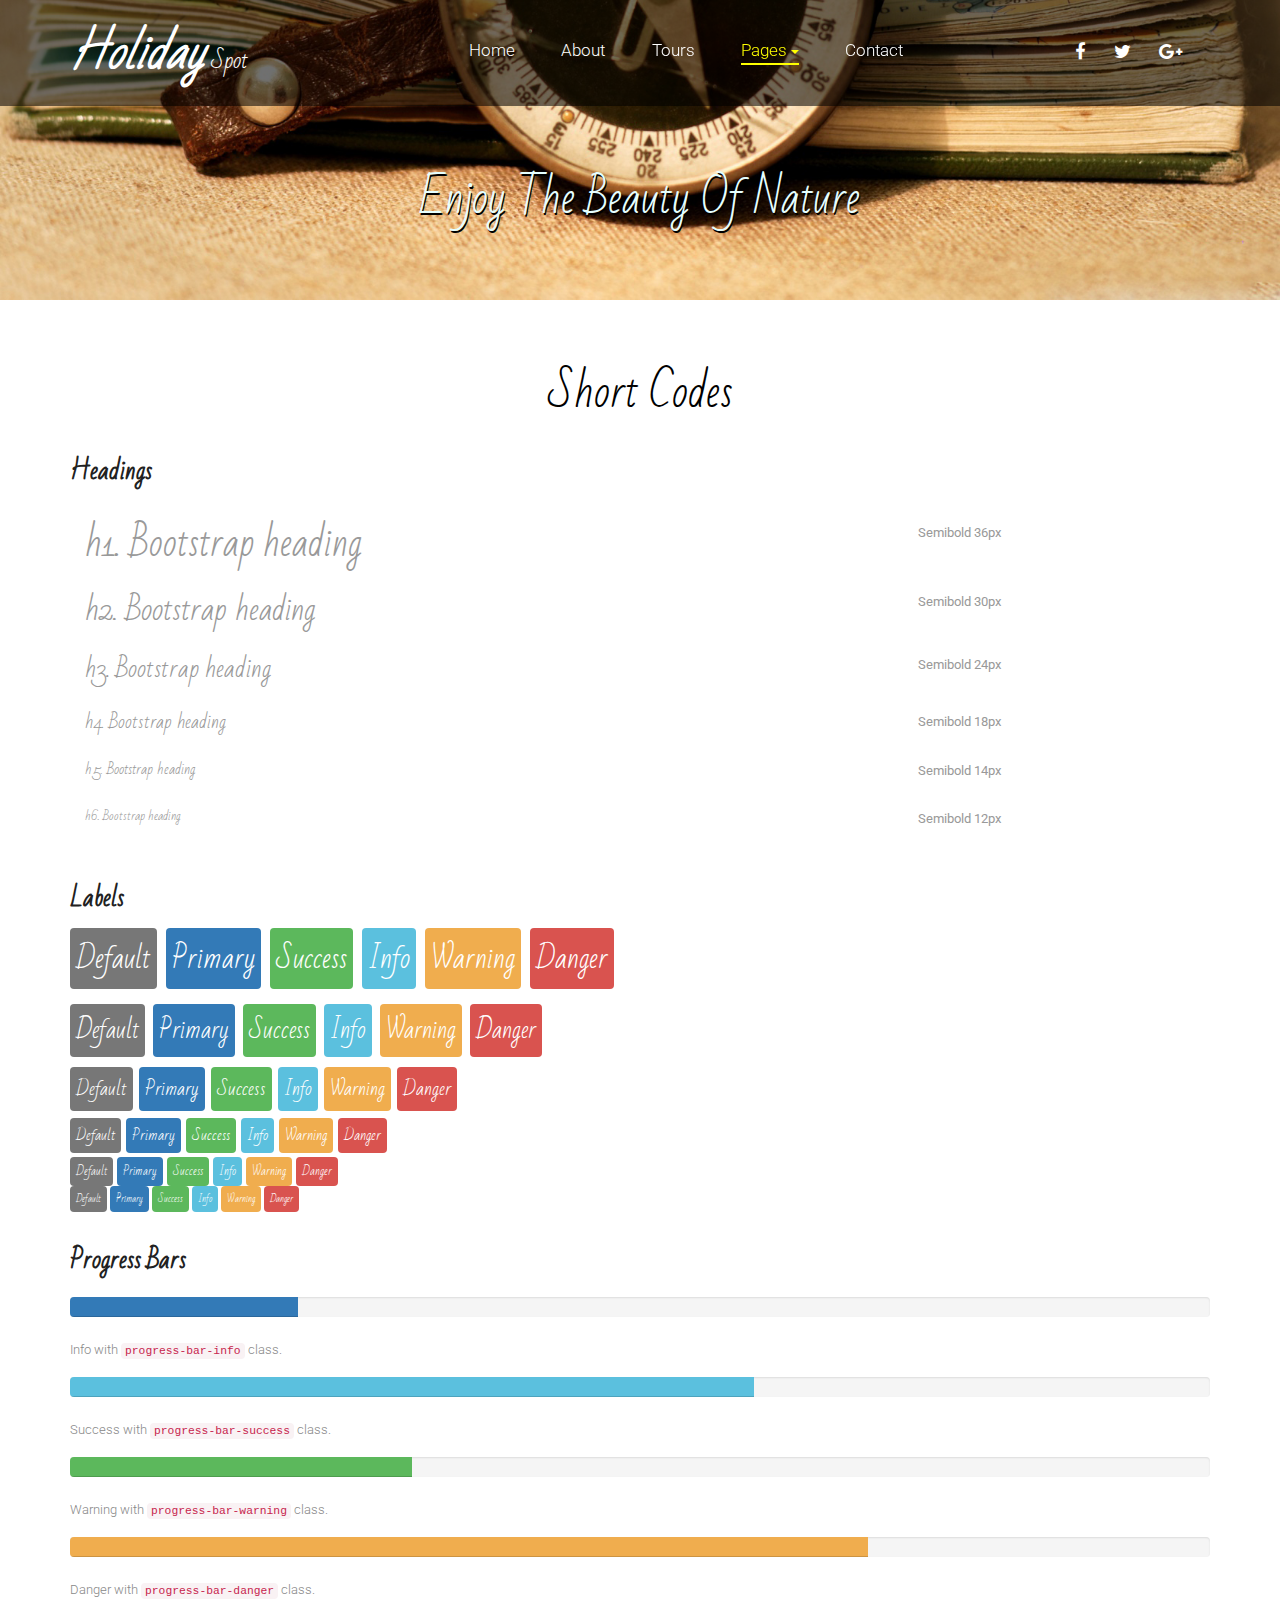
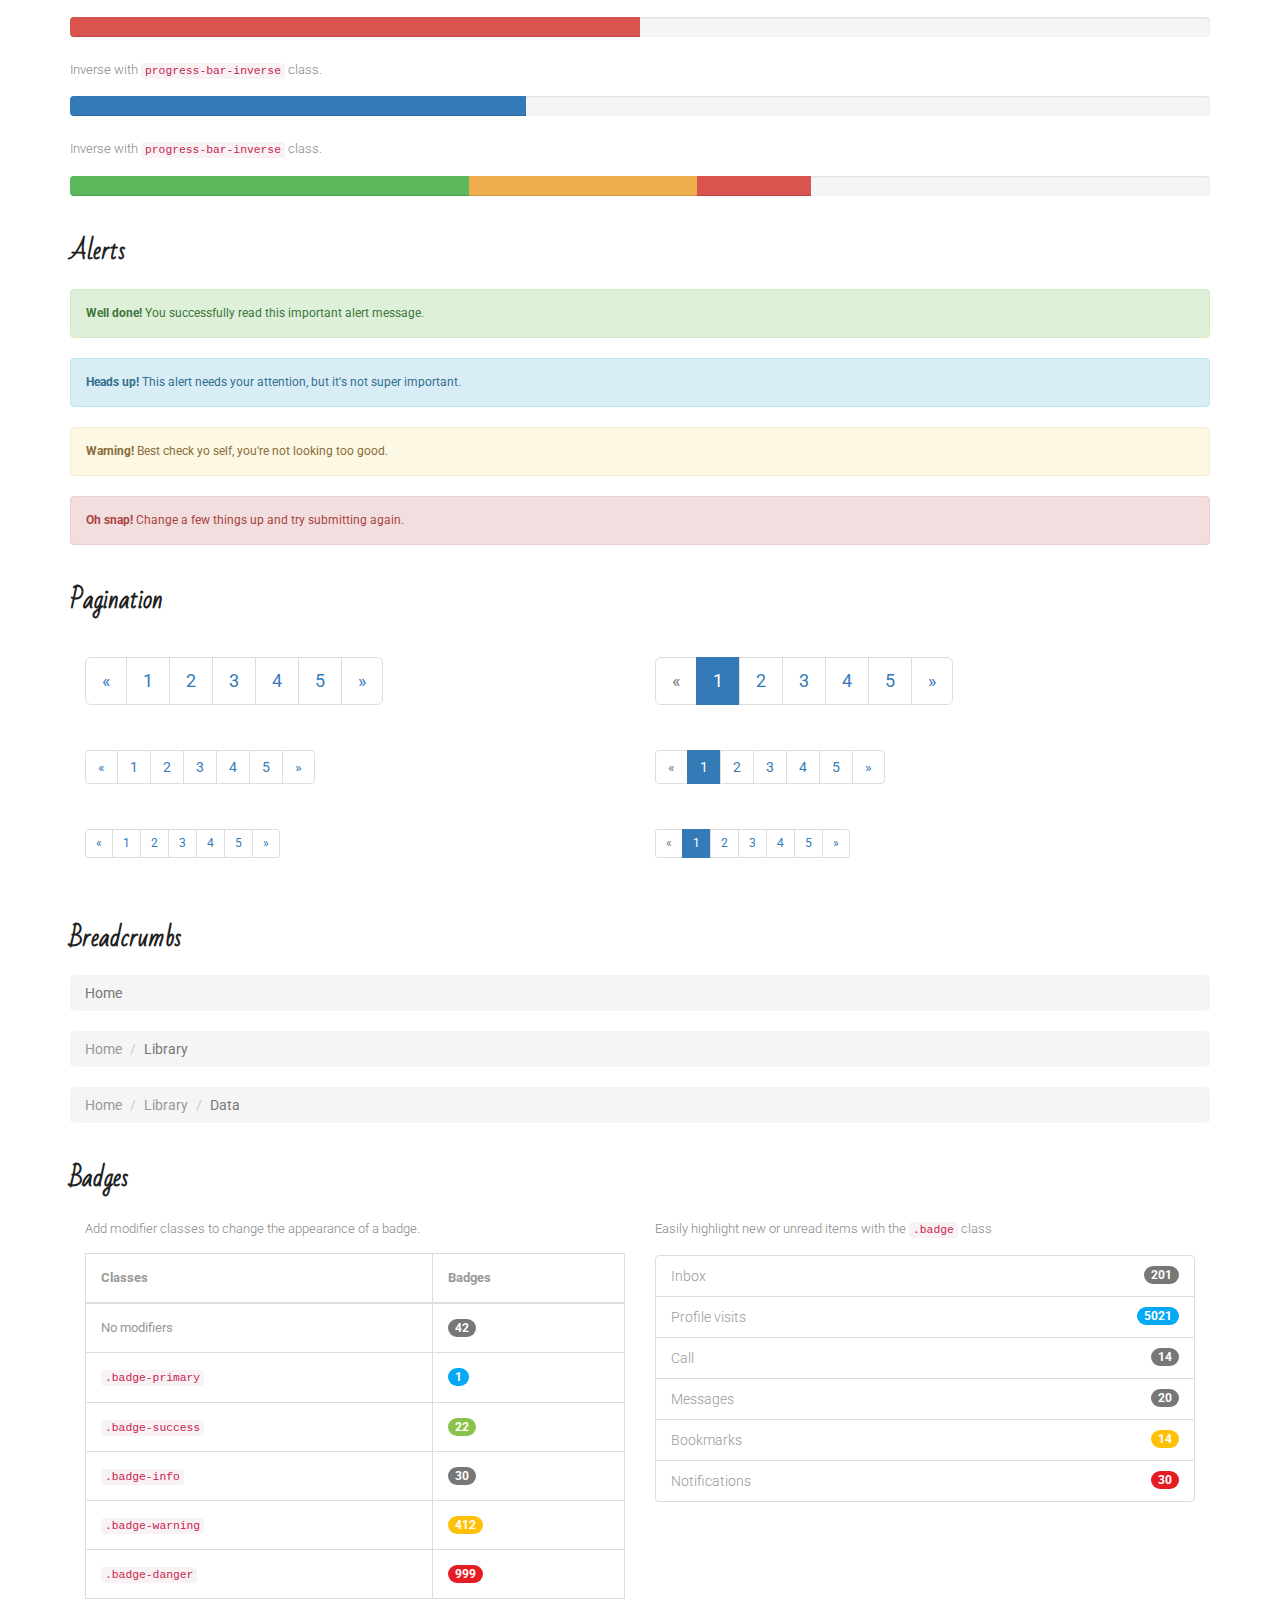
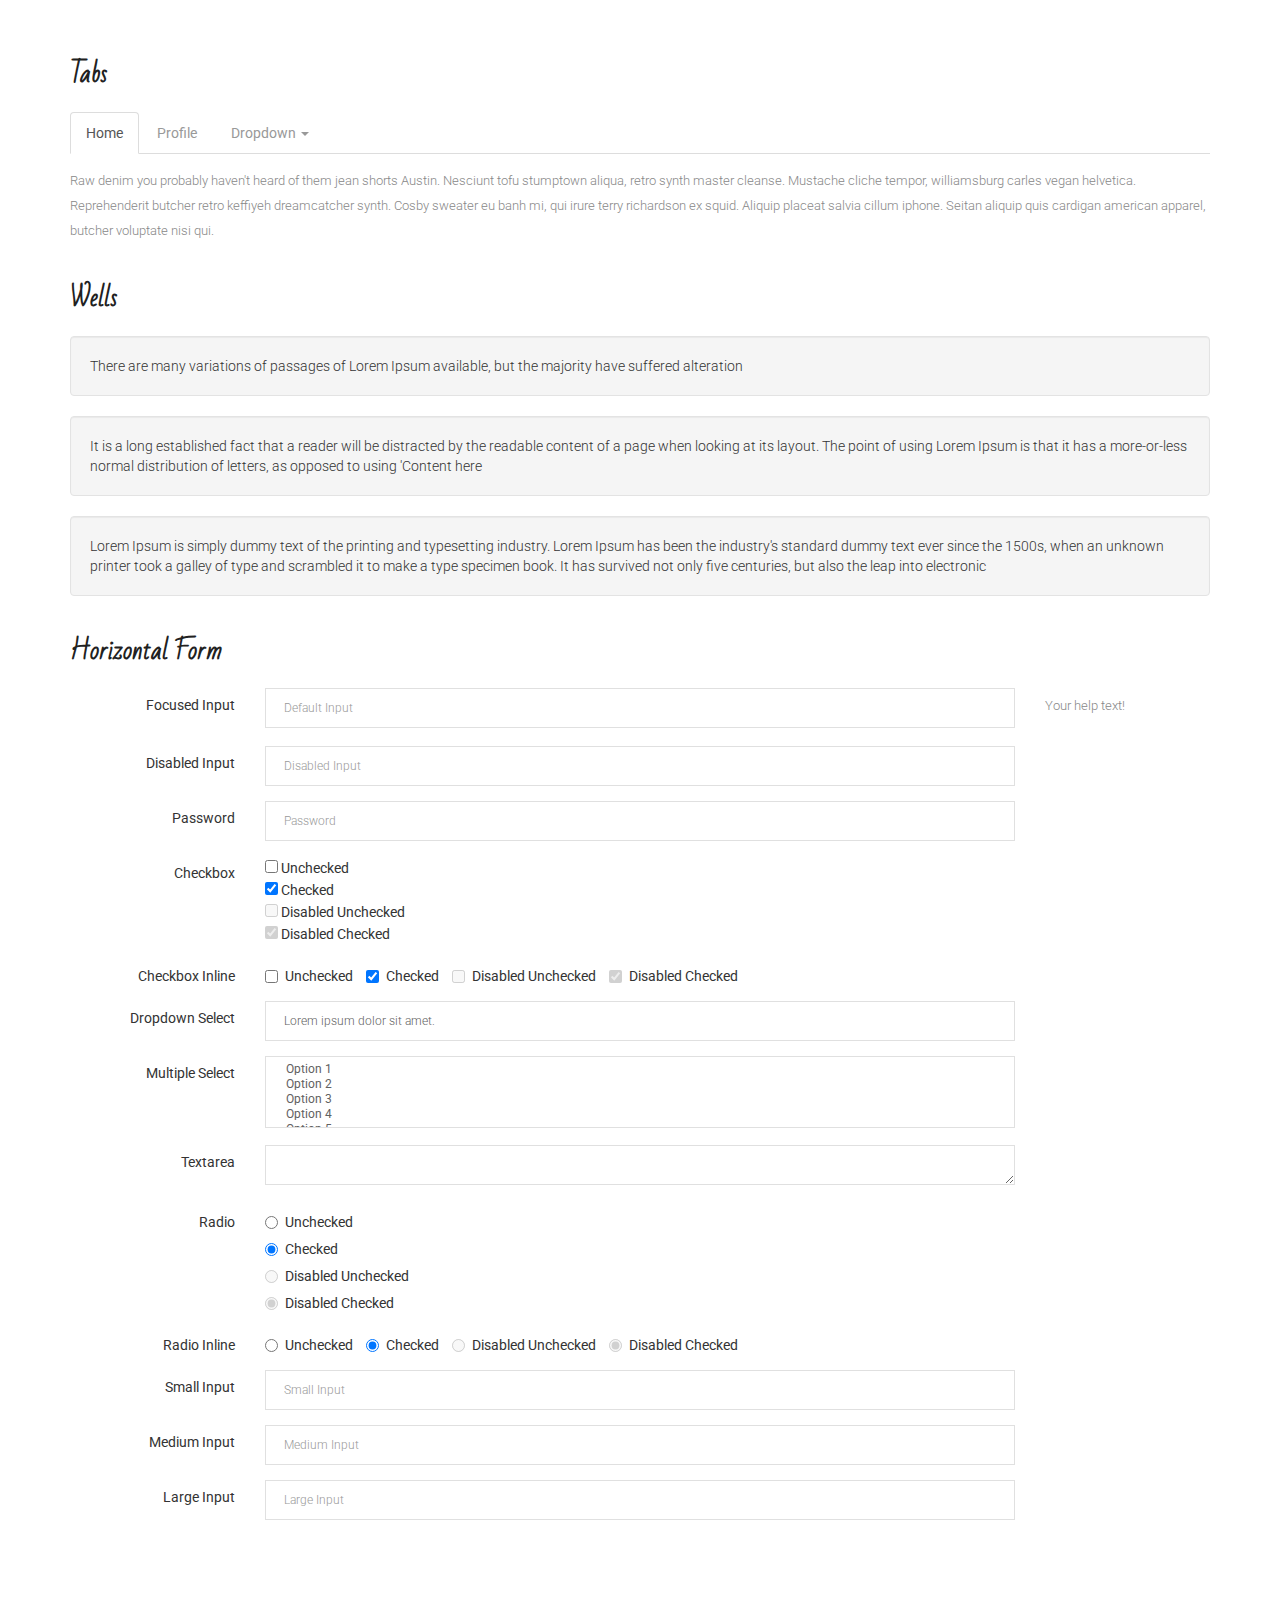
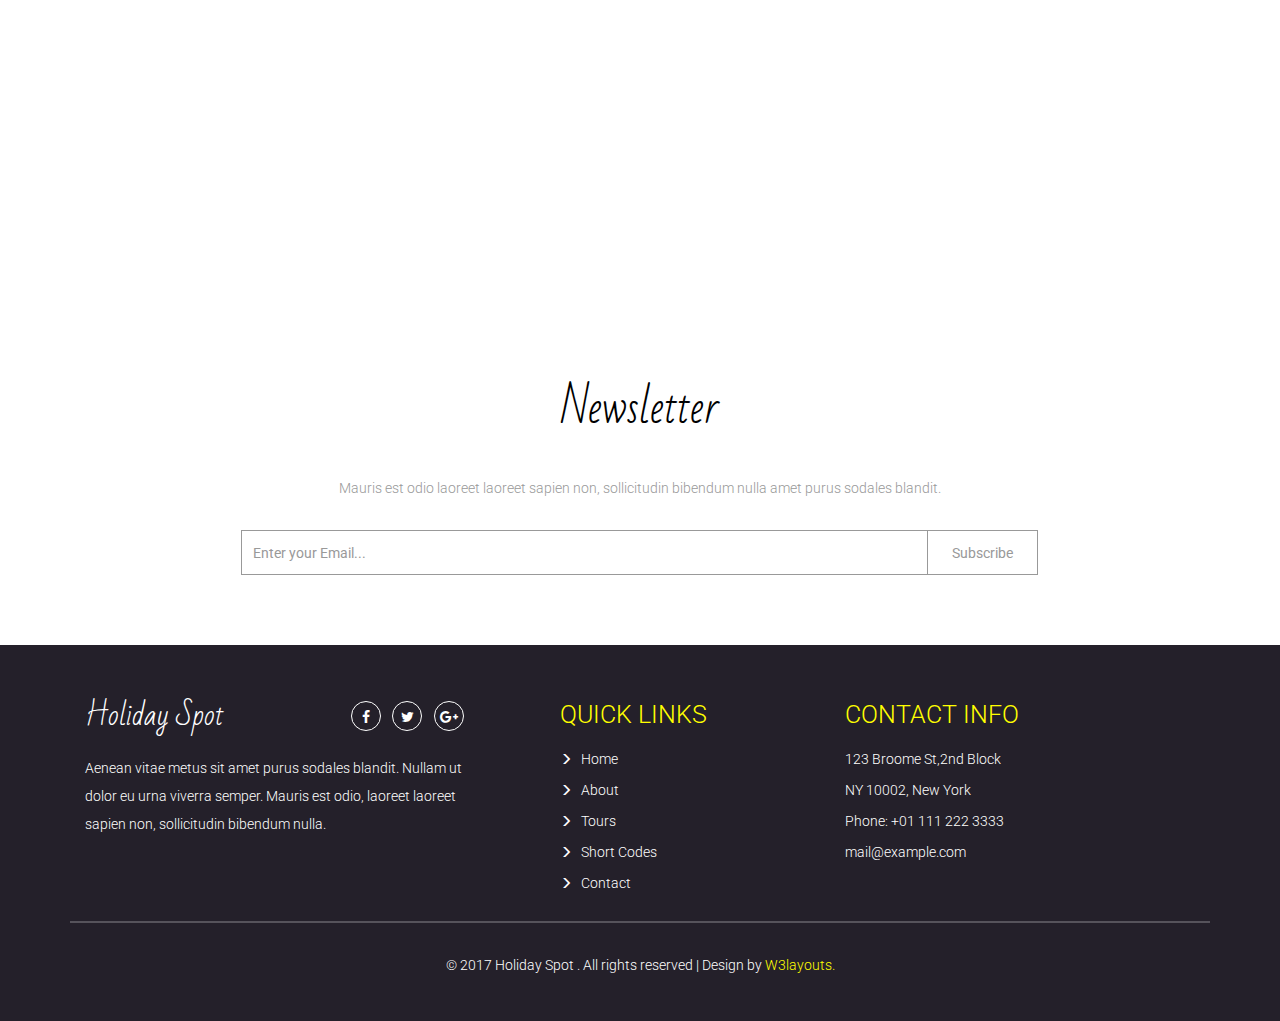
<file: codes.html>
<!--
Author: W3layouts
Author URL: http://w3layouts.com
License: Creative Commons Attribution 3.0 Unported
License URL: http://creativecommons.org/licenses/by/3.0/
-->
<!DOCTYPE html>
<html lang="en">
<head>
<title>Holiday Spot a Travel Category Bootstrap Responsive website Template | Short Codes :: w3layouts</title>
<meta name="viewport" content="width=device-width, initial-scale=1">
<meta http-equiv="Content-Type" content="text/html; charset=utf-8" />
<meta name="keywords" content="Holiday Spot Responsive web template, Bootstrap Web Templates, Flat Web Templates, Android Compatible web template, 
	SmartPhone Compatible web template, free WebDesigns for Nokia, Samsung, LG, Sony Ericsson, Motorola web design" />
<script type="application/x-javascript"> addEventListener("load", function() { setTimeout(hideURLbar, 0); }, false); function hideURLbar(){ window.scrollTo(0,1); } </script>
<!-- Custom Theme files -->
<link href="css/bootstrap.css" type="text/css" rel="stylesheet" media="all">
<link href="css/style.css" type="text/css" rel="stylesheet" media="all">      
<!-- //Custom Theme files -->
<!-- font-awesome icons -->
<link href="css/font-awesome.css" rel="stylesheet"> 
<!-- //font-awesome icons -->
<!-- js -->
<script src="js/jquery-2.2.3.min.js"></script> 
<!-- //js -->
<!-- web-fonts --> 
<link href='//fonts.googleapis.com/css?family=Roboto:400,100,100italic,300,300italic,400italic,500,500italic,700,700italic,900,900italic' rel='stylesheet' type='text/css'>
<link href="//fonts.googleapis.com/css?family=Bad+Script" rel="stylesheet">
<!-- //web-fonts --> 
</head>
<body>
	<!-- banner -->
	<div class="banner about-banner">  
		<div class="header agileinfo-header"><!-- header -->
			<nav class="navbar navbar-default">
				<div class="container">
					<!-- Brand and toggle get grouped for better mobile display -->
					<div class="navbar-header">
						<button type="button" class="navbar-toggle collapsed" data-toggle="collapse" data-target="#bs-example-navbar-collapse-1" aria-expanded="false">
							<span class="sr-only">Toggle navigation</span>
							<span class="icon-bar"></span>
							<span class="icon-bar"></span>
							<span class="icon-bar"></span>
						</button>
						<h1><a href="index.html">Holiday<span> Spot</span></a></h1>
					</div> 
					<!-- Collect the nav links, forms, and other content for toggling -->
					<div class="collapse navbar-collapse" id="bs-example-navbar-collapse-1">
						<ul class="nav navbar-nav navbar-left"> 
							<li><a href="index.html" class="w3ls-hover">Home</a></li>
							<li><a href="about.html" class="btn w3ls-hover">About</a></li>   
							<li><a href="tours.html" class="btn w3ls-hover">Tours</a></li>
							<li><a href="#" class="dropdown-toggle btn w3ls-hover active" data-toggle="dropdown" role="button" aria-haspopup="true" aria-expanded="false">Pages <span class="caret"></span></a>
								<ul class="dropdown-menu">
									<li><a href="icons.html">Web Icons</a></li>
									<li><a href="codes.html">Short Codes</a></li>     
								</ul>
							</li>  
							<li><a href="contact.html" class="btn w3ls-hover">Contact</a></li>
						</ul>	   
						<div class="social-icon">
							<a href="#" class="social-button facebook"><i class="fa fa-facebook"></i></a> 
							<a href="#" class="social-button twitter"><i class="fa fa-twitter"></i></a> 
							<a href="#" class="social-button google"><i class="fa fa-google-plus"></i></a>  
						</div> 
						<div class="clearfix"> </div>
					</div><!-- //navbar-collapse --> 
				</div><!-- //container-fluid -->
			</nav>
		</div><!-- //header -->	
		<!-- banner-text -->
		<div class="banner-text"> 
			<div class="container"> 
				<div class="banner-w3lstext">
					<h2>Enjoy The Beauty Of Nature</h2>
				</div> 	 
			</div>
		</div>
		<!-- //banner-text -->    
	</div>
	<!-- //banner --> 
	<!-- short codes -->
	<div class="codes">
		<div class="container">  
			<h3 class="agileits-title">Short Codes</h3> 
			<div class="grid_3 grid_4">
				<h3 class="w3ls-hdg">Headings</h3>
				<div class="bs-example w3layouts">
					<table class="table">
						<tbody>
							<tr>
								<td><h1 id="h1.-bootstrap-heading">h1. Bootstrap heading<a class="anchorjs-link" href="#h1.-bootstrap-heading"><span class="anchorjs-icon"></span></a></h1></td>
								<td class="type-info w3l">Semibold 36px</td>
							</tr>
							<tr>
								<td><h2 id="h2.-bootstrap-heading">h2. Bootstrap heading<a class="anchorjs-link" href="#h2.-bootstrap-heading"><span class="anchorjs-icon"></span></a></h2></td>
								<td class="type-info w3l">Semibold 30px</td>
							</tr>
							<tr>
								<td><h3 id="h3.-bootstrap-heading">h3. Bootstrap heading<a class="anchorjs-link" href="#h3.-bootstrap-heading"><span class="anchorjs-icon"></span></a></h3></td>
								<td class="type-info w3l">Semibold 24px</td>
							</tr>
							<tr>
								<td><h4 id="h4.-bootstrap-heading">h4. Bootstrap heading<a class="anchorjs-link" href="#h4.-bootstrap-heading"><span class="anchorjs-icon"></span></a></h4></td>
								<td class="type-info w3l">Semibold 18px</td>
							</tr>
							<tr>
								<td><h5 id="h5.-bootstrap-heading">h5. Bootstrap heading<a class="anchorjs-link" href="#h5.-bootstrap-heading"><span class="anchorjs-icon"></span></a></h5></td>
								<td class="type-info w3l">Semibold 14px</td>
							</tr>
							<tr>
								<td><h6>h6. Bootstrap heading</h6></td>
								<td class="type-info w3l">Semibold 12px</td>
							</tr>
						</tbody>
					</table>
				</div>	
			</div>
			<div class="grid_3 grid_5">
				<h3 class="w3ls-hdg">Labels</h3>
				<div class="but_list w3layouts">
					<h1>
						<span class="label label-default">Default</span>
						<span class="label label-primary">Primary</span>
						<span class="label label-success">Success</span>
						<span class="label label-info">Info</span>
						<span class="label label-warning">Warning</span>
						<span class="label label-danger">Danger</span>
					</h1>
					<h2>
						<span class="label label-default">Default</span>
						<span class="label label-primary">Primary</span>
						<span class="label label-success">Success</span>
						<span class="label label-info">Info</span>
						<span class="label label-warning">Warning</span>
						<span class="label label-danger">Danger</span>
					</h2>
					<h3>
						<span class="label label-default">Default</span>
						<span class="label label-primary">Primary</span>
						<span class="label label-success">Success</span>
						<span class="label label-info">Info</span>
						<span class="label label-warning">Warning</span>
						<span class="label label-danger">Danger</span>
					</h3>
					<h4>
						<span class="label label-default">Default</span>
						<span class="label label-primary">Primary</span>
						<span class="label label-success">Success</span>
						<span class="label label-info">Info</span>
						<span class="label label-warning">Warning</span>
						<span class="label label-danger">Danger</span>
					</h4>
					<h5>
						<span class="label label-default">Default</span>
						<span class="label label-primary">Primary</span>
						<span class="label label-success">Success</span>
						<span class="label label-info">Info</span>
						<span class="label label-warning">Warning</span>
						<span class="label label-danger">Danger</span>
					</h5>
					<h6>
						<span class="label label-default">Default</span>
						<span class="label label-primary">Primary</span>
						<span class="label label-success">Success</span>
						<span class="label label-info">Info</span>
						<span class="label label-warning">Warning</span>
						<span class="label label-danger">Danger</span>
					</h6>
				</div>
			</div>
			<div class="grid_3 grid_5 w3-agileits w3layouts">
				<h3 class="w3ls-hdg">Progress Bars</h3>
				<div class="tab-content">
					<div class="tab-pane active" id="domprogress">
						<div class="progress w3-agileits">    
							<div class="progress-bar progress-bar-primary" style="width: 20%"></div>
						</div>
						<p>Info with <code>progress-bar-info</code> class.</p>
						<div class="progress w3-agileits">    
							<div class="progress-bar progress-bar-info" style="width: 60%"></div>
						</div>
						<p>Success with <code>progress-bar-success</code> class.</p>
						<div class="progress w3-agileits">
							<div class="progress-bar progress-bar-success" style="width: 30%"></div>
						</div>
						<p>Warning with <code>progress-bar-warning</code> class.</p>
						<div class="progress w3-agileits">
							<div class="progress-bar progress-bar-warning" style="width: 70%"></div>
						</div>
						<p>Danger with <code>progress-bar-danger</code> class.</p>
						<div class="progress w3-agileits">
							<div class="progress-bar progress-bar-danger" style="width: 50%"></div>
						</div>
						<p>Inverse with <code>progress-bar-inverse</code> class.</p>
						<div class="progress w3-agileits">
							<div class="progress-bar progress-bar-inverse" style="width: 40%"></div>
						</div>
						<p>Inverse with <code>progress-bar-inverse</code> class.</p>
						<div class="progress w3-agileits">
							<div class="progress-bar progress-bar-success" style="width: 35%"><span class="sr-only">35% Complete (success)</span></div>
							<div class="progress-bar progress-bar-warning" style="width: 20%"><span class="sr-only">20% Complete (warning)</span></div>
							<div class="progress-bar progress-bar-danger" style="width: 10%"><span class="sr-only">10% Complete (danger)</span></div>
						</div>
					</div>
				</div>
			</div>
			<div class="grid_3 grid_5 w3-agileits">
				<h3 class="w3ls-hdg">Alerts</h3>
				<div class="alert alert-success agileits" role="alert">
					<strong>Well done!</strong> You successfully read this important alert message.
				</div>
				<div class="alert alert-info" role="alert">
					<strong>Heads up!</strong> This alert needs your attention, but it's not super important.
				</div>
				<div class="alert alert-warning" role="alert">
					<strong>Warning!</strong> Best check yo self, you're not looking too good.
				</div>
				<div class="alert alert-danger" role="alert">
					<strong>Oh snap!</strong> Change a few things up and try submitting again.
				</div>
			</div>
			<div class="grid_3 grid_5">
				<h3 class="w3ls-hdg">Pagination</h3>
				<div class="col-md-6 page_1 agileits-w3layouts">
					<nav>
						<ul class="pagination pagination-lg">
							<li><a href="#" aria-label="Previous"><span aria-hidden="true">«</span></a></li>
							<li><a href="#">1</a></li>
							<li><a href="#">2</a></li>
							<li><a href="#">3</a></li>
							<li><a href="#">4</a></li>
							<li><a href="#">5</a></li>
							<li><a href="#" aria-label="Next"><span aria-hidden="true">»</span></a></li>
						</ul>
					</nav>
					<nav>
						<ul class="pagination">
							<li><a href="#" aria-label="Previous"><span aria-hidden="true">«</span></a></li>
							<li><a href="#">1</a></li>
							<li><a href="#">2</a></li>
							<li><a href="#">3</a></li>
							<li><a href="#">4</a></li>
							<li><a href="#">5</a></li>
							<li><a href="#" aria-label="Next"><span aria-hidden="true">»</span></a></li>
						</ul>
					</nav>
					<nav>
						<ul class="pagination pagination-sm">
							<li><a href="#" aria-label="Previous"><span aria-hidden="true">«</span></a></li>
							<li><a href="#">1</a></li>
							<li><a href="#">2</a></li>
							<li><a href="#">3</a></li>
							<li><a href="#">4</a></li>
							<li><a href="#">5</a></li>
							<li><a href="#" aria-label="Next"><span aria-hidden="true">»</span></a></li>
						</ul>
					</nav>
				</div>
				<div class="col-md-6 page_1 agileits-w3layouts">
					<ul class="pagination pagination-lg">
						<li class="disabled"><a href="#"><span aria-hidden="true">«</span></a></li>
						<li class="active"><a href="#">1</a></li>
						<li><a href="#">2</a></li>
						<li><a href="#">3</a></li>
						<li><a href="#">4</a></li>
						<li><a href="#">5</a></li>
						<li><a href="#"><span aria-hidden="true">»</span></a></li>
					</ul>
					<nav>
						<ul class="pagination">
							<li class="disabled"><a href="#" aria-label="Previous"><span aria-hidden="true">«</span></a></li>
							<li class="active"><a href="#">1 <span class="sr-only">(current)</span></a></li>
							<li><a href="#">2</a></li>
							<li><a href="#">3</a></li>
							<li><a href="#">4</a></li>
							<li><a href="#">5</a></li>
							<li><a href="#" aria-label="Next"><span aria-hidden="true">»</span></a></li>
						</ul>
					</nav>
					<ul class="pagination pagination-sm agile">
						<li class="disabled"><a href="#"><span aria-hidden="true">«</span></a></li>
						<li class="active"><a href="#">1</a></li>
						<li><a href="#">2</a></li>
						<li><a href="#">3</a></li>
						<li><a href="#">4</a></li>
						<li><a href="#">5</a></li>
						<li><a href="#"><span aria-hidden="true">»</span></a></li>
					</ul>
				</div>
				<div class="clearfix"> </div>
			</div> 
			<div class="grid_3 grid_5 ">
				<h3 class="w3ls-hdg w3layouts ">Breadcrumbs</h3>
				<ol class="breadcrumb">
					<li class="active">Home</li>
				</ol>
				<ol class="breadcrumb">
					<li><a href="#">Home</a></li>
					<li class="active">Library</li>
				</ol>
				<ol class="breadcrumb">
					<li><a href="#">Home</a></li>
					<li><a href="#">Library</a></li>
					<li class="active">Data</li>
				</ol>
			</div>
			<div class="grid_3 grid_5 ">
				<h3 class="w3ls-hdg">Badges</h3>
				<div class="col-md-6">
					<p>Add modifier classes to change the appearance of a badge.</p>
					<table class="table table-bordered">
						<thead>
							<tr>
								<th>Classes</th>
								<th>Badges</th>
							</tr>
						</thead>
						<tbody>
							<tr>
								<td>No modifiers</td>
								<td><span class="badge">42</span></td>
							</tr>
							<tr>
								<td><code>.badge-primary</code></td>
								<td><span class="badge badge-primary">1</span></td>
							</tr>
							<tr>
								<td><code>.badge-success</code></td>
								<td><span class="badge badge-success">22</span></td>
							</tr>
							<tr>
								<td><code>.badge-info</code></td>
								<td><span class="badge badge-info">30</span></td>
							</tr>
							<tr>
								<td><code>.badge-warning</code></td>
								<td><span class="badge badge-warning">412</span></td>
							</tr>
							<tr>
								<td><code>.badge-danger</code></td>
								<td><span class="badge badge-danger">999</span></td>
							</tr>
						</tbody>
					</table>                    
				</div>
				<div class="col-md-6">
					<p>Easily highlight new or unread items with the <code>.badge</code> class</p>
					<div class="list-group list-group-alternate"> 
						<a href="#" class="list-group-item"><span class="badge">201</span> <i class="ti ti-email"></i> Inbox </a> 
						<a href="#" class="list-group-item"><span class="badge badge-primary">5021</span> <i class="ti ti-eye"></i> Profile visits </a> 
						<a href="#" class="list-group-item"><span class="badge">14</span> <i class="ti ti-headphone-alt"></i> Call </a> 
						<a href="#" class="list-group-item"><span class="badge">20</span> <i class="ti ti-comments"></i> Messages </a> 
						<a href="#" class="list-group-item"><span class="badge badge-warning">14</span> <i class="ti ti-bookmark"></i> Bookmarks </a> 
						<a href="#" class="list-group-item"><span class="badge badge-danger">30</span> <i class="ti ti-bell"></i> Notifications </a> 
					</div>
				</div>
				<div class="clearfix"> </div>
			</div>
			<div class="grid_3 grid_5 ">
				<h3 class="w3ls-hdg">Tabs</h3>
				<div class="bs-example bs-example-tabs w3" role="tabpanel" data-example-id="togglable-tabs">
					<ul id="myTab" class="nav nav-tabs" role="tablist">
						<li role="presentation" class="active"><a href="#home" id="home-tab" role="tab" data-toggle="tab" aria-controls="home" aria-expanded="true">Home</a></li>
						<li role="presentation"><a href="#profile" role="tab" id="profile-tab" data-toggle="tab" aria-controls="profile">Profile</a></li>
						<li role="presentation" class="dropdown">
							<a href="#" id="myTabDrop1" class="dropdown-toggle" data-toggle="dropdown" aria-controls="myTabDrop1-contents">Dropdown <span class="caret"></span></a>
							<ul class="dropdown-menu" role="menu" aria-labelledby="myTabDrop1" id="myTabDrop1-contents">
								<li><a href="#dropdown1" tabindex="-1" role="tab" id="dropdown1-tab" data-toggle="tab" aria-controls="dropdown1">@fat</a></li>
								<li><a href="#dropdown2" tabindex="-1" role="tab" id="dropdown2-tab" data-toggle="tab" aria-controls="dropdown2">@mdo</a></li>
							</ul>
						</li>
					</ul>
					<div id="myTabContent" class="tab-content">
						<div role="tabpanel" class="tab-pane fade in active" id="home" aria-labelledby="home-tab">
							<p>Raw denim you probably haven't heard of them jean shorts Austin. Nesciunt tofu stumptown aliqua, retro synth master cleanse. Mustache cliche tempor, williamsburg carles vegan helvetica. Reprehenderit butcher retro keffiyeh dreamcatcher synth. Cosby sweater eu banh mi, qui irure terry richardson ex squid. Aliquip placeat salvia cillum iphone. Seitan aliquip quis cardigan american apparel, butcher voluptate nisi qui.</p>
						</div>
						<div role="tabpanel" class="tab-pane fade w3" id="profile" aria-labelledby="profile-tab">
							<p>Food truck fixie locavore, accusamus mcsweeney's marfa nulla single-origin coffee squid. Exercitation +1 labore velit, blog sartorial PBR leggings next level wes anderson artisan four loko farm-to-table craft beer twee. Qui photo booth letterpress, commodo enim craft beer mlkshk aliquip jean shorts ullamco ad vinyl cillum PBR. Homo nostrud organic, assumenda labore aesthetic magna delectus mollit. Keytar helvetica VHS salvia yr, vero magna velit sapiente labore stumptown. Vegan fanny pack odio cillum wes anderson 8-bit, sustainable jean shorts beard ut DIY ethical culpa terry richardson biodiesel. Art party scenester stumptown, tumblr butcher vero sint qui sapiente accusamus tattooed echo park.</p>
						</div>
						<div role="tabpanel" class="tab-pane fade" id="dropdown1" aria-labelledby="dropdown1-tab">
							<p>Etsy mixtape wayfarers, ethical wes anderson tofu before they sold out mcsweeney's organic lomo retro fanny pack lo-fi farm-to-table readymade. Messenger bag gentrify pitchfork tattooed craft beer, iphone skateboard locavore carles etsy salvia banksy hoodie helvetica. DIY synth PBR banksy irony. Leggings gentrify squid 8-bit cred pitchfork. Williamsburg banh mi whatever gluten-free, carles pitchfork biodiesel fixie etsy retro mlkshk vice blog. Scenester cred you probably haven't heard of them, vinyl craft beer blog stumptown. Pitchfork sustainable tofu synth chambray yr.</p>
						</div>
						<div role="tabpanel" class="tab-pane fade" id="dropdown2" aria-labelledby="dropdown2-tab">
							<p>Trust fund seitan letterpress, keytar raw denim keffiyeh etsy art party before they sold out master cleanse gluten-free squid scenester freegan cosby sweater. Fanny pack portland seitan DIY, art party locavore wolf cliche high life echo park Austin. Cred vinyl keffiyeh DIY salvia PBR, banh mi before they sold out farm-to-table VHS viral locavore cosby sweater. Lomo wolf viral, mustache readymade thundercats keffiyeh craft beer marfa ethical. Wolf salvia freegan, sartorial keffiyeh echo park vegan.</p>
						</div>
					</div>
				</div>
			</div>
			<div class="grid_3 grid_5 w3">
				<h3 class="w3ls-hdg">Wells</h3>
				<div class="well w3l">
					There are many variations of passages of Lorem Ipsum available, but the majority have suffered alteration
				</div>
				<div class="well w3l">
					It is a long established fact that a reader will be distracted by the readable content of a page when looking at its layout. The point of using Lorem Ipsum is that it has a more-or-less normal distribution of letters, as opposed to using 'Content here
				</div>
				<div class="well w3l">
					Lorem Ipsum is simply dummy text of the printing and typesetting industry. Lorem Ipsum has been the industry's standard dummy text ever since the 1500s, when an unknown printer took a galley of type and scrambled it to make a type specimen book. It has survived not only five centuries, but also the leap into electronic
				</div>
			</div> 
			<div class="grid_3 grid_4">
				<h3 class="w3ls-hdg">Horizontal Form</h3>
				<div class="tab-content">
					<div class="tab-pane active" id="horizontal-form">
						<form class="form-horizontal">
							<div class="form-group">
								<label for="focusedinput" class="col-sm-2 control-label">Focused Input</label>
								<div class="col-sm-8">
									<input type="text" class="form-control1" id="focusedinput" placeholder="Default Input">
								</div>
								<div class="col-sm-2 jlkdfj1">
									<p class="help-block">Your help text!</p>
								</div>
							</div>
							<div class="form-group">
								<label for="disabledinput" class="col-sm-2 control-label">Disabled Input</label>
								<div class="col-sm-8">
									<input disabled="" type="text" class="form-control1" id="disabledinput" placeholder="Disabled Input">
								</div>
							</div>
							<div class="form-group">
								<label for="inputPassword" class="col-sm-2 control-label">Password</label>
								<div class="col-sm-8">
									<input type="password" class="form-control1" id="inputPassword" placeholder="Password">
								</div>
							</div>
							<div class="form-group">
								<label for="checkbox" class="col-sm-2 control-label">Checkbox</label>
								<div class="col-sm-8">
									<div class="checkbox-inline1"><label><input type="checkbox"> Unchecked</label></div>
									<div class="checkbox-inline1"><label><input type="checkbox" checked=""> Checked</label></div>
									<div class="checkbox-inline1"><label><input type="checkbox" disabled=""> Disabled Unchecked</label></div>
									<div class="checkbox-inline1"><label><input type="checkbox" disabled="" checked=""> Disabled Checked</label></div>
								</div>
							</div> 
							<div class="form-group">
								<label for="checkbox" class="col-sm-2 control-label">Checkbox Inline</label>
								<div class="col-sm-8">
									<div class="checkbox-inline"><label><input type="checkbox"> Unchecked</label></div>
									<div class="checkbox-inline"><label><input type="checkbox" checked=""> Checked</label></div>
									<div class="checkbox-inline"><label><input type="checkbox" disabled=""> Disabled Unchecked</label></div>
									<div class="checkbox-inline"><label><input type="checkbox" disabled="" checked=""> Disabled Checked</label></div>
								</div>
							</div>
							<div class="form-group">
								<label for="selector1" class="col-sm-2 control-label">Dropdown Select</label>
								<div class="col-sm-8"><select name="selector1" id="selector1" class="form-control1">
									<option>Lorem ipsum dolor sit amet.</option>
									<option>Dolore, ab unde modi est!</option>
									<option>Illum, fuga minus sit eaque.</option>
									<option>Consequatur ducimus maiores voluptatum minima.</option>
								</select></div>
							</div>
							<div class="form-group">
								<label class="col-sm-2 control-label">Multiple Select</label>
								<div class="col-sm-8">
									<select multiple="" class="form-control1">
										<option>Option 1</option>
										<option>Option 2</option>
										<option>Option 3</option>
										<option>Option 4</option>
										<option>Option 5</option>
									</select>
								</div>
							</div>
							<div class="form-group">
								<label for="txtarea1" class="col-sm-2 control-label">Textarea</label>
								<div class="col-sm-8"><textarea name="txtarea1" id="txtarea1" cols="50" rows="4" class="form-control1"></textarea></div>
							</div>
							<div class="form-group">
								<label for="radio" class="col-sm-2 control-label">Radio</label>
								<div class="col-sm-8">
									<div class="radio block"><label><input type="radio"> Unchecked</label></div>
									<div class="radio block"><label><input type="radio" checked=""> Checked</label></div>
									<div class="radio block"><label><input type="radio" disabled=""> Disabled Unchecked</label></div>
									<div class="radio block"><label><input type="radio" disabled="" checked=""> Disabled Checked</label></div>
								</div>
							</div>
							<div class="form-group">
								<label for="radio" class="col-sm-2 control-label">Radio Inline</label>
								<div class="col-sm-8">
									<div class="radio-inline"><label><input type="radio"> Unchecked</label></div>
									<div class="radio-inline"><label><input type="radio" checked=""> Checked</label></div>
									<div class="radio-inline"><label><input type="radio" disabled=""> Disabled Unchecked</label></div>
									<div class="radio-inline"><label><input type="radio" disabled="" checked=""> Disabled Checked</label></div>
								</div>
							</div>
							<div class="form-group">
								<label for="smallinput" class="col-sm-2 control-label label-input-sm">Small Input</label>
								<div class="col-sm-8">
									<input type="text" class="form-control1 input-sm" id="smallinput" placeholder="Small Input">
								</div>
							</div>
							<div class="form-group">
								<label for="mediuminput" class="col-sm-2 control-label">Medium Input</label>
								<div class="col-sm-8">
									<input type="text" class="form-control1" id="mediuminput" placeholder="Medium Input">
								</div>
							</div>
							<div class="form-group mb-n">
								<label for="largeinput" class="col-sm-2 control-label label-input-lg">Large Input</label>
								<div class="col-sm-8">
									<input type="text" class="form-control1 input-lg" id="largeinput" placeholder="Large Input">
								</div>
							</div>
						</form>
					</div>
				</div>
			</div>  
		</div> 
	</div>  
	<!-- //short-codes -->  
	<!-- slid -->
	<div class="slid">
		<div class="container">
			<h4>Today Special</h4> 
			<p>In malesuada accumsan felis, a imperdiet arcu blandit sed. Ut id faucibus eros. Fusce sed vulputate dui, non consectetur felis. Etiam id enim sem. Suspendisse commodo tempor magna </p>
		</div> 
	</div>
	<!-- //slid -->
	<!-- newsletter -->
	<div class="newsletter">
		<div class="container">
			<h3 class="agileits-title">Newsletter</h3>
			<p>Mauris est odio laoreet laoreet sapien non, sollicitudin bibendum nulla amet purus sodales blandit.</p>
			<form action="#" method="post"> 
				<input type="text" name="email" placeholder="Enter your Email..." required="">
				<input type="submit" value="Subscribe">
				<div class="clearfix"> </div> 
			</form> 
		</div> 
	</div>
	<!-- //newsletter -->
	<!-- footer start here --> 
	<div class="footer-agile">
		<div class="container">
			<div class="footer-agileinfo"> 
				<div class="col-md-5 col-sm-5 footer-wthree-grid"> 
					<div class="agileits-w3layouts-tweets">  
						<h5><a href="index.html">Holiday Spot</a></h5> 
						<div class="social-icon footerw3ls">
							<a href="#" class="social-button facebook"><i class="fa fa-facebook"></i></a> 
							<a href="#" class="social-button twitter"><i class="fa fa-twitter"></i></a> 
							<a href="#" class="social-button google"><i class="fa fa-google-plus"></i></a>  
						</div>
					</div>
					<p>Aenean vitae metus sit amet purus sodales blandit. Nullam ut dolor eu urna viverra semper. Mauris est odio, laoreet laoreet sapien non, sollicitudin bibendum nulla.</p>
				</div> 
				<div class="col-md-3 col-sm-3 footer-wthree-grid">
					<h3>Quick Links</h3>
					<ul>
						<li><a href="index.html"><span class="glyphicon glyphicon-menu-right"></span> Home</a></li>
						<li><a href="about.html"><span class="glyphicon glyphicon-menu-right"></span> About</a></li> 
						<li><a href="tours.html"><span class="glyphicon glyphicon-menu-right"></span> Tours</a></li>
						<li><a href="codes.html"><span class="glyphicon glyphicon-menu-right"></span> Short Codes</a></li>
						<li><a href="contact.html"><span class="glyphicon glyphicon-menu-right"></span> Contact</a></li>
					</ul>
				</div> 	 
				<div class="col-md-4 col-sm-4 footer-wthree-grid">
					<h3>Contact Info</h3>
					<ul>
						<li>123 Broome St,2nd Block</li> 
						<li>NY 10002, New York</li>
						<li>Phone: +01 111 222 3333</li>
						<li><a href="mailto:info@example.com"> mail@example.com</a></li>
					</ul>
				</div>
				<div class="clearfix"> </div>		
			</div>
			<div class="copy-right"> 
				<p>© 2017 Holiday Spot . All rights reserved | Design by <a href="http://w3layouts.com/" target="_blank"> W3layouts.</a></p>
			</div>
		</div>
	</div> 
	<!-- //footer end here --> 
	 
	<!-- start-smooth-scrolling -->
	<script type="text/javascript" src="js/move-top.js"></script>
	<script type="text/javascript" src="js/easing.js"></script>	
	<script type="text/javascript">
			jQuery(document).ready(function($) {
				$(".scroll").click(function(event){		
					event.preventDefault();
			
			$('html,body').animate({scrollTop:$(this.hash).offset().top},1000);
				});
			});
	</script>
	<!-- //end-smooth-scrolling -->	
	<!-- smooth-scrolling-of-move-up -->
	<script type="text/javascript">
		$(document).ready(function() {
			/*
			var defaults = {
				containerID: 'toTop', // fading element id
				containerHoverID: 'toTopHover', // fading element hover id
				scrollSpeed: 1200,
				easingType: 'linear' 
			};
			*/
			
			$().UItoTop({ easingType: 'easeOutQuart' });
			
		});
	</script>
	<!-- //smooth-scrolling-of-move-up -->   
	<!-- Bootstrap core JavaScript
    ================================================== -->
    <!-- Placed at the end of the document so the pages load faster -->
    <script src="js/bootstrap.js"></script>
</body>
</html>
</file>
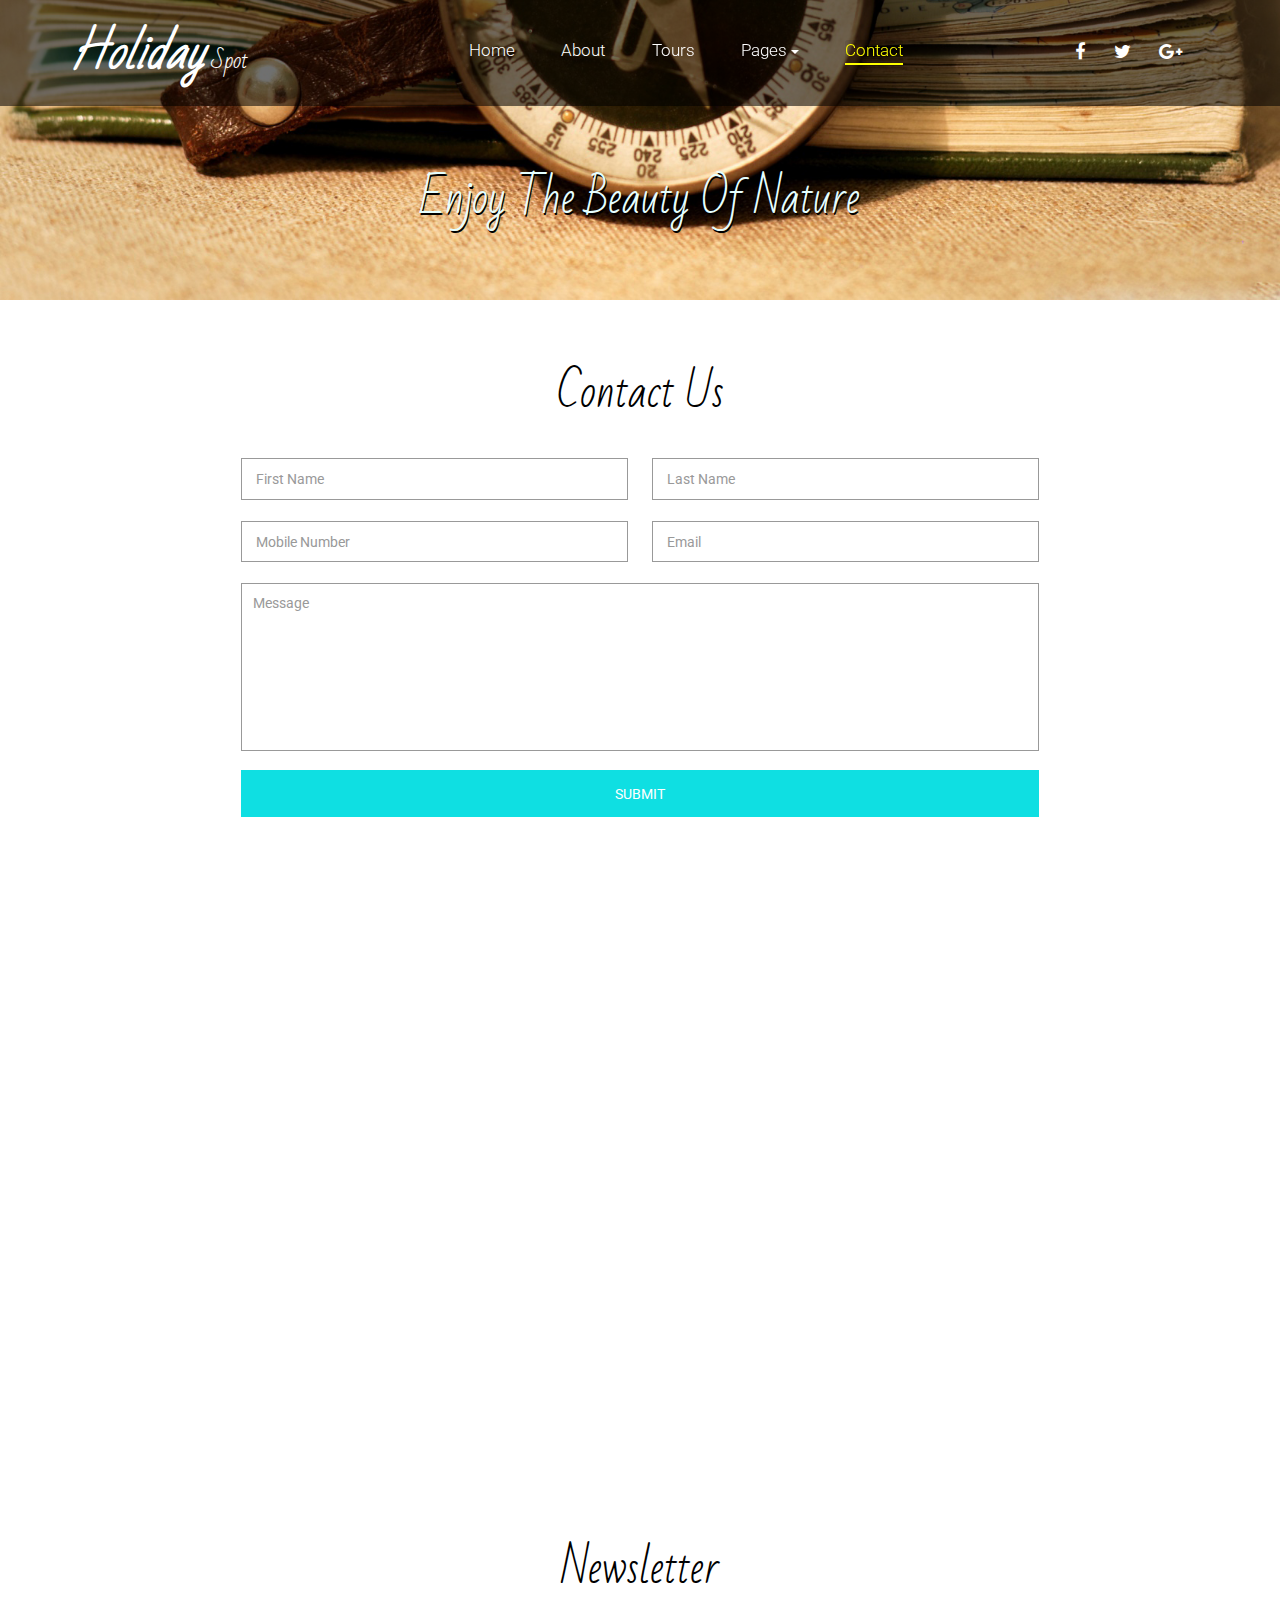
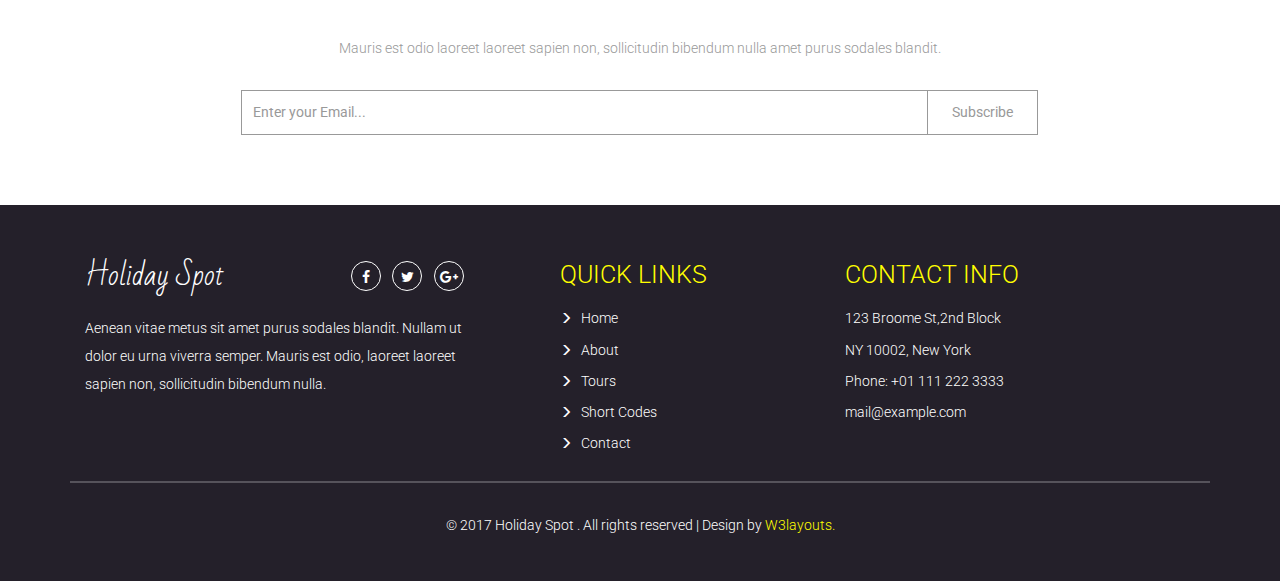
<file: contact.html>
<!--
Author: W3layouts
Author URL: http://w3layouts.com
License: Creative Commons Attribution 3.0 Unported
License URL: http://creativecommons.org/licenses/by/3.0/ status
-->
<!DOCTYPE html>
<html lang="en">
<head>
<title>Holiday Spot a Travel Category Bootstrap Responsive website Template | Contact :: w3layouts</title>
<meta name="viewport" content="width=device-width, initial-scale=1">
<meta http-equiv="Content-Type" content="text/html; charset=utf-8" />
<meta name="keywords" content="Holiday Spot Responsive web template, Bootstrap Web Templates, Flat Web Templates, Android Compatible web template, 
	SmartPhone Compatible web template, free WebDesigns for Nokia, Samsung, LG, Sony Ericsson, Motorola web design" />
<script type="application/x-javascript"> addEventListener("load", function() { setTimeout(hideURLbar, 0); }, false); function hideURLbar(){ window.scrollTo(0,1); } </script>
<!-- Custom Theme files -->
<link href="css/bootstrap.css" type="text/css" rel="stylesheet" media="all">
<link href="css/style.css" type="text/css" rel="stylesheet" media="all">      
<!-- //Custom Theme files -->
<!-- font-awesome icons -->
<link href="css/font-awesome.css" rel="stylesheet"> 
<!-- //font-awesome icons -->
<!-- js -->
<script src="js/jquery-2.2.3.min.js"></script> 
<!-- //js -->
<!-- web-fonts --> 
<link href='//fonts.googleapis.com/css?family=Roboto:400,100,100italic,300,300italic,400italic,500,500italic,700,700italic,900,900italic' rel='stylesheet' type='text/css'>
<link href="//fonts.googleapis.com/css?family=Bad+Script" rel="stylesheet">
<!-- //web-fonts --> 
</head>
<body>
	<!-- banner -->
	<div class="banner about-banner">  
		<div class="header agileinfo-header"><!-- header -->
			<nav class="navbar navbar-default">
				<div class="container">
					<!-- Brand and toggle get grouped for better mobile display -->
					<div class="navbar-header">
						<button type="button" class="navbar-toggle collapsed" data-toggle="collapse" data-target="#bs-example-navbar-collapse-1" aria-expanded="false">
							<span class="sr-only">Toggle navigation</span>
							<span class="icon-bar"></span>
							<span class="icon-bar"></span>
							<span class="icon-bar"></span>
						</button>
						<h1><a href="index.html">Holiday<span> Spot</span></a></h1>
					</div> 
					<!-- Collect the nav links, forms, and other content for toggling -->
					<div class="collapse navbar-collapse" id="bs-example-navbar-collapse-1">
						<ul class="nav navbar-nav navbar-left"> 
							<li><a href="index.html" class="w3ls-hover">Home</a></li>
							<li><a href="about.html" class="btn w3ls-hover">About</a></li>   
							<li><a href="tours.html" class="btn w3ls-hover">Tours</a></li>
							<li><a href="#" class="dropdown-toggle btn w3ls-hover" data-toggle="dropdown" role="button" aria-haspopup="true" aria-expanded="false">Pages <span class="caret"></span></a>
								<ul class="dropdown-menu">
									<li><a href="icons.html">Web Icons</a></li>
									<li><a href="codes.html">Short Codes</a></li>     
								</ul>
							</li>  
							<li><a href="contact.html" class="btn w3ls-hover active">Contact</a></li>
						</ul>	   
						<div class="social-icon">
							<a href="#" class="social-button facebook"><i class="fa fa-facebook"></i></a> 
							<a href="#" class="social-button twitter"><i class="fa fa-twitter"></i></a> 
							<a href="#" class="social-button google"><i class="fa fa-google-plus"></i></a>  
						</div> 
						<div class="clearfix"> </div>
					</div><!-- //navbar-collapse --> 
				</div><!-- //container-fluid -->
			</nav>
		</div><!-- //header -->	
		<!-- banner-text -->
		<div class="banner-text"> 
			<div class="container"> 
				<div class="banner-w3lstext">
					<h2>Enjoy The Beauty Of Nature</h2>
				</div> 	 
			</div>
		</div>
		<!-- //banner-text -->    
	</div>
	<!-- //banner --> 
	<!-- contact -->
	<div class="welcome contact">
		<div class="container">  
			<h3 class="agileits-title">Contact Us</h3>   
			<div class="contact-w3ls-row">
				<form action="#" method="post">
					<input type="text" name="First Name" placeholder="First Name" required="">
					<input class="email" name="Last Name" type="text" placeholder="Last Name" required="">
					<input type="text" name="Number" placeholder="Mobile Number" required="">
					<input class="email" name="Email" type="text" placeholder="Email" required="">
					<textarea name="Message" placeholder="Message" required=""></textarea>
					<input type="submit" value="SUBMIT">
				</form>
			</div>  
		</div>
	</div>
	<!-- //contact -->
	<!-- map -->
	<div class="map">
		<iframe src="https://www.google.com/maps/embed?pb=!1m18!1m12!1m3!1d343829.1271629402!2d-122.61489066225299!3d47.681214398164556!2m3!1f0!2f0!3f0!3m2!1i1024!2i768!4f13.1!3m3!1m2!1s0x54906aba3648f20b%3A0xc5c4dedaafcead17!2sSeattle%2C+WA+98104!5e0!3m2!1sen!2sin!4v1461914461629"></iframe>
	</div>
	<!-- //map -->  
	<!-- slid -->
	<div class="slid">
		<div class="container">
			<h4>Today Special</h4> 
			<p>In malesuada accumsan felis, a imperdiet arcu blandit sed. Ut id faucibus eros. Fusce sed vulputate dui, non consectetur felis. Etiam id enim sem. Suspendisse commodo tempor magna </p>
		</div> 
	</div>
	<!-- //slid -->
	<!-- newsletter -->
	<div class="newsletter">
		<div class="container">
			<h3 class="agileits-title">Newsletter</h3>
			<p>Mauris est odio laoreet laoreet sapien non, sollicitudin bibendum nulla amet purus sodales blandit.</p>
			<form action="#" method="post"> 
				<input type="text" name="email" placeholder="Enter your Email..." required="">
				<input type="submit" value="Subscribe">
				<div class="clearfix"> </div> 
			</form> 
		</div> 
	</div>
	<!-- //newsletter -->
	<!-- footer start here --> 
	<div class="footer-agile">
		<div class="container">
			<div class="footer-agileinfo"> 
				<div class="col-md-5 col-sm-5 footer-wthree-grid"> 
					<div class="agileits-w3layouts-tweets">  
						<h5><a href="index.html">Holiday Spot</a></h5> 
						<div class="social-icon footerw3ls">
							<a href="#" class="social-button facebook"><i class="fa fa-facebook"></i></a> 
							<a href="#" class="social-button twitter"><i class="fa fa-twitter"></i></a> 
							<a href="#" class="social-button google"><i class="fa fa-google-plus"></i></a>  
						</div>
					</div>
					<p>Aenean vitae metus sit amet purus sodales blandit. Nullam ut dolor eu urna viverra semper. Mauris est odio, laoreet laoreet sapien non, sollicitudin bibendum nulla.</p>
				</div> 
				<div class="col-md-3 col-sm-3 footer-wthree-grid">
					<h3>Quick Links</h3>
					<ul>
						<li><a href="index.html"><span class="glyphicon glyphicon-menu-right"></span> Home</a></li>
						<li><a href="about.html"><span class="glyphicon glyphicon-menu-right"></span> About</a></li> 
						<li><a href="tours.html"><span class="glyphicon glyphicon-menu-right"></span> Tours</a></li>
						<li><a href="codes.html"><span class="glyphicon glyphicon-menu-right"></span> Short Codes</a></li>
						<li><a href="contact.html"><span class="glyphicon glyphicon-menu-right"></span> Contact</a></li>
					</ul>
				</div> 	 
				<div class="col-md-4 col-sm-4 footer-wthree-grid">
					<h3>Contact Info</h3>
					<ul>
						<li>123 Broome St,2nd Block</li> 
						<li>NY 10002, New York</li>
						<li>Phone: +01 111 222 3333</li>
						<li><a href="mailto:info@example.com"> mail@example.com</a></li>
					</ul>
				</div>
				<div class="clearfix"> </div>		
			</div>
			<div class="copy-right"> 
				<p>© 2017 Holiday Spot . All rights reserved | Design by <a href="http://w3layouts.com/" target="_blank"> W3layouts.</a></p>
			</div>
		</div>
	</div> 
	<!-- //footer end here --> 
	 
	<!-- start-smooth-scrolling -->
	<script type="text/javascript" src="js/move-top.js"></script>
	<script type="text/javascript" src="js/easing.js"></script>	
	<script type="text/javascript">
			jQuery(document).ready(function($) {
				$(".scroll").click(function(event){		
					event.preventDefault();
			
			$('html,body').animate({scrollTop:$(this.hash).offset().top},1000);
				});
			});
	</script>
	<!-- //end-smooth-scrolling -->	
	<!-- smooth-scrolling-of-move-up -->
	<script type="text/javascript">
		$(document).ready(function() {
			/*
			var defaults = {
				containerID: 'toTop', // fading element id
				containerHoverID: 'toTopHover', // fading element hover id
				scrollSpeed: 1200,
				easingType: 'linear' 
			};
			*/
			
			$().UItoTop({ easingType: 'easeOutQuart' });
			
		});
	</script>
	<!-- //smooth-scrolling-of-move-up -->   
	<!-- Bootstrap core JavaScript
    ================================================== -->
    <!-- Placed at the end of the document so the pages load faster -->
    <script src="js/bootstrap.js"></script>
</body>
</html>
</file>
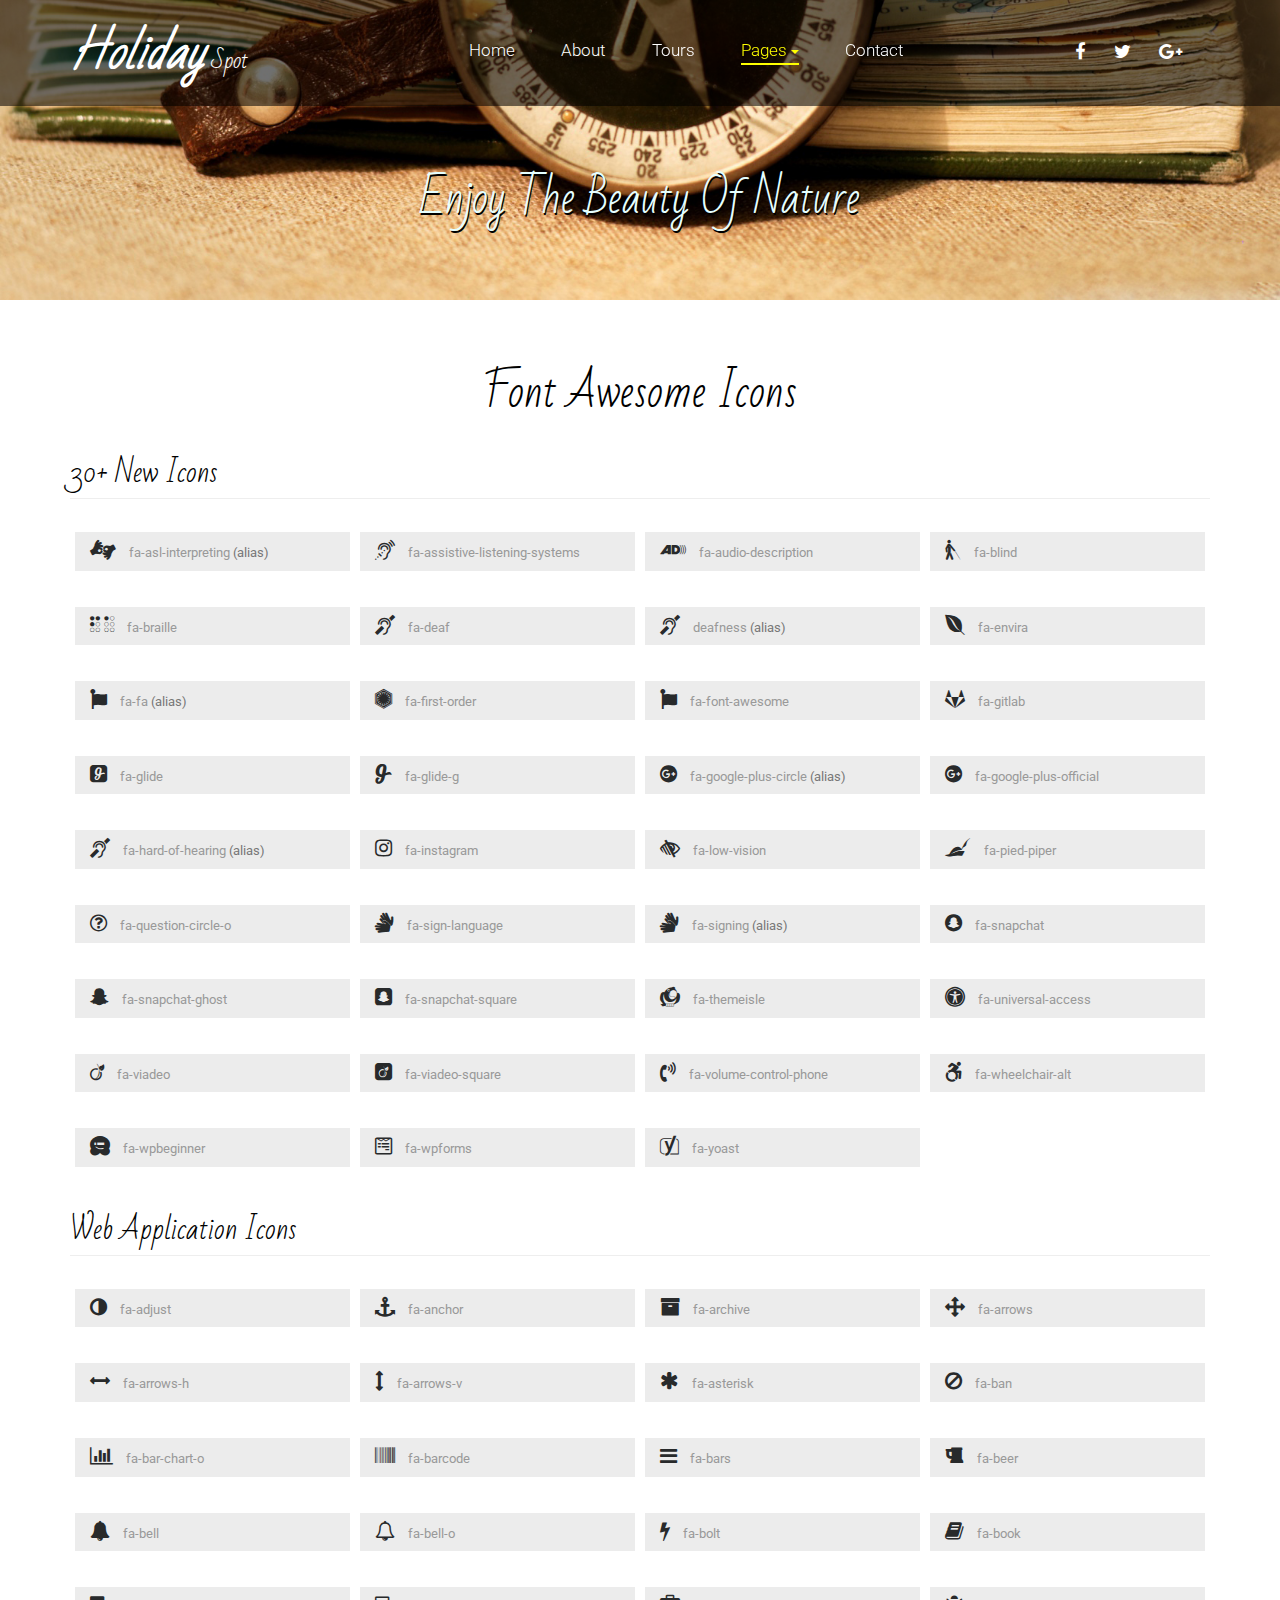
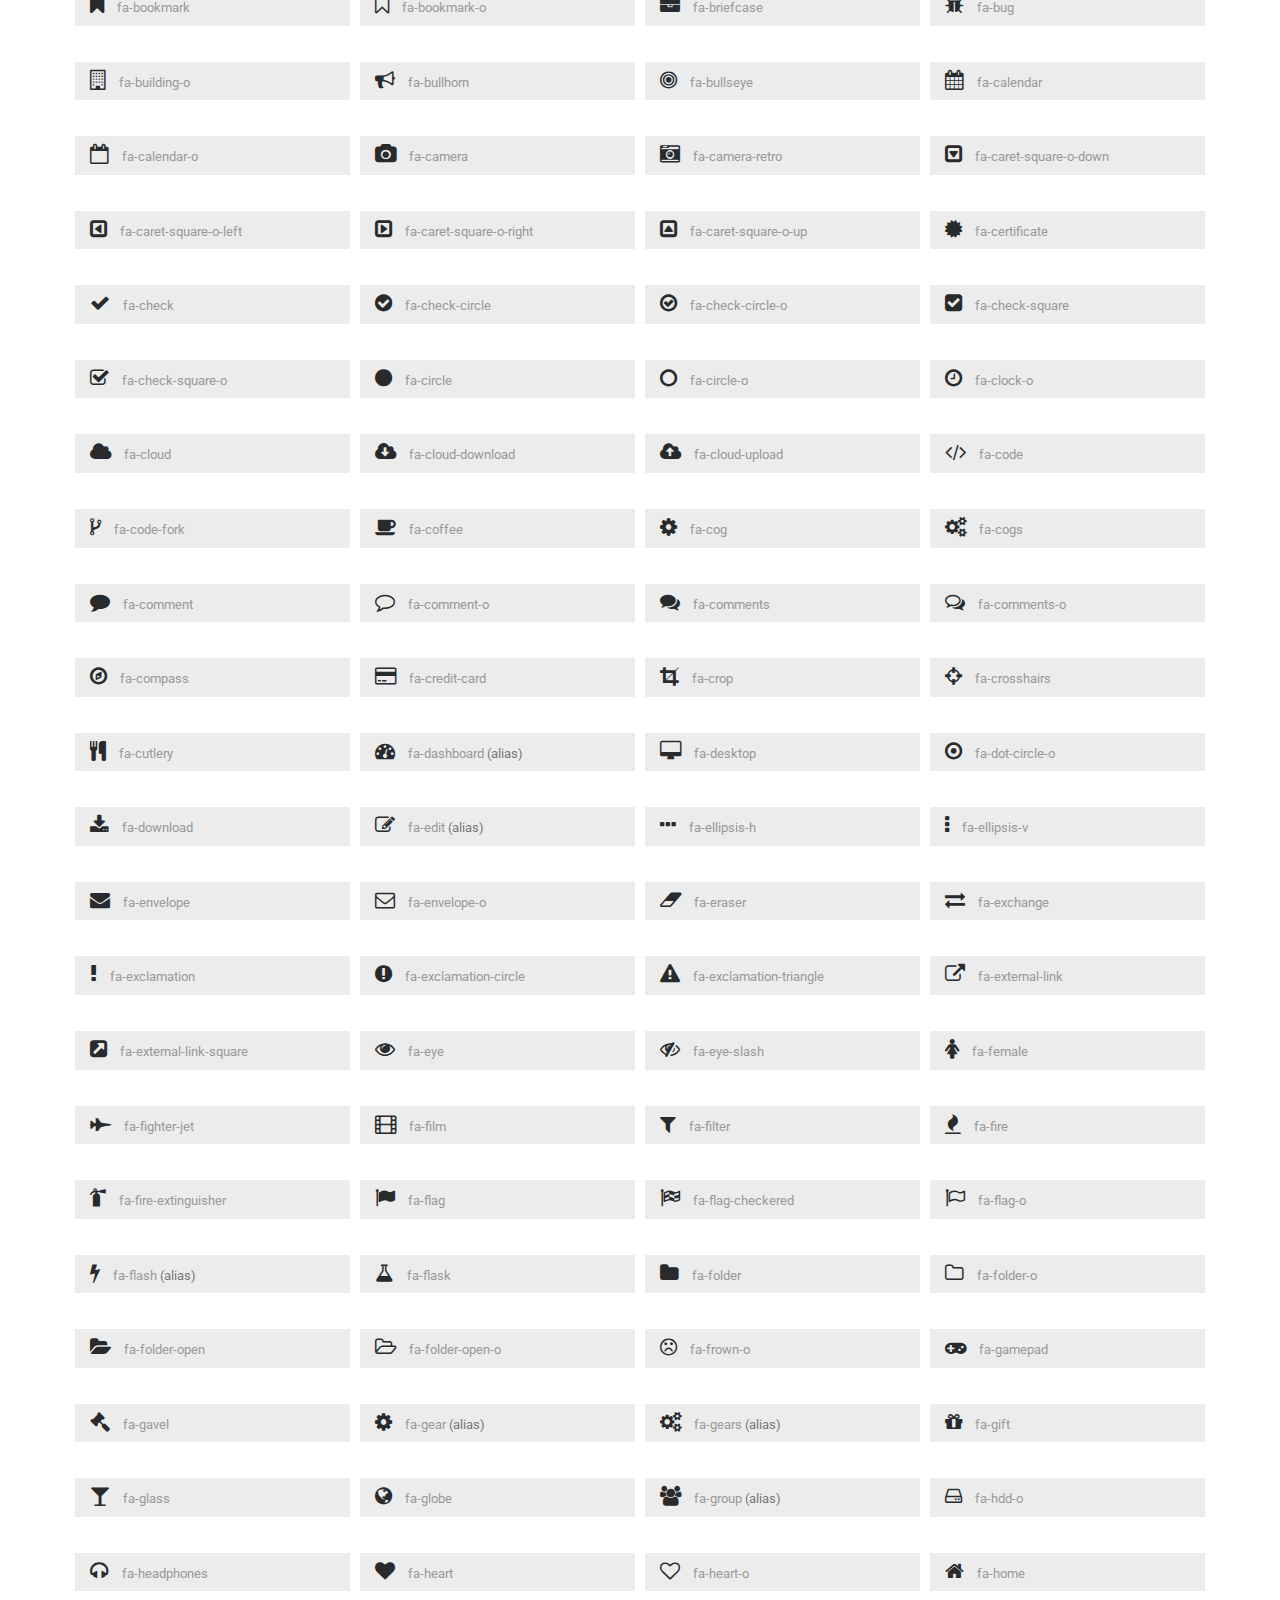
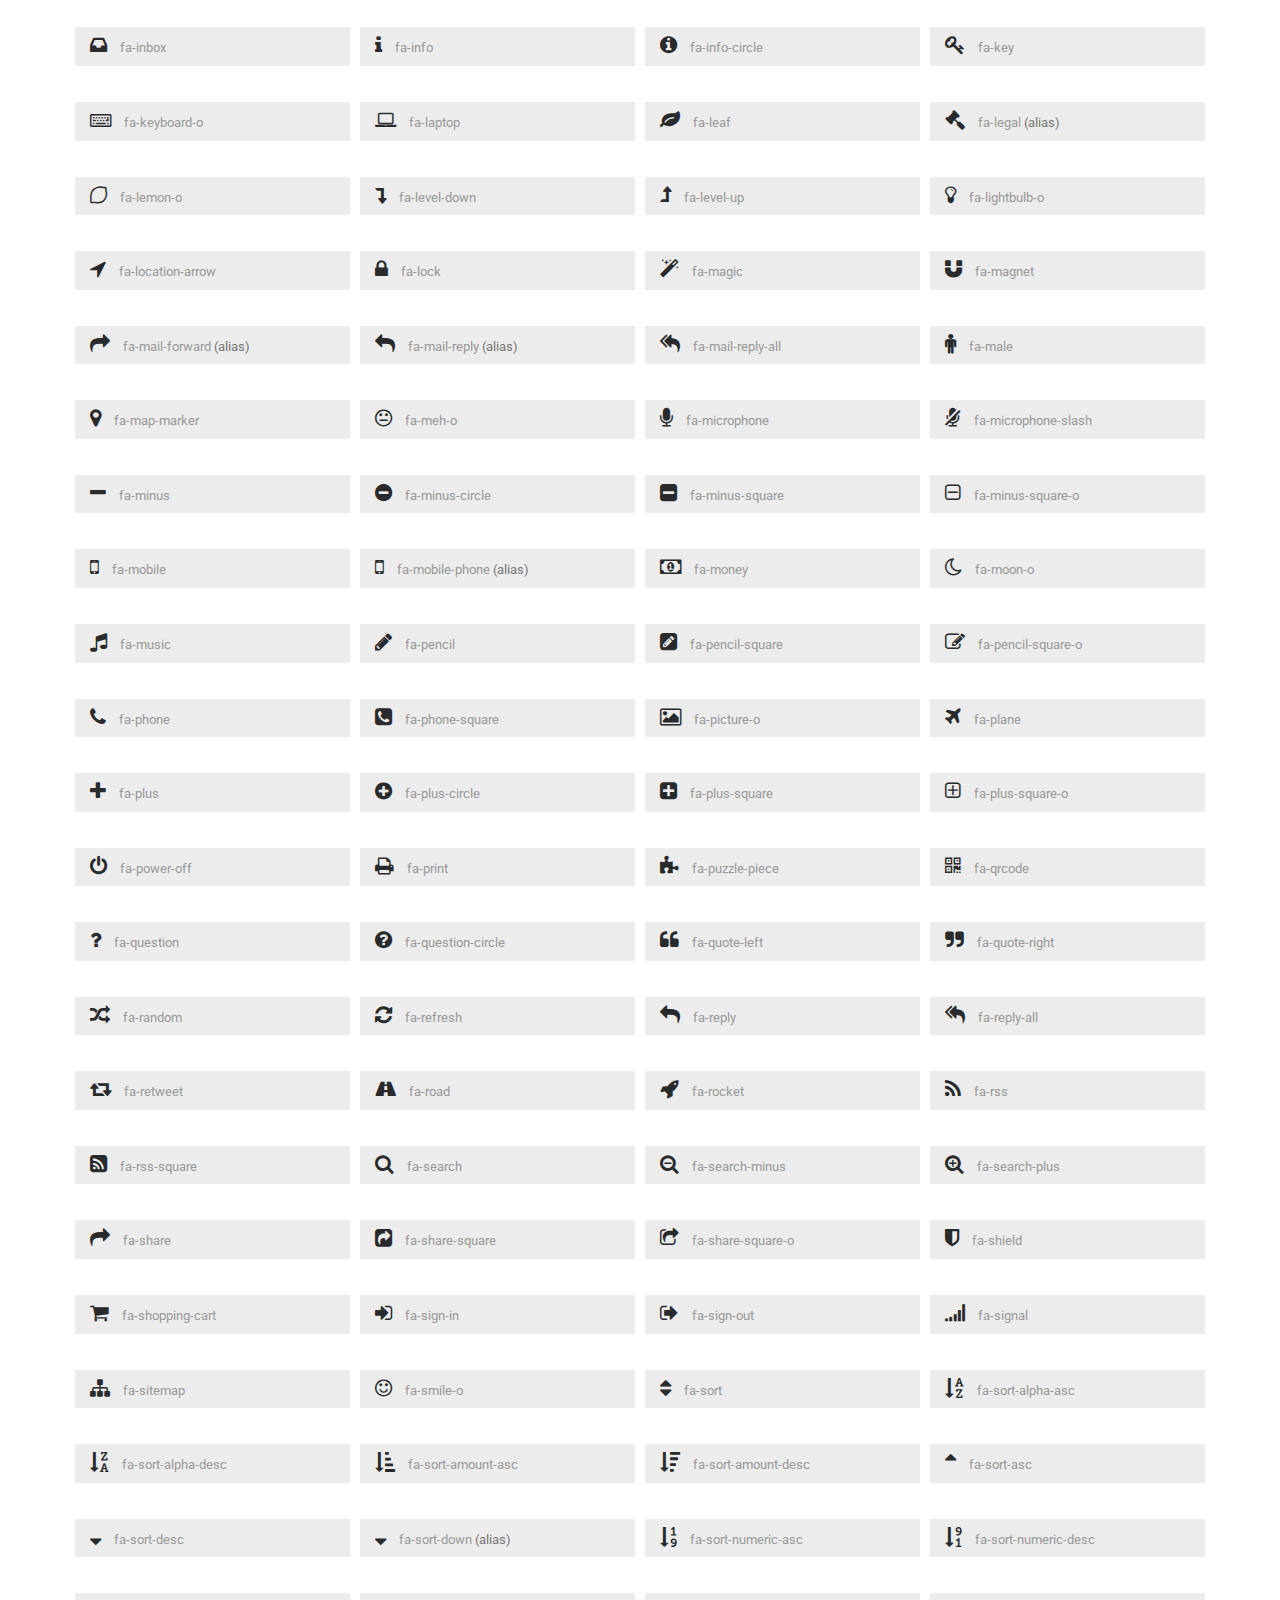
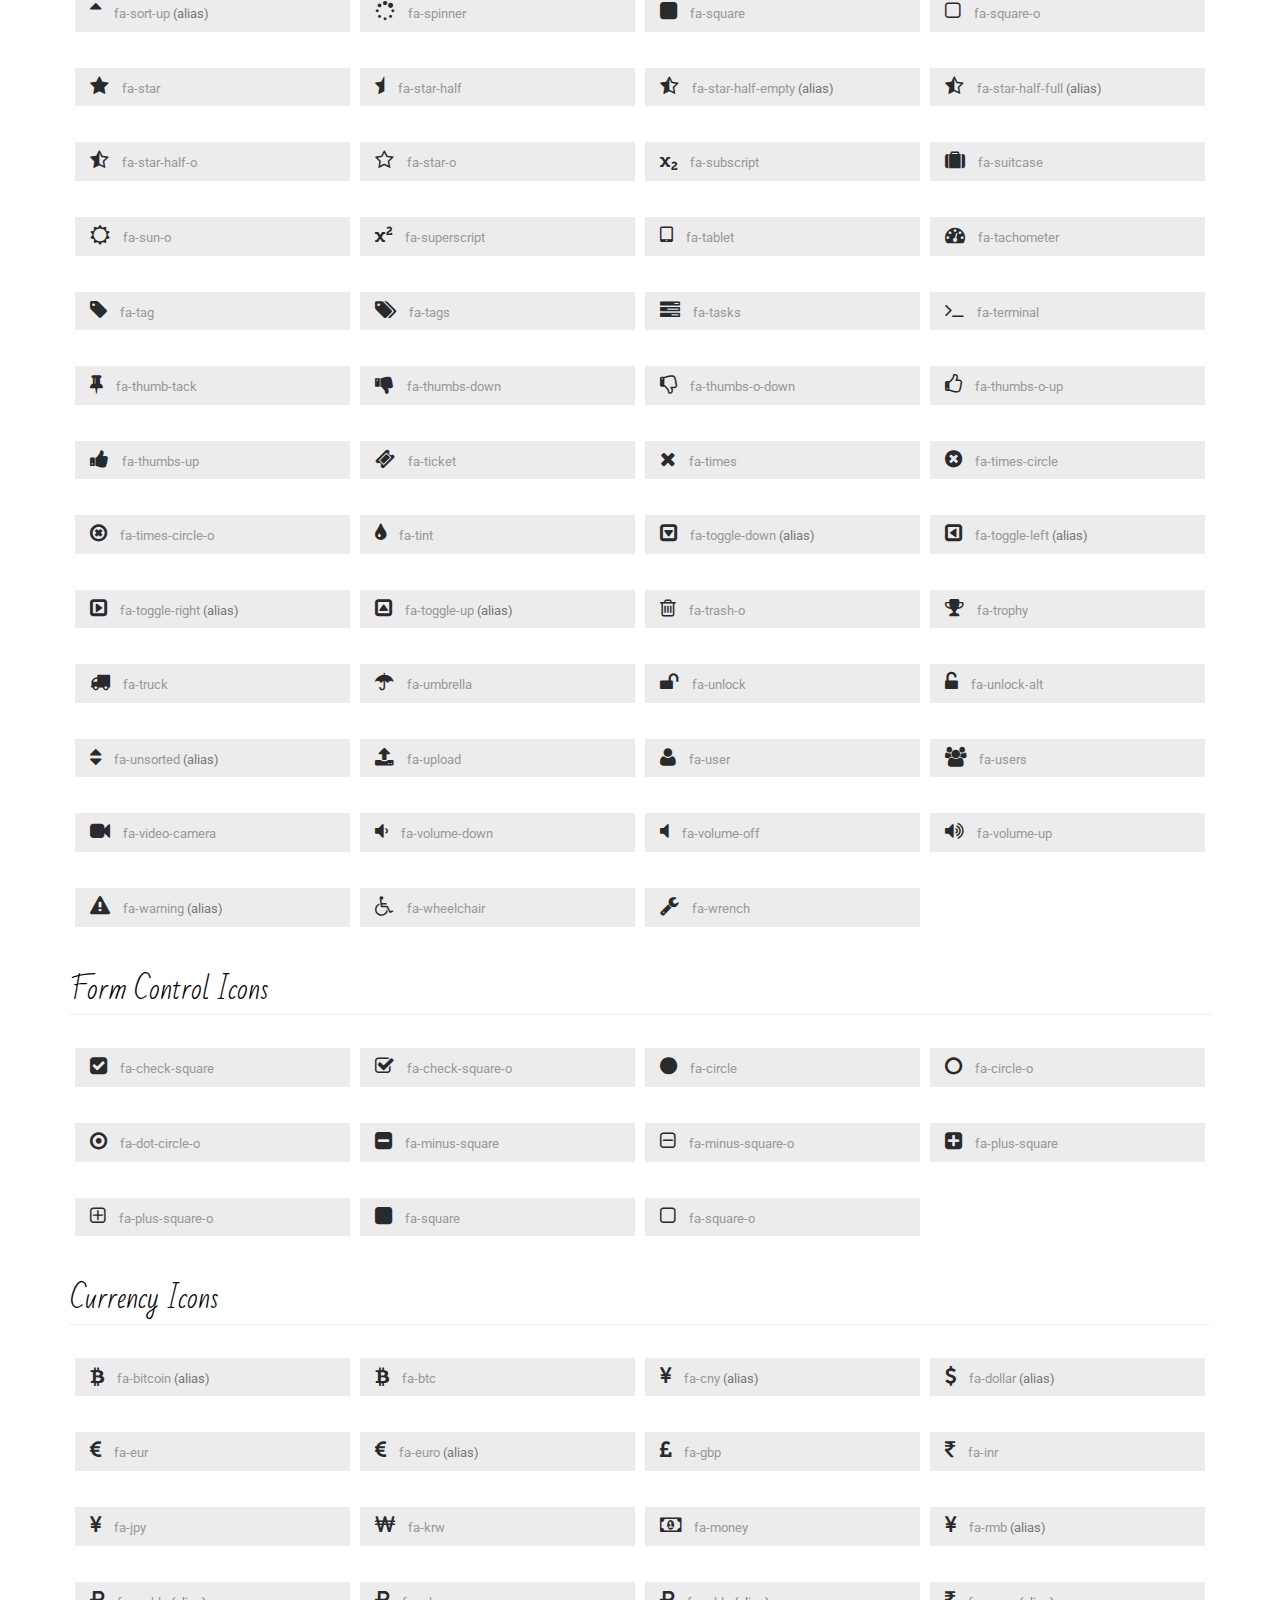
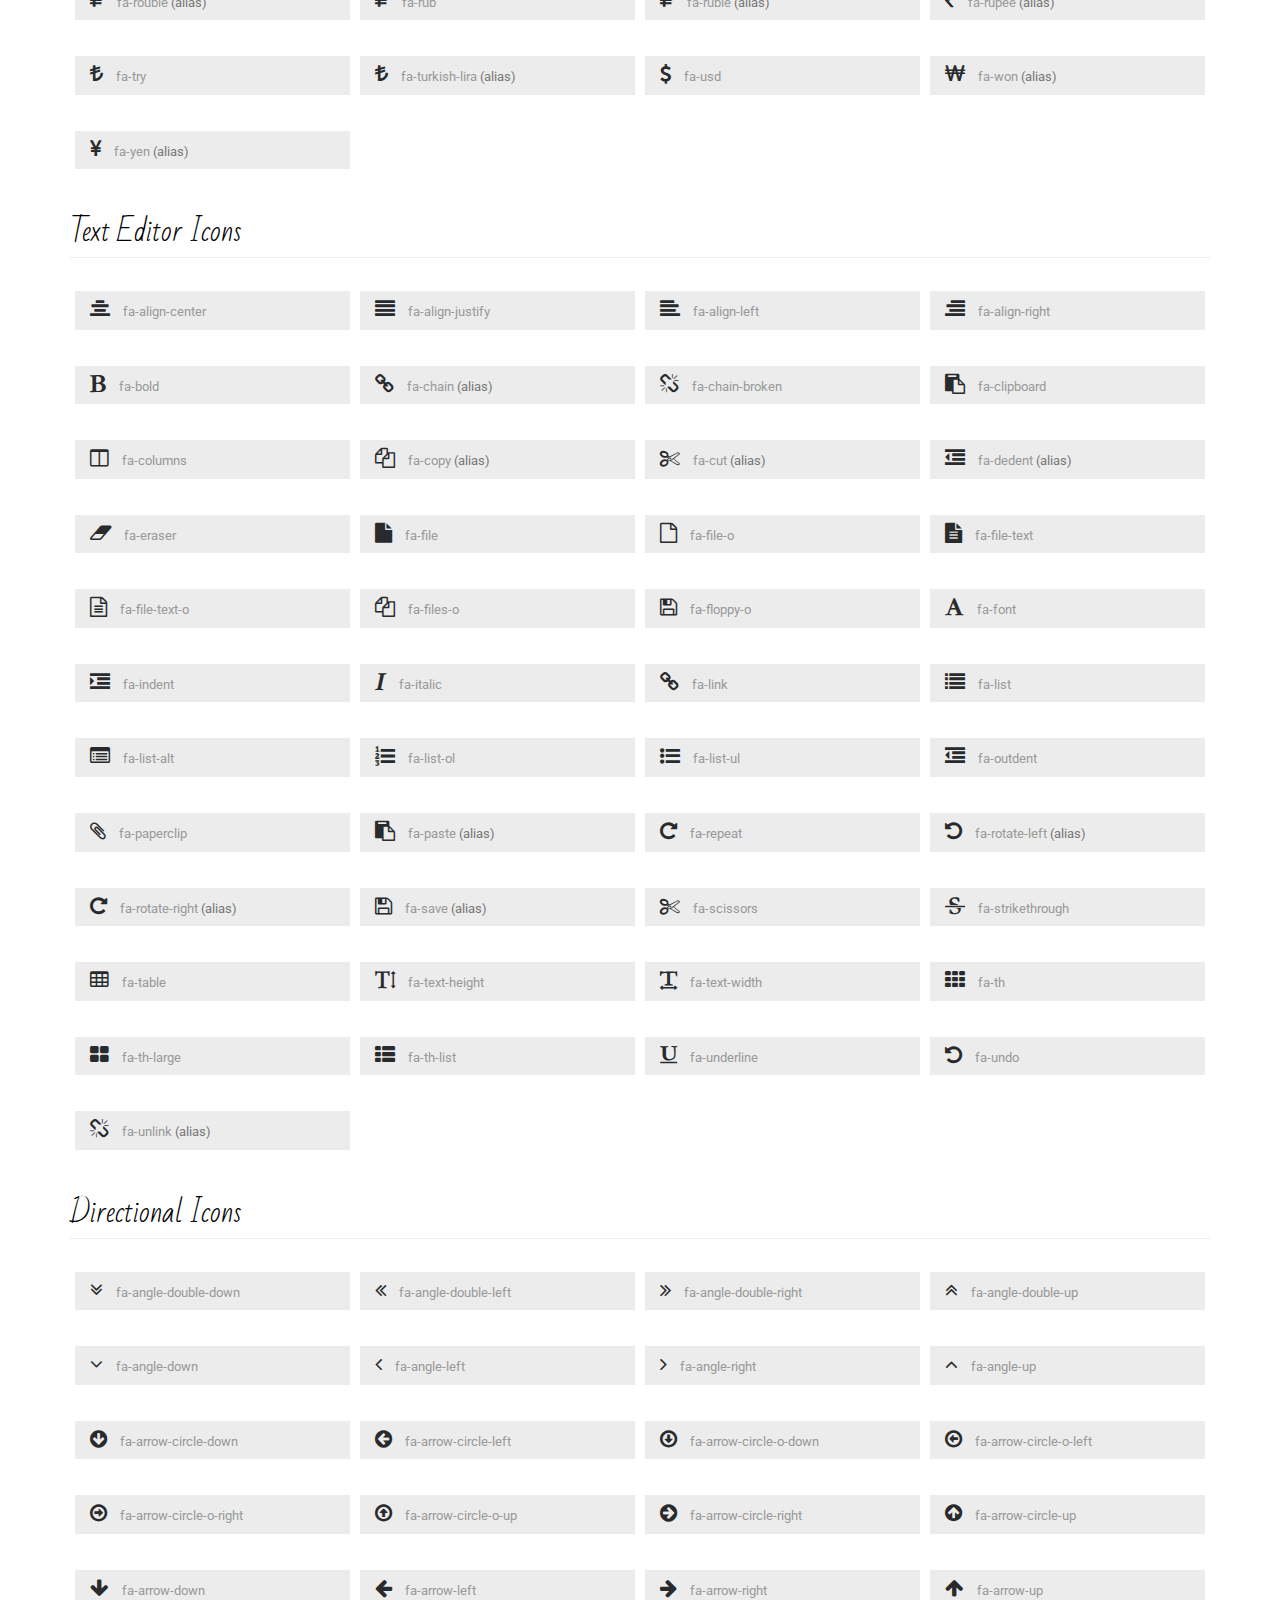
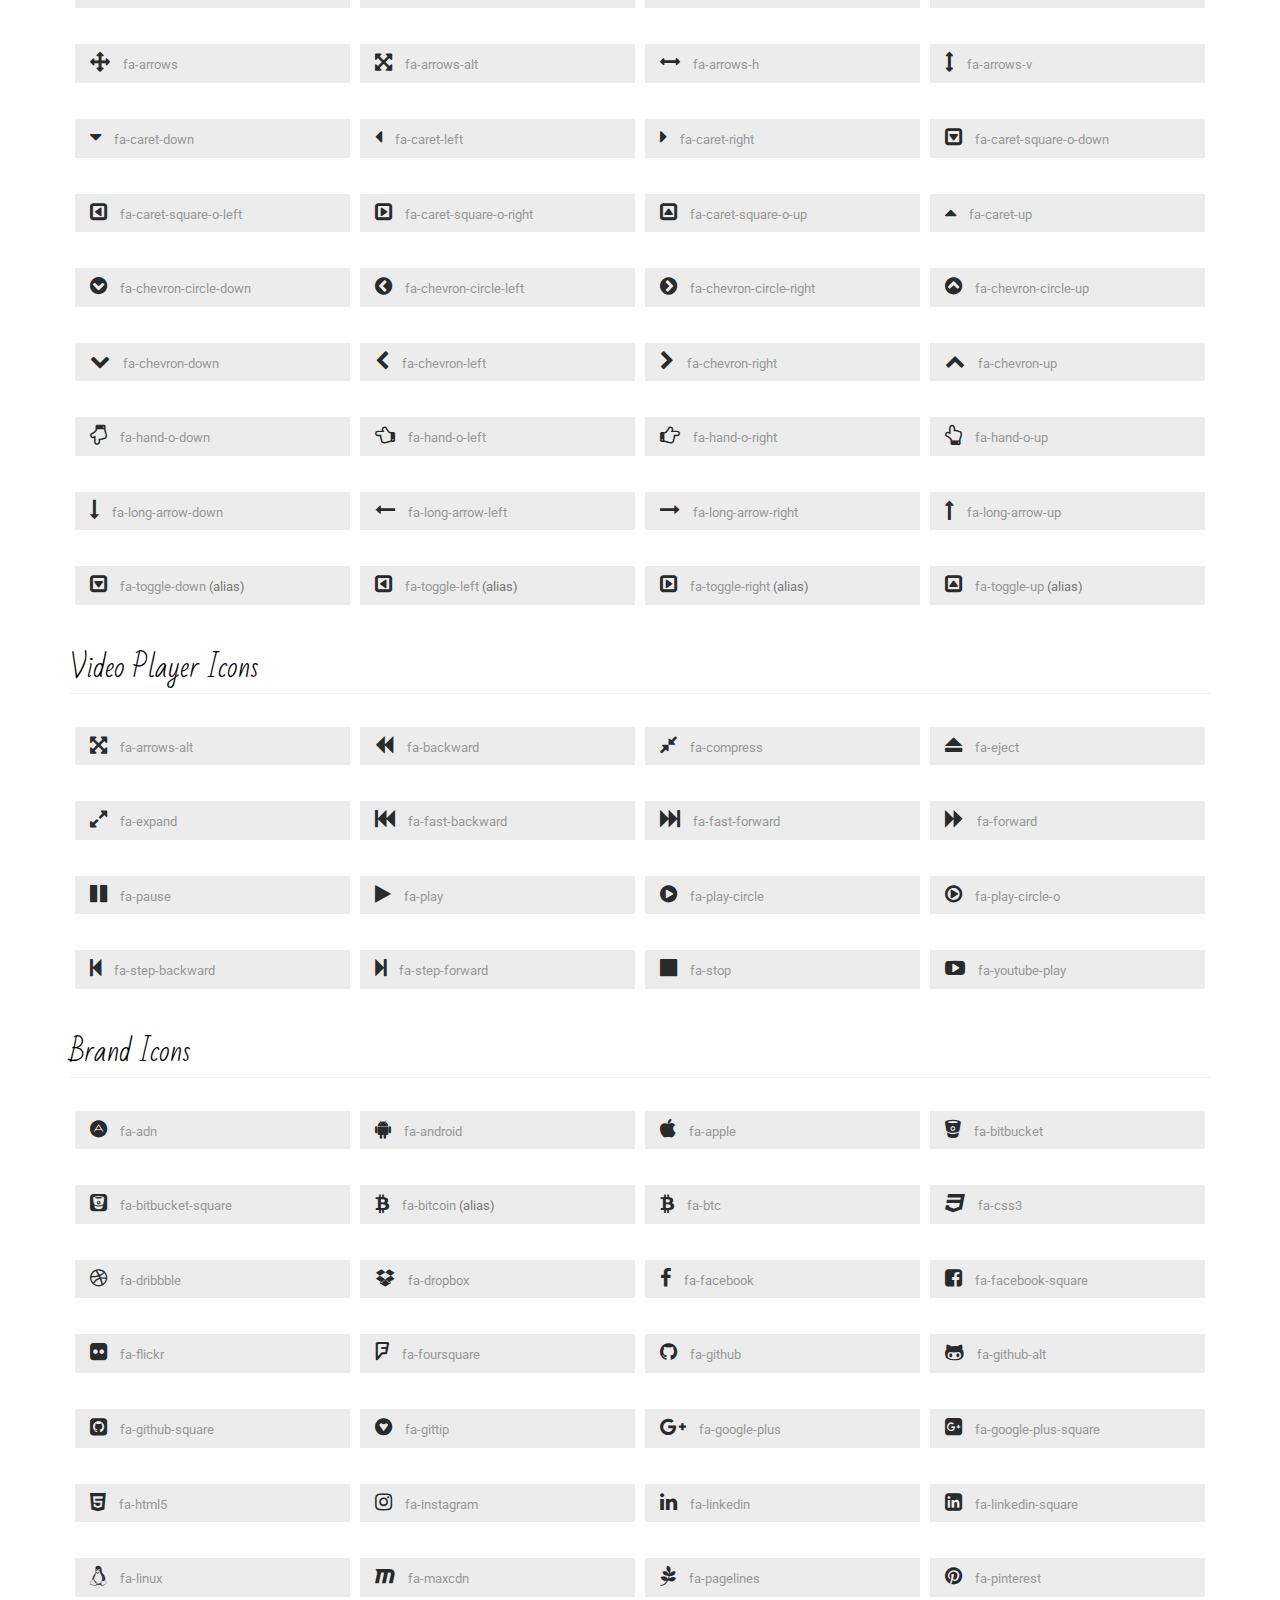
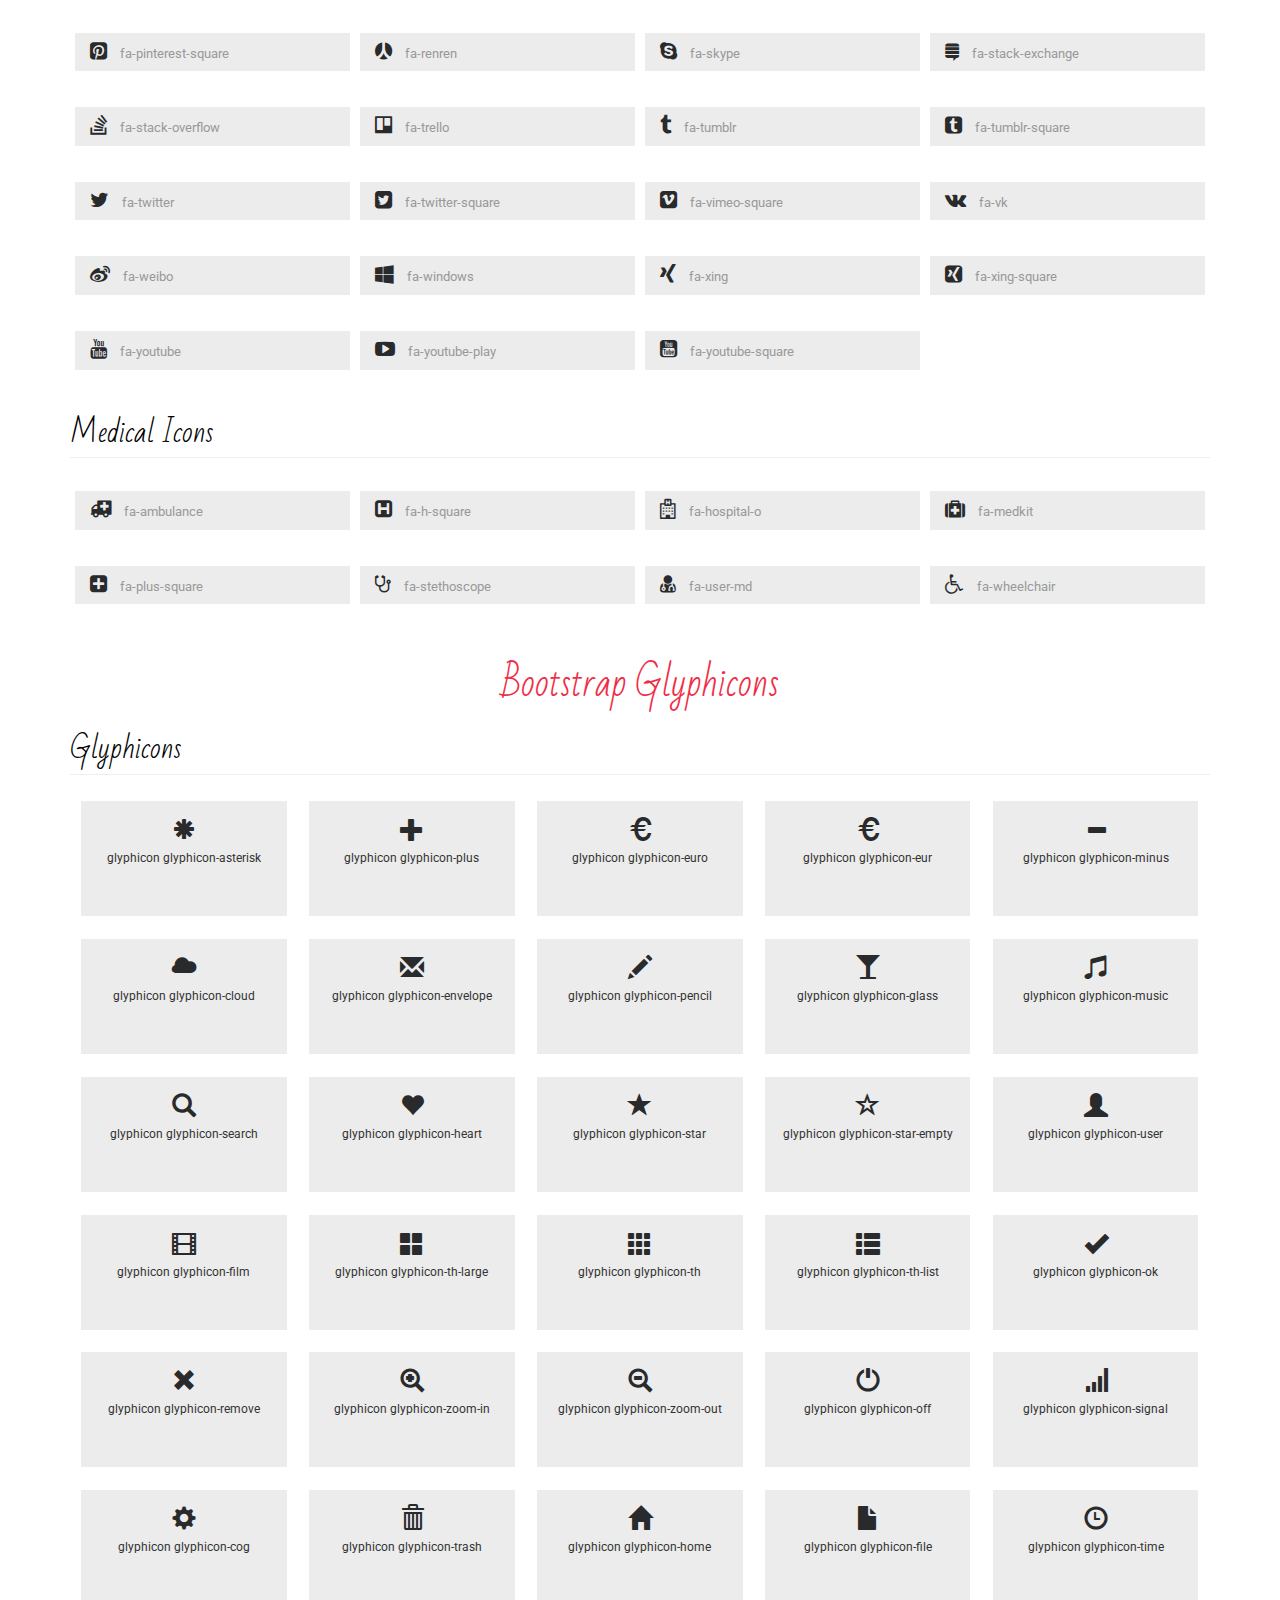
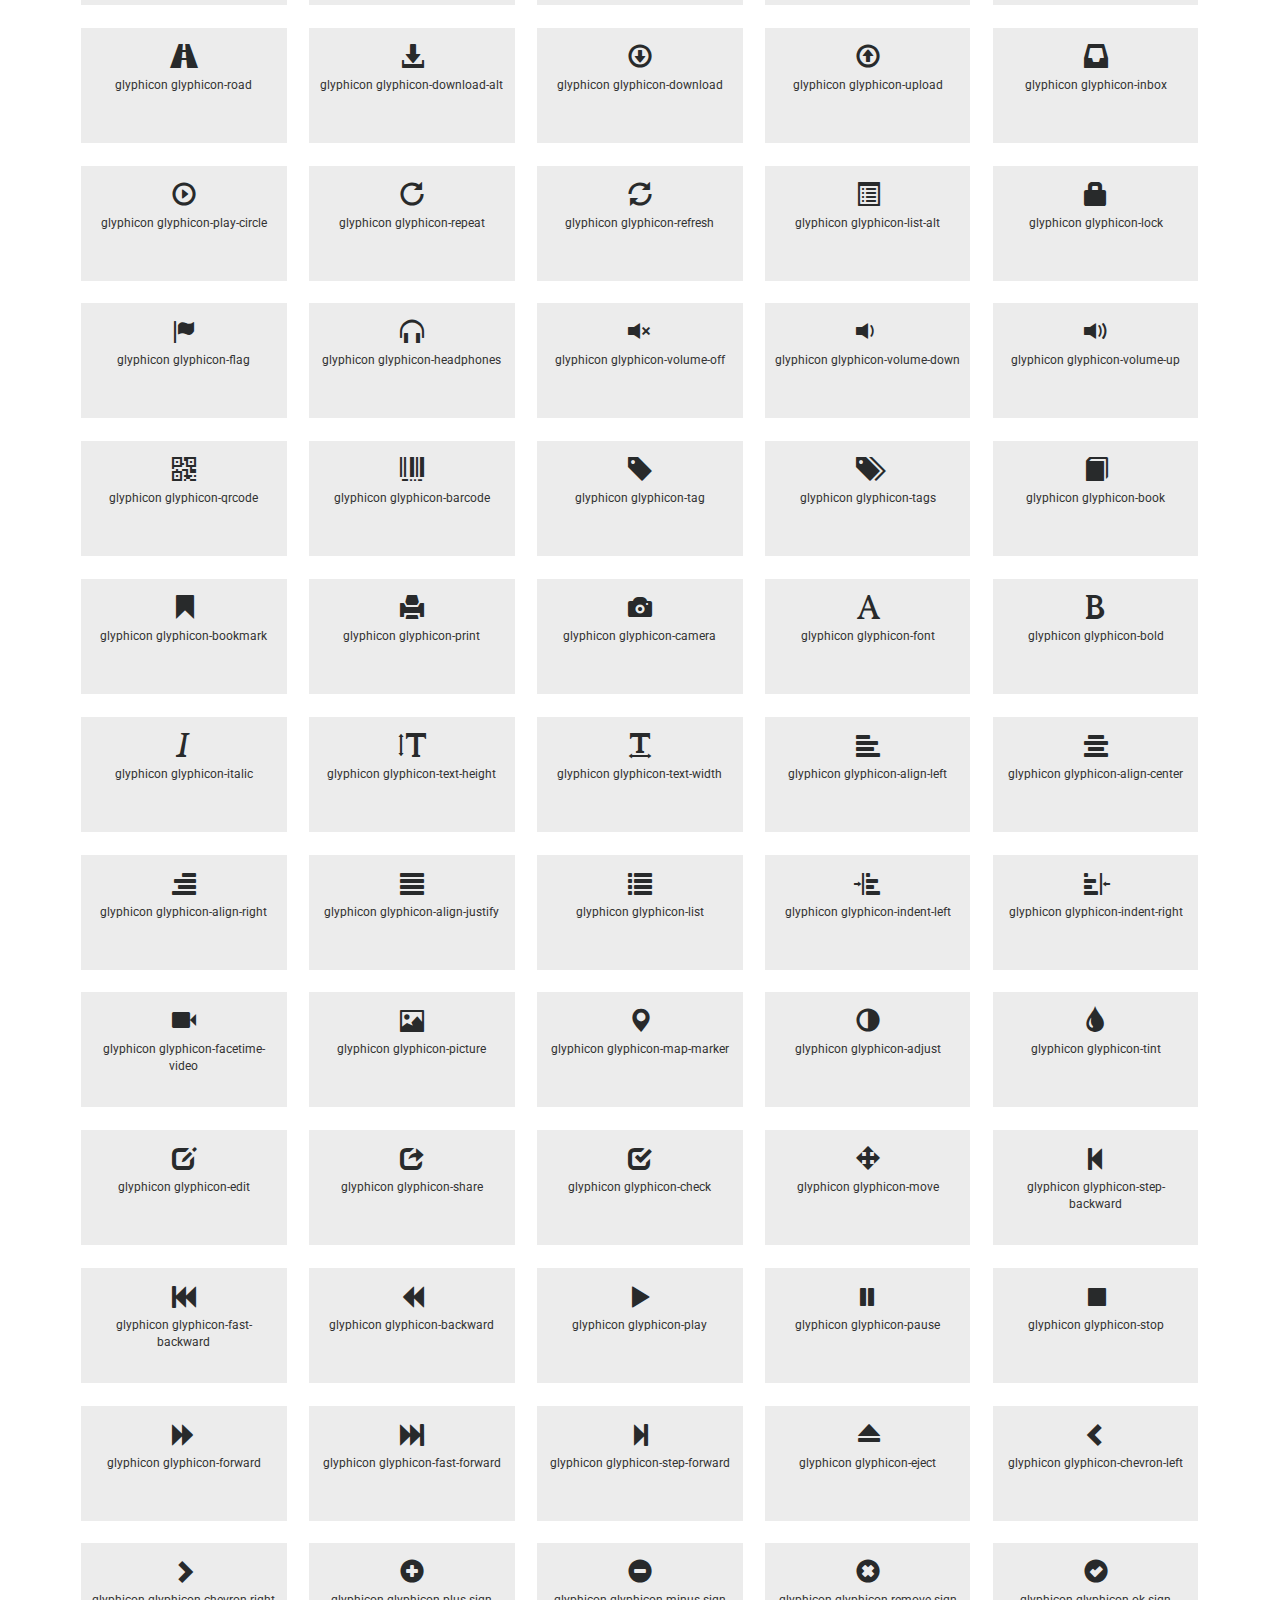
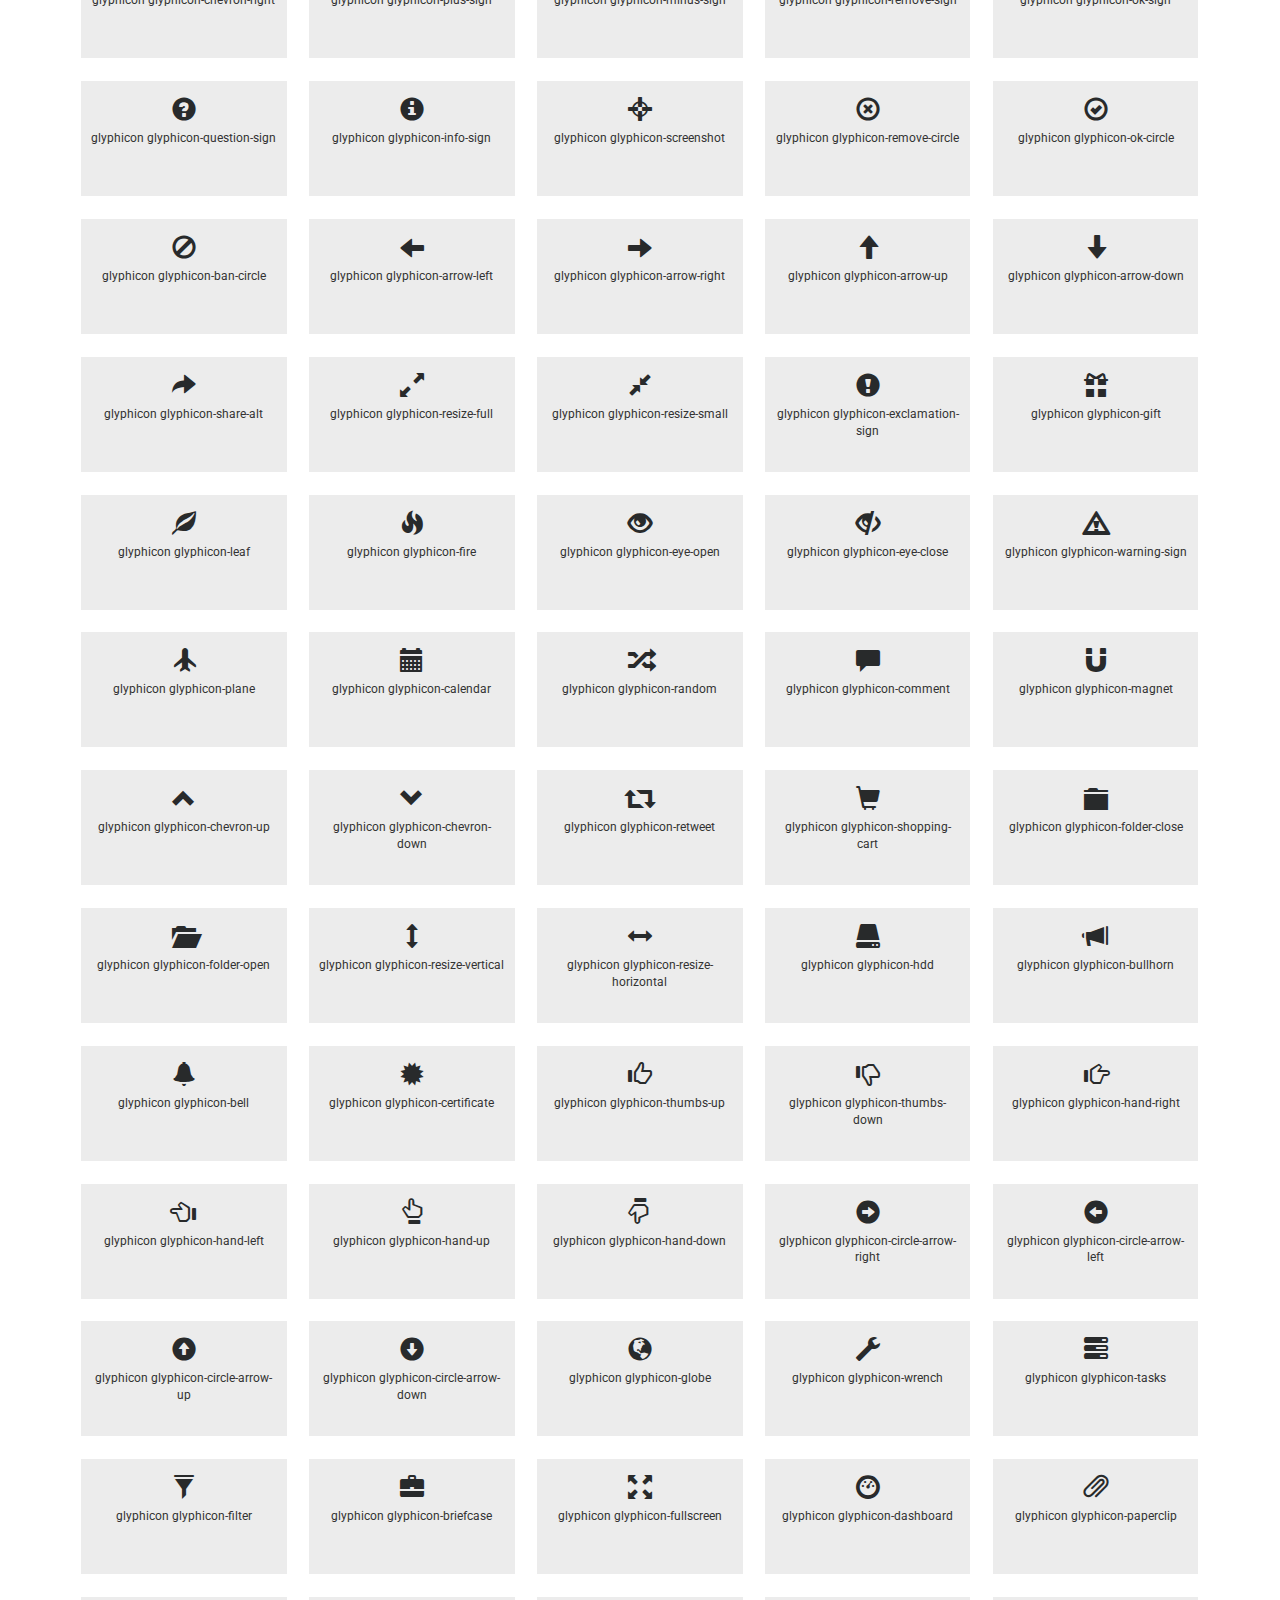
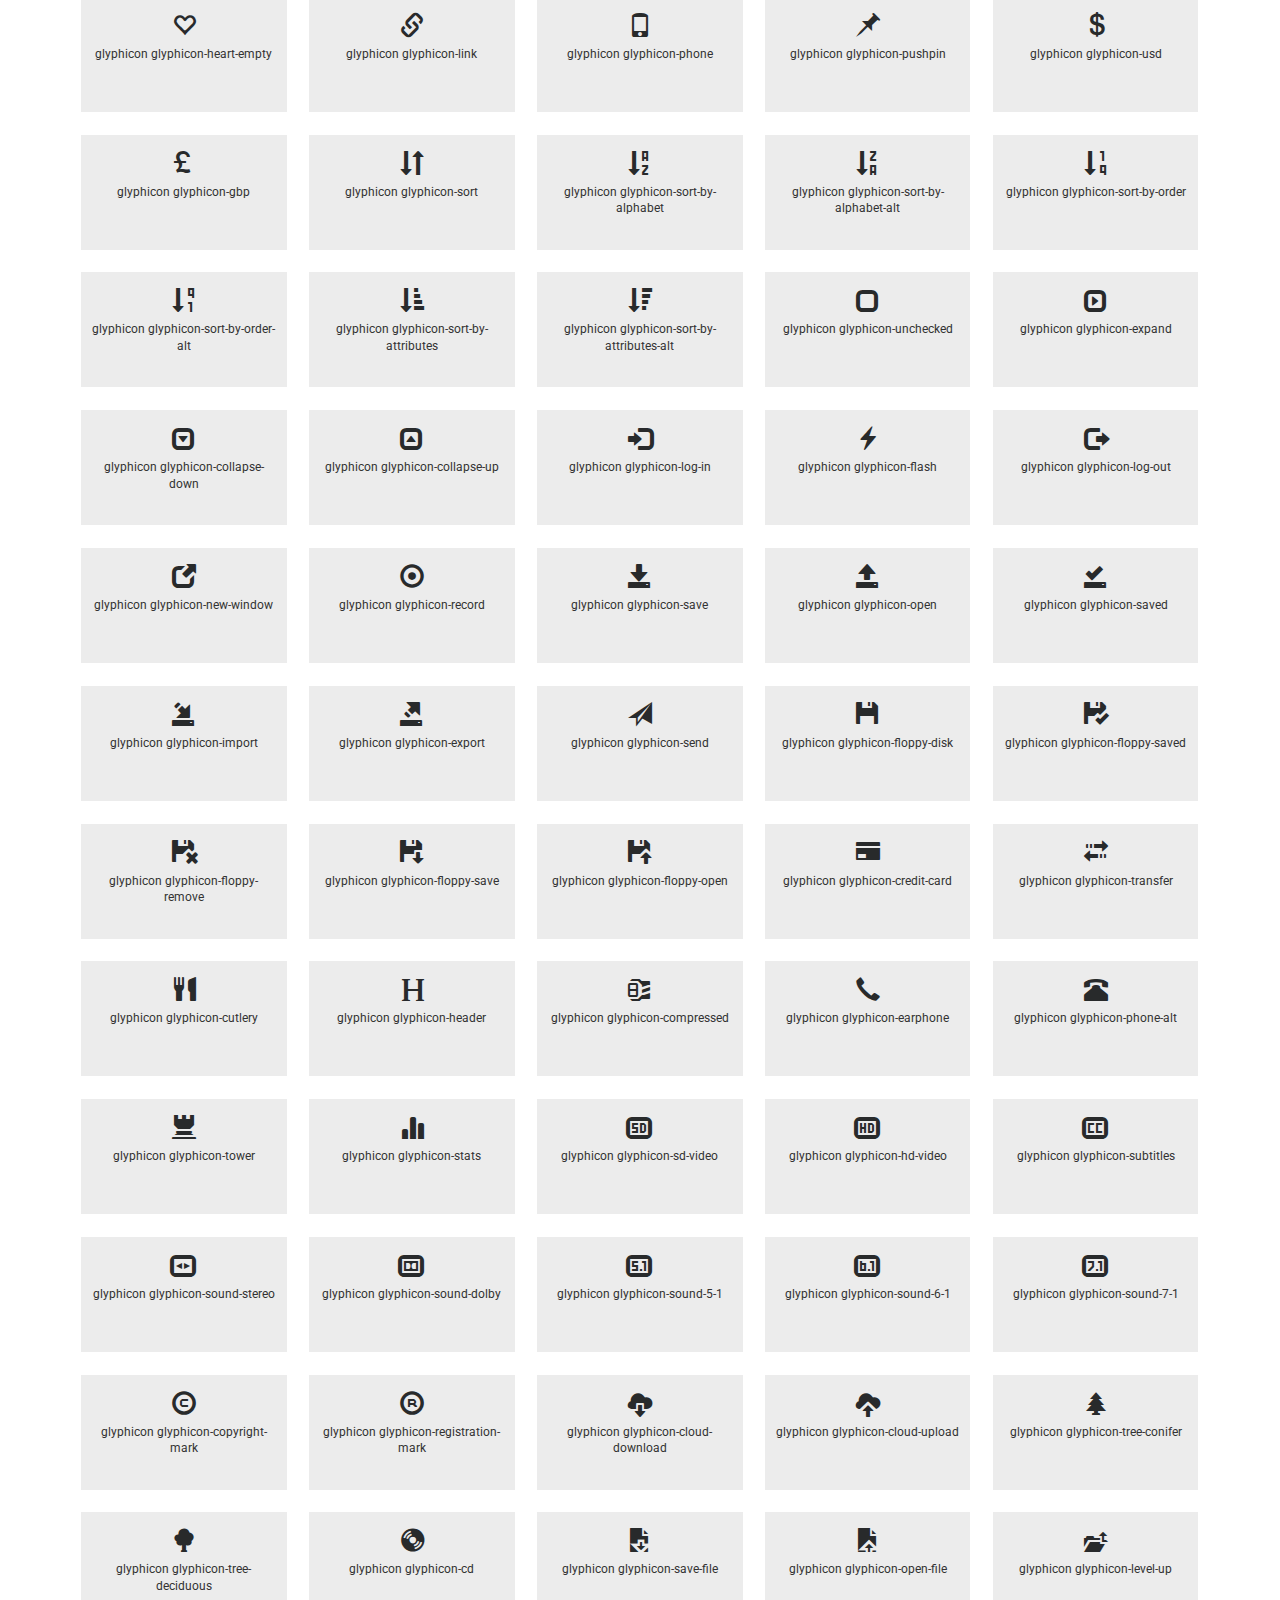
<file: icons.html>
<!--
Author: W3layouts
Author URL: http://w3layouts.com
License: Creative Commons Attribution 3.0 Unported
License URL: http://creativecommons.org/licenses/by/3.0/
-->
<!DOCTYPE html>
<html lang="en">
<head>
<title>Holiday Spot a Travel Category Bootstrap Responsive website Template | Icons :: w3layouts</title>
<meta name="viewport" content="width=device-width, initial-scale=1">
<meta http-equiv="Content-Type" content="text/html; charset=utf-8" />
<meta name="keywords" content="Holiday Spot Responsive web template, Bootstrap Web Templates, Flat Web Templates, Android Compatible web template, 
	SmartPhone Compatible web template, free WebDesigns for Nokia, Samsung, LG, Sony Ericsson, Motorola web design" />
<script type="application/x-javascript"> addEventListener("load", function() { setTimeout(hideURLbar, 0); }, false); function hideURLbar(){ window.scrollTo(0,1); } </script>
<!-- Custom Theme files -->
<link href="css/bootstrap.css" type="text/css" rel="stylesheet" media="all">
<link href="css/style.css" type="text/css" rel="stylesheet" media="all">      
<!-- //Custom Theme files -->
<!-- font-awesome icons -->
<link href="css/font-awesome.css" rel="stylesheet"> 
<!-- //font-awesome icons -->
<!-- js -->
<script src="js/jquery-2.2.3.min.js"></script> 
<!-- //js -->
<!-- web-fonts --> 
<link href='//fonts.googleapis.com/css?family=Roboto:400,100,100italic,300,300italic,400italic,500,500italic,700,700italic,900,900italic' rel='stylesheet' type='text/css'>
<link href="//fonts.googleapis.com/css?family=Bad+Script" rel="stylesheet">
<!-- //web-fonts --> 
</head>
<body>
	<!-- banner -->
	<div class="banner about-banner">  
		<div class="header agileinfo-header"><!-- header -->
			<nav class="navbar navbar-default">
				<div class="container">
					<!-- Brand and toggle get grouped for better mobile display -->
					<div class="navbar-header">
						<button type="button" class="navbar-toggle collapsed" data-toggle="collapse" data-target="#bs-example-navbar-collapse-1" aria-expanded="false">
							<span class="sr-only">Toggle navigation</span>
							<span class="icon-bar"></span>
							<span class="icon-bar"></span>
							<span class="icon-bar"></span>
						</button>
						<h1><a href="index.html">Holiday<span> Spot</span></a></h1>
					</div> 
					<!-- Collect the nav links, forms, and other content for toggling -->
					<div class="collapse navbar-collapse" id="bs-example-navbar-collapse-1">
						<ul class="nav navbar-nav navbar-left"> 
							<li><a href="index.html" class="w3ls-hover">Home</a></li>
							<li><a href="about.html" class="btn w3ls-hover">About</a></li>   
							<li><a href="tours.html" class="btn w3ls-hover">Tours</a></li>
							<li><a href="#" class="dropdown-toggle btn w3ls-hover active" data-toggle="dropdown" role="button" aria-haspopup="true" aria-expanded="false">Pages <span class="caret"></span></a>
								<ul class="dropdown-menu">
									<li><a href="icons.html">Web Icons</a></li>
									<li><a href="codes.html">Short Codes</a></li>     
								</ul>
							</li>  
							<li><a href="contact.html" class="btn w3ls-hover">Contact</a></li>
						</ul>	   
						<div class="social-icon">
							<a href="#" class="social-button facebook"><i class="fa fa-facebook"></i></a> 
							<a href="#" class="social-button twitter"><i class="fa fa-twitter"></i></a> 
							<a href="#" class="social-button google"><i class="fa fa-google-plus"></i></a>  
						</div> 
						<div class="clearfix"> </div>
					</div><!-- //navbar-collapse --> 
				</div><!-- //container-fluid -->
			</nav>
		</div><!-- //header -->	
		<!-- banner-text -->
		<div class="banner-text"> 
			<div class="container"> 
				<div class="banner-w3lstext">
					<h2>Enjoy The Beauty Of Nature</h2>
				</div> 	 
			</div>
		</div>
		<!-- //banner-text -->    
	</div>
	<!-- //banner -->  
	<!-- web icons -->
	<div class="codes icons main-grid-border">
		<div class="container"> 
			<div class="grid_3 grid_4 w3_agileits_icons_page">
				<div class="icons">
					<h3 class="agileits-title">Font Awesome Icons</h3>
					<section id="new">
						<h3 class="page-header page-header icon-subheading">30+ New Icons </h3>		 
						<div class="row fontawesome-icon-list"> 
							  <div class="icon-box col-md-3 col-sm-4"><a class="agile-icon" href="#"><i class="fa fa-asl-interpreting" aria-hidden="true"></i> fa-asl-interpreting <span class="text-muted">(alias)</span></a></div>
							
							  <div class="icon-box col-md-3 col-sm-4"><a class="agile-icon" href="#"><i class="fa fa-assistive-listening-systems" aria-hidden="true"></i> fa-assistive-listening-systems</a></div>
							
							  <div class="icon-box col-md-3 col-sm-4"><a class="agile-icon" href="#"><i class="fa fa-audio-description" aria-hidden="true"></i> fa-audio-description</a></div>
							
							  <div class="icon-box col-md-3 col-sm-4"><a class="agile-icon" href="#"><i class="fa fa-blind" aria-hidden="true"></i> fa-blind</a></div>
							
							  <div class="icon-box col-md-3 col-sm-4"><a class="agile-icon" href="#"><i class="fa fa-braille" aria-hidden="true"></i> fa-braille</a></div>
							
							  <div class="icon-box col-md-3 col-sm-4"><a class="agile-icon" href="#"><i class="fa fa-deaf" aria-hidden="true"></i> fa-deaf</a></div>
							
							  <div class="icon-box col-md-3 col-sm-4"><a class="agile-icon" href="#"><i class="fa fa-deafness" aria-hidden="true"></i> deafness <span class="text-muted">(alias)</span></a></div>
							
							  <div class="icon-box col-md-3 col-sm-4"><a class="agile-icon" href="#"><i class="fa fa-envira" aria-hidden="true"></i> fa-envira</a></div>
							
							  <div class="icon-box col-md-3 col-sm-4"><a class="agile-icon" href="#"><i class="fa fa-fa" aria-hidden="true"></i> fa-fa <span class="text-muted">(alias)</span></a></div>
							
							  <div class="icon-box col-md-3 col-sm-4"><a class="agile-icon" href="#"><i class="fa fa-first-order" aria-hidden="true"></i> fa-first-order</a></div>
							
							  <div class="icon-box col-md-3 col-sm-4"><a class="agile-icon" href="#"><i class="fa fa-font-awesome" aria-hidden="true"></i> fa-font-awesome</a></div>
							
							  <div class="icon-box col-md-3 col-sm-4"><a class="agile-icon" href="#"><i class="fa fa-gitlab" aria-hidden="true"></i> fa-gitlab</a></div>
							
							  <div class="icon-box col-md-3 col-sm-4"><a class="agile-icon" href="#"><i class="fa fa-glide" aria-hidden="true"></i> fa-glide</a></div>
							
							  <div class="icon-box col-md-3 col-sm-4"><a class="agile-icon" href="#"><i class="fa fa-glide-g" aria-hidden="true"></i> fa-glide-g</a></div>
							
							  <div class="icon-box col-md-3 col-sm-4"><a class="agile-icon" href="#"><i class="fa fa-google-plus-circle" aria-hidden="true"></i> fa-google-plus-circle <span class="text-muted">(alias)</span></a></div>
							
							  <div class="icon-box col-md-3 col-sm-4"><a class="agile-icon" href="#"><i class="fa fa-google-plus-official" aria-hidden="true"></i> fa-google-plus-official</a></div>
							
							  <div class="icon-box col-md-3 col-sm-4"><a class="agile-icon" href="#"><i class="fa fa-hard-of-hearing" aria-hidden="true"></i> fa-hard-of-hearing <span class="text-muted">(alias)</span></a></div>
							
							  <div class="icon-box col-md-3 col-sm-4"><a class="agile-icon" href="#"><i class="fa fa-instagram" aria-hidden="true"></i> fa-instagram</a></div>
							
							  <div class="icon-box col-md-3 col-sm-4"><a class="agile-icon" href="#"><i class="fa fa-low-vision" aria-hidden="true"></i> fa-low-vision</a></div>
							
							  <div class="icon-box col-md-3 col-sm-4"><a class="agile-icon" href="#"><i class="fa fa-pied-piper" aria-hidden="true"></i> fa-pied-piper</a></div>
							
							  <div class="icon-box col-md-3 col-sm-4"><a class="agile-icon" href="#"><i class="fa fa-question-circle-o" aria-hidden="true"></i> fa-question-circle-o</a></div>
							
							  <div class="icon-box col-md-3 col-sm-4"><a class="agile-icon" href="#"><i class="fa fa-sign-language" aria-hidden="true"></i> fa-sign-language</a></div>
							
							  <div class="icon-box col-md-3 col-sm-4"><a class="agile-icon" href="#"><i class="fa fa-signing" aria-hidden="true"></i> fa-signing <span class="text-muted">(alias)</span></a></div>
							
							  <div class="icon-box col-md-3 col-sm-4"><a class="agile-icon" href="#"><i class="fa fa-snapchat" aria-hidden="true"></i> fa-snapchat</a></div>
							
							  <div class="icon-box col-md-3 col-sm-4"><a class="agile-icon" href="#"><i class="fa fa-snapchat-ghost" aria-hidden="true"></i> fa-snapchat-ghost</a></div>
							
							  <div class="icon-box col-md-3 col-sm-4"><a class="agile-icon" href="#"><i class="fa fa-snapchat-square" aria-hidden="true"></i> fa-snapchat-square</a></div>
							
							  <div class="icon-box col-md-3 col-sm-4"><a class="agile-icon" href="#"><i class="fa fa-themeisle" aria-hidden="true"></i> fa-themeisle</a></div>
							
							  <div class="icon-box col-md-3 col-sm-4"><a class="agile-icon" href="#"><i class="fa fa-universal-access" aria-hidden="true"></i> fa-universal-access</a></div>
							
							  <div class="icon-box col-md-3 col-sm-4"><a class="agile-icon" href="#"><i class="fa fa-viadeo" aria-hidden="true"></i> fa-viadeo</a></div>
							
							  <div class="icon-box col-md-3 col-sm-4"><a class="agile-icon" href="#"><i class="fa fa-viadeo-square" aria-hidden="true"></i> fa-viadeo-square</a></div>
							
							  <div class="icon-box col-md-3 col-sm-4"><a class="agile-icon" href="#"><i class="fa fa-volume-control-phone" aria-hidden="true"></i> fa-volume-control-phone</a></div>
							
							  <div class="icon-box col-md-3 col-sm-4"><a class="agile-icon" href="#"><i class="fa fa-wheelchair-alt" aria-hidden="true"></i> fa-wheelchair-alt</a></div>
							
							  <div class="icon-box col-md-3 col-sm-4"><a class="agile-icon" href="#"><i class="fa fa-wpbeginner" aria-hidden="true"></i> fa-wpbeginner</a></div>
							
							  <div class="icon-box col-md-3 col-sm-4"><a class="agile-icon" href="#"><i class="fa fa-wpforms" aria-hidden="true"></i> fa-wpforms</a></div>
							
							  <div class="icon-box col-md-3 col-sm-4"><a class="agile-icon" href="#"><i class="fa fa-yoast" aria-hidden="true"></i> fa-yoast</a></div>
							
						</div> 
					</section>
					<div class="section group">
						<div class="box"> 
							<div class="title ">
								<h3 class="page-header icon-subheading">Web Application Icons</h3>
							</div>
							<div class="box_content"> 
								<div class="fontawesome-icon-list"> 
										<div class="icon-box col-md-3 col-sm-4"><a class="agile-icon" href="#"><i class="fa fa-adjust"></i> fa-adjust</a></div>
								
										<div class="icon-box col-md-3 col-sm-4"><a class="agile-icon" href="#"><i class="fa fa-anchor"></i> fa-anchor</a></div>
								
										<div class="icon-box col-md-3 col-sm-4"><a class="agile-icon" href="#"><i class="fa fa-archive"></i> fa-archive</a></div>
								
										<div class="icon-box col-md-3 col-sm-4"><a class="agile-icon" href="#"><i class="fa fa-arrows"></i> fa-arrows</a></div>
								
										<div class="icon-box col-md-3 col-sm-4"><a class="agile-icon" href="#"><i class="fa fa-arrows-h"></i> fa-arrows-h</a></div>
								
										<div class="icon-box col-md-3 col-sm-4"><a class="agile-icon" href="#"><i class="fa fa-arrows-v"></i> fa-arrows-v</a></div>
								
										<div class="icon-box col-md-3 col-sm-4"><a class="agile-icon" href="#"><i class="fa fa-asterisk"></i> fa-asterisk</a></div>
								
										<div class="icon-box col-md-3 col-sm-4"><a class="agile-icon" href="#"><i class="fa fa-ban"></i> fa-ban</a></div>
								
										<div class="icon-box col-md-3 col-sm-4"><a class="agile-icon" href="#"><i class="fa fa-bar-chart-o"></i> fa-bar-chart-o</a></div>
								
										<div class="icon-box col-md-3 col-sm-4"><a class="agile-icon" href="#"><i class="fa fa-barcode"></i> fa-barcode</a></div>
								
										<div class="icon-box col-md-3 col-sm-4"><a class="agile-icon" href="#"><i class="fa fa-bars"></i> fa-bars</a></div>
								
										<div class="icon-box col-md-3 col-sm-4"><a class="agile-icon" href="#"><i class="fa fa-beer"></i> fa-beer</a></div>
								
										<div class="icon-box col-md-3 col-sm-4"><a class="agile-icon" href="#"><i class="fa fa-bell"></i> fa-bell</a></div>
								
										<div class="icon-box col-md-3 col-sm-4"><a class="agile-icon" href="#"><i class="fa fa-bell-o"></i> fa-bell-o</a></div>
								
										<div class="icon-box col-md-3 col-sm-4"><a class="agile-icon" href="#"><i class="fa fa-bolt"></i> fa-bolt</a></div>
								
										<div class="icon-box col-md-3 col-sm-4"><a class="agile-icon" href="#"><i class="fa fa-book"></i> fa-book</a></div>
								
										<div class="icon-box col-md-3 col-sm-4"><a class="agile-icon" href="#"><i class="fa fa-bookmark"></i> fa-bookmark</a></div>
								
										<div class="icon-box col-md-3 col-sm-4"><a class="agile-icon" href="#"><i class="fa fa-bookmark-o"></i> fa-bookmark-o</a></div>
								
										<div class="icon-box col-md-3 col-sm-4"><a class="agile-icon" href="#"><i class="fa fa-briefcase"></i> fa-briefcase</a></div>
								
										<div class="icon-box col-md-3 col-sm-4"><a class="agile-icon" href="#"><i class="fa fa-bug"></i> fa-bug</a></div>
								
										<div class="icon-box col-md-3 col-sm-4"><a class="agile-icon" href="#"><i class="fa fa-building-o"></i> fa-building-o</a></div>
								
										<div class="icon-box col-md-3 col-sm-4"><a class="agile-icon" href="#"><i class="fa fa-bullhorn"></i> fa-bullhorn</a></div>
								
										<div class="icon-box col-md-3 col-sm-4"><a class="agile-icon" href="#"><i class="fa fa-bullseye"></i> fa-bullseye</a></div>
								
										<div class="icon-box col-md-3 col-sm-4"><a class="agile-icon" href="#"><i class="fa fa-calendar"></i> fa-calendar</a></div>
								
										<div class="icon-box col-md-3 col-sm-4"><a class="agile-icon" href="#"><i class="fa fa-calendar-o"></i> fa-calendar-o</a></div>
								
										<div class="icon-box col-md-3 col-sm-4"><a class="agile-icon" href="#"><i class="fa fa-camera"></i> fa-camera</a></div>
								
										<div class="icon-box col-md-3 col-sm-4"><a class="agile-icon" href="#"><i class="fa fa-camera-retro"></i> fa-camera-retro</a></div>
								
										<div class="icon-box col-md-3 col-sm-4"><a class="agile-icon" href="#"><i class="fa fa-caret-square-o-down"></i> fa-caret-square-o-down</a></div>
								
										<div class="icon-box col-md-3 col-sm-4"><a class="agile-icon" href="#"><i class="fa fa-caret-square-o-left"></i> fa-caret-square-o-left</a></div>
								
										<div class="icon-box col-md-3 col-sm-4"><a class="agile-icon" href="#"><i class="fa fa-caret-square-o-right"></i> fa-caret-square-o-right</a></div>
								
										<div class="icon-box col-md-3 col-sm-4"><a class="agile-icon" href="#"><i class="fa fa-caret-square-o-up"></i> fa-caret-square-o-up</a></div>
								
										<div class="icon-box col-md-3 col-sm-4"><a class="agile-icon" href="#"><i class="fa fa-certificate"></i> fa-certificate</a></div>
								
										<div class="icon-box col-md-3 col-sm-4"><a class="agile-icon" href="#"><i class="fa fa-check"></i> fa-check</a></div>
								
										<div class="icon-box col-md-3 col-sm-4"><a class="agile-icon" href="#"><i class="fa fa-check-circle"></i> fa-check-circle</a></div>
								
										<div class="icon-box col-md-3 col-sm-4"><a class="agile-icon" href="#"><i class="fa fa-check-circle-o"></i> fa-check-circle-o</a></div>
								
										<div class="icon-box col-md-3 col-sm-4"><a class="agile-icon" href="#"><i class="fa fa-check-square"></i> fa-check-square</a></div>
								
										<div class="icon-box col-md-3 col-sm-4"><a class="agile-icon" href="#"><i class="fa fa-check-square-o"></i> fa-check-square-o</a></div>
								
										<div class="icon-box col-md-3 col-sm-4"><a class="agile-icon" href="#"><i class="fa fa-circle"></i> fa-circle</a></div>
								
										<div class="icon-box col-md-3 col-sm-4"><a class="agile-icon" href="#"><i class="fa fa-circle-o"></i> fa-circle-o</a></div>
								
										<div class="icon-box col-md-3 col-sm-4"><a class="agile-icon" href="#"><i class="fa fa-clock-o"></i> fa-clock-o</a></div>
								
										<div class="icon-box col-md-3 col-sm-4"><a class="agile-icon" href="#"><i class="fa fa-cloud"></i> fa-cloud</a></div>
								
										<div class="icon-box col-md-3 col-sm-4"><a class="agile-icon" href="#"><i class="fa fa-cloud-download"></i> fa-cloud-download</a></div>
								
										<div class="icon-box col-md-3 col-sm-4"><a class="agile-icon" href="#"><i class="fa fa-cloud-upload"></i> fa-cloud-upload</a></div>
								
										<div class="icon-box col-md-3 col-sm-4"><a class="agile-icon" href="#"><i class="fa fa-code"></i> fa-code</a></div>
								
										<div class="icon-box col-md-3 col-sm-4"><a class="agile-icon" href="#"><i class="fa fa-code-fork"></i> fa-code-fork</a></div>
								
										<div class="icon-box col-md-3 col-sm-4"><a class="agile-icon" href="#"><i class="fa fa-coffee"></i> fa-coffee</a></div>
								
										<div class="icon-box col-md-3 col-sm-4"><a class="agile-icon" href="#"><i class="fa fa-cog"></i> fa-cog</a></div>
								
										<div class="icon-box col-md-3 col-sm-4"><a class="agile-icon" href="#"><i class="fa fa-cogs"></i> fa-cogs</a></div>
								
										<div class="icon-box col-md-3 col-sm-4"><a class="agile-icon" href="#"><i class="fa fa-comment"></i> fa-comment</a></div>
								
										<div class="icon-box col-md-3 col-sm-4"><a class="agile-icon" href="#"><i class="fa fa-comment-o"></i> fa-comment-o</a></div>
								
										<div class="icon-box col-md-3 col-sm-4"><a class="agile-icon" href="#"><i class="fa fa-comments"></i> fa-comments</a></div>
								
										<div class="icon-box col-md-3 col-sm-4"><a class="agile-icon" href="#"><i class="fa fa-comments-o"></i> fa-comments-o</a></div>
								
										<div class="icon-box col-md-3 col-sm-4"><a class="agile-icon" href="#"><i class="fa fa-compass"></i> fa-compass</a></div>
								
										<div class="icon-box col-md-3 col-sm-4"><a class="agile-icon" href="#"><i class="fa fa-credit-card"></i> fa-credit-card</a></div>
								
										<div class="icon-box col-md-3 col-sm-4"><a class="agile-icon" href="#"><i class="fa fa-crop"></i> fa-crop</a></div>
								
										<div class="icon-box col-md-3 col-sm-4"><a class="agile-icon" href="#"><i class="fa fa-crosshairs"></i> fa-crosshairs</a></div>
								
										<div class="icon-box col-md-3 col-sm-4"><a class="agile-icon" href="#"><i class="fa fa-cutlery"></i> fa-cutlery</a></div>
								
										<div class="icon-box col-md-3 col-sm-4"><a class="agile-icon" href="#"><i class="fa fa-dashboard"></i> fa-dashboard <span class="text-muted">(alias)</span></a></div>
								
										<div class="icon-box col-md-3 col-sm-4"><a class="agile-icon" href="#"><i class="fa fa-desktop"></i> fa-desktop</a></div>
								
										<div class="icon-box col-md-3 col-sm-4"><a class="agile-icon" href="#"><i class="fa fa-dot-circle-o"></i> fa-dot-circle-o</a></div>
								
										<div class="icon-box col-md-3 col-sm-4"><a class="agile-icon" href="#"><i class="fa fa-download"></i> fa-download</a></div>
								
										<div class="icon-box col-md-3 col-sm-4"><a class="agile-icon" href="#"><i class="fa fa-edit"></i> fa-edit <span class="text-muted">(alias)</span></a></div>
								
										<div class="icon-box col-md-3 col-sm-4"><a class="agile-icon" href="#"><i class="fa fa-ellipsis-h"></i> fa-ellipsis-h</a></div>
								
										<div class="icon-box col-md-3 col-sm-4"><a class="agile-icon" href="#"><i class="fa fa-ellipsis-v"></i> fa-ellipsis-v</a></div>
								
										<div class="icon-box col-md-3 col-sm-4"><a class="agile-icon" href="#"><i class="fa fa-envelope"></i> fa-envelope</a></div>
								
										<div class="icon-box col-md-3 col-sm-4"><a class="agile-icon" href="#"><i class="fa fa-envelope-o"></i> fa-envelope-o</a></div>
								
										<div class="icon-box col-md-3 col-sm-4"><a class="agile-icon" href="#"><i class="fa fa-eraser"></i> fa-eraser</a></div>
								
										<div class="icon-box col-md-3 col-sm-4"><a class="agile-icon" href="#"><i class="fa fa-exchange"></i> fa-exchange</a></div>
								
										<div class="icon-box col-md-3 col-sm-4"><a class="agile-icon" href="#"><i class="fa fa-exclamation"></i> fa-exclamation</a></div>
								
										<div class="icon-box col-md-3 col-sm-4"><a class="agile-icon" href="#"><i class="fa fa-exclamation-circle"></i> fa-exclamation-circle</a></div>
								
										<div class="icon-box col-md-3 col-sm-4"><a class="agile-icon" href="#"><i class="fa fa-exclamation-triangle"></i> fa-exclamation-triangle</a></div>
								
										<div class="icon-box col-md-3 col-sm-4"><a class="agile-icon" href="#"><i class="fa fa-external-link"></i> fa-external-link</a></div>
								
										<div class="icon-box col-md-3 col-sm-4"><a class="agile-icon" href="#"><i class="fa fa-external-link-square"></i> fa-external-link-square</a></div>
								
										<div class="icon-box col-md-3 col-sm-4"><a class="agile-icon" href="#"><i class="fa fa-eye"></i> fa-eye</a></div>
								
										<div class="icon-box col-md-3 col-sm-4"><a class="agile-icon" href="#"><i class="fa fa-eye-slash"></i> fa-eye-slash</a></div>
								
										<div class="icon-box col-md-3 col-sm-4"><a class="agile-icon" href="#"><i class="fa fa-female"></i> fa-female</a></div>
								
										<div class="icon-box col-md-3 col-sm-4"><a class="agile-icon" href="#"><i class="fa fa-fighter-jet"></i> fa-fighter-jet</a></div>
								
										<div class="icon-box col-md-3 col-sm-4"><a class="agile-icon" href="#"><i class="fa fa-film"></i> fa-film</a></div>
								
										<div class="icon-box col-md-3 col-sm-4"><a class="agile-icon" href="#"><i class="fa fa-filter"></i> fa-filter</a></div>
								
										<div class="icon-box col-md-3 col-sm-4"><a class="agile-icon" href="#"><i class="fa fa-fire"></i> fa-fire</a></div>
								
										<div class="icon-box col-md-3 col-sm-4"><a class="agile-icon" href="#"><i class="fa fa-fire-extinguisher"></i> fa-fire-extinguisher</a></div>
								
										<div class="icon-box col-md-3 col-sm-4"><a class="agile-icon" href="#"><i class="fa fa-flag"></i> fa-flag</a></div>
								
										<div class="icon-box col-md-3 col-sm-4"><a class="agile-icon" href="#"><i class="fa fa-flag-checkered"></i> fa-flag-checkered</a></div>
								
										<div class="icon-box col-md-3 col-sm-4"><a class="agile-icon" href="#"><i class="fa fa-flag-o"></i> fa-flag-o</a></div>
								
										<div class="icon-box col-md-3 col-sm-4"><a class="agile-icon" href="#"><i class="fa fa-flash"></i> fa-flash <span class="text-muted">(alias)</span></a></div>
								
										<div class="icon-box col-md-3 col-sm-4"><a class="agile-icon" href="#"><i class="fa fa-flask"></i> fa-flask</a></div>
								
										<div class="icon-box col-md-3 col-sm-4"><a class="agile-icon" href="#"><i class="fa fa-folder"></i> fa-folder</a></div>
								
										<div class="icon-box col-md-3 col-sm-4"><a class="agile-icon" href="#"><i class="fa fa-folder-o"></i> fa-folder-o</a></div>
								
										<div class="icon-box col-md-3 col-sm-4"><a class="agile-icon" href="#"><i class="fa fa-folder-open"></i> fa-folder-open</a></div>
								
										<div class="icon-box col-md-3 col-sm-4"><a class="agile-icon" href="#"><i class="fa fa-folder-open-o"></i> fa-folder-open-o</a></div>
								
										<div class="icon-box col-md-3 col-sm-4"><a class="agile-icon" href="#"><i class="fa fa-frown-o"></i> fa-frown-o</a></div>
								
										<div class="icon-box col-md-3 col-sm-4"><a class="agile-icon" href="#"><i class="fa fa-gamepad"></i> fa-gamepad</a></div>
								
										<div class="icon-box col-md-3 col-sm-4"><a class="agile-icon" href="#"><i class="fa fa-gavel"></i> fa-gavel</a></div>
								
										<div class="icon-box col-md-3 col-sm-4"><a class="agile-icon" href="#"><i class="fa fa-gear"></i> fa-gear <span class="text-muted">(alias)</span></a></div>
								
										<div class="icon-box col-md-3 col-sm-4"><a class="agile-icon" href="#"><i class="fa fa-gears"></i> fa-gears <span class="text-muted">(alias)</span></a></div>
								
										<div class="icon-box col-md-3 col-sm-4"><a class="agile-icon" href="#"><i class="fa fa-gift"></i> fa-gift</a></div>
								
										<div class="icon-box col-md-3 col-sm-4"><a class="agile-icon" href="#"><i class="fa fa-glass"></i> fa-glass</a></div>
								
										<div class="icon-box col-md-3 col-sm-4"><a class="agile-icon" href="#"><i class="fa fa-globe"></i> fa-globe</a></div>
								
										<div class="icon-box col-md-3 col-sm-4"><a class="agile-icon" href="#"><i class="fa fa-group"></i> fa-group <span class="text-muted">(alias)</span></a></div>
								
										<div class="icon-box col-md-3 col-sm-4"><a class="agile-icon" href="#"><i class="fa fa-hdd-o"></i> fa-hdd-o</a></div>
								
										<div class="icon-box col-md-3 col-sm-4"><a class="agile-icon" href="#"><i class="fa fa-headphones"></i> fa-headphones</a></div>
								
										<div class="icon-box col-md-3 col-sm-4"><a class="agile-icon" href="#"><i class="fa fa-heart"></i> fa-heart</a></div>
								
										<div class="icon-box col-md-3 col-sm-4"><a class="agile-icon" href="#"><i class="fa fa-heart-o"></i> fa-heart-o</a></div>
								
										<div class="icon-box col-md-3 col-sm-4"><a class="agile-icon" href="#"><i class="fa fa-home"></i> fa-home</a></div>
								
										<div class="icon-box col-md-3 col-sm-4"><a class="agile-icon" href="#"><i class="fa fa-inbox"></i> fa-inbox</a></div>
								
										<div class="icon-box col-md-3 col-sm-4"><a class="agile-icon" href="#"><i class="fa fa-info"></i> fa-info</a></div>
								
										<div class="icon-box col-md-3 col-sm-4"><a class="agile-icon" href="#info-circle"><i class="fa fa-info-circle"></i> fa-info-circle</a></div>
								
										<div class="icon-box col-md-3 col-sm-4"><a class="agile-icon" href="#key"><i class="fa fa-key"></i> fa-key</a></div>
								
										<div class="icon-box col-md-3 col-sm-4"><a class="agile-icon" href="#keyboard-o"><i class="fa fa-keyboard-o"></i> fa-keyboard-o</a></div>
								
										<div class="icon-box col-md-3 col-sm-4"><a class="agile-icon" href="#laptop"><i class="fa fa-laptop"></i> fa-laptop</a></div>
								
										<div class="icon-box col-md-3 col-sm-4"><a class="agile-icon" href="#leaf"><i class="fa fa-leaf"></i> fa-leaf</a></div>
								
										<div class="icon-box col-md-3 col-sm-4"><a class="agile-icon" href="#gavel"><i class="fa fa-legal"></i> fa-legal <span class="text-muted">(alias)</span></a></div>
								
										<div class="icon-box col-md-3 col-sm-4"><a class="agile-icon" href="#lemon-o"><i class="fa fa-lemon-o"></i> fa-lemon-o</a></div>
								
										<div class="icon-box col-md-3 col-sm-4"><a class="agile-icon" href="#level-down"><i class="fa fa-level-down"></i> fa-level-down</a></div>
								
										<div class="icon-box col-md-3 col-sm-4"><a class="agile-icon" href="#level-up"><i class="fa fa-level-up"></i> fa-level-up</a></div>
								
										<div class="icon-box col-md-3 col-sm-4"><a class="agile-icon" href="#lightbulb-o"><i class="fa fa-lightbulb-o"></i> fa-lightbulb-o</a></div>
								
										<div class="icon-box col-md-3 col-sm-4"><a class="agile-icon" href="#location-arrow"><i class="fa fa-location-arrow"></i> fa-location-arrow</a></div>
								
										<div class="icon-box col-md-3 col-sm-4"><a class="agile-icon" href="#lock"><i class="fa fa-lock"></i> fa-lock</a></div>
								
										<div class="icon-box col-md-3 col-sm-4"><a class="agile-icon" href="#magic"><i class="fa fa-magic"></i> fa-magic</a></div>
								
										<div class="icon-box col-md-3 col-sm-4"><a class="agile-icon" href="#magnet"><i class="fa fa-magnet"></i> fa-magnet</a></div>
								
										<div class="icon-box col-md-3 col-sm-4"><a class="agile-icon" href="#share"><i class="fa fa-mail-forward"></i> fa-mail-forward <span class="text-muted">(alias)</span></a></div>
								
										<div class="icon-box col-md-3 col-sm-4"><a class="agile-icon" href="#reply"><i class="fa fa-mail-reply"></i> fa-mail-reply <span class="text-muted">(alias)</span></a></div>
								
										<div class="icon-box col-md-3 col-sm-4"><a class="agile-icon" href="#mail-reply-all"><i class="fa fa-mail-reply-all"></i> fa-mail-reply-all</a></div>
								
										<div class="icon-box col-md-3 col-sm-4"><a class="agile-icon" href="#male"><i class="fa fa-male"></i> fa-male</a></div>
								
										<div class="icon-box col-md-3 col-sm-4"><a class="agile-icon" href="#map-marker"><i class="fa fa-map-marker"></i> fa-map-marker</a></div>
								
										<div class="icon-box col-md-3 col-sm-4"><a class="agile-icon" href="#meh-o"><i class="fa fa-meh-o"></i> fa-meh-o</a></div>
								
										<div class="icon-box col-md-3 col-sm-4"><a class="agile-icon" href="#microphone"><i class="fa fa-microphone"></i> fa-microphone</a></div>
								
										<div class="icon-box col-md-3 col-sm-4"><a class="agile-icon" href="#microphone-slash"><i class="fa fa-microphone-slash"></i> fa-microphone-slash</a></div>
								
										<div class="icon-box col-md-3 col-sm-4"><a class="agile-icon" href="#minus"><i class="fa fa-minus"></i> fa-minus</a></div>
								
										<div class="icon-box col-md-3 col-sm-4"><a class="agile-icon" href="#minus-circle"><i class="fa fa-minus-circle"></i> fa-minus-circle</a></div>
								
										<div class="icon-box col-md-3 col-sm-4"><a class="agile-icon" href="#minus-square"><i class="fa fa-minus-square"></i> fa-minus-square</a></div>
								
										<div class="icon-box col-md-3 col-sm-4"><a class="agile-icon" href="#minus-square-o"><i class="fa fa-minus-square-o"></i> fa-minus-square-o</a></div>
								
										<div class="icon-box col-md-3 col-sm-4"><a class="agile-icon" href="#mobile"><i class="fa fa-mobile"></i> fa-mobile</a></div>
								
										<div class="icon-box col-md-3 col-sm-4"><a class="agile-icon" href="#mobile"><i class="fa fa-mobile-phone"></i> fa-mobile-phone <span class="text-muted">(alias)</span></a></div>
								
										<div class="icon-box col-md-3 col-sm-4"><a class="agile-icon" href="#money"><i class="fa fa-money"></i> fa-money</a></div>
								
										<div class="icon-box col-md-3 col-sm-4"><a class="agile-icon" href="#moon-o"><i class="fa fa-moon-o"></i> fa-moon-o</a></div>
								
										<div class="icon-box col-md-3 col-sm-4"><a class="agile-icon" href="#music"><i class="fa fa-music"></i> fa-music</a></div>
								
										<div class="icon-box col-md-3 col-sm-4"><a class="agile-icon" href="#pencil"><i class="fa fa-pencil"></i> fa-pencil</a></div>
								
										<div class="icon-box col-md-3 col-sm-4"><a class="agile-icon" href="#pencil-square"><i class="fa fa-pencil-square"></i> fa-pencil-square</a></div>
								
										<div class="icon-box col-md-3 col-sm-4"><a class="agile-icon" href="#pencil-square-o"><i class="fa fa-pencil-square-o"></i> fa-pencil-square-o</a></div>
								
										<div class="icon-box col-md-3 col-sm-4"><a class="agile-icon" href="#phone"><i class="fa fa-phone"></i> fa-phone</a></div>
								
										<div class="icon-box col-md-3 col-sm-4"><a class="agile-icon" href="#phone-square"><i class="fa fa-phone-square"></i> fa-phone-square</a></div>
								
										<div class="icon-box col-md-3 col-sm-4"><a class="agile-icon" href="#picture-o"><i class="fa fa-picture-o"></i> fa-picture-o</a></div>
								
										<div class="icon-box col-md-3 col-sm-4"><a class="agile-icon" href="#plane"><i class="fa fa-plane"></i> fa-plane</a></div>
								
										<div class="icon-box col-md-3 col-sm-4"><a class="agile-icon" href="#plus"><i class="fa fa-plus"></i> fa-plus</a></div>
								
										<div class="icon-box col-md-3 col-sm-4"><a class="agile-icon" href="#plus-circle"><i class="fa fa-plus-circle"></i> fa-plus-circle</a></div>
								
										<div class="icon-box col-md-3 col-sm-4"><a class="agile-icon" href="#plus-square"><i class="fa fa-plus-square"></i> fa-plus-square</a></div>
								
										<div class="icon-box col-md-3 col-sm-4"><a class="agile-icon" href="#plus-square-o"><i class="fa fa-plus-square-o"></i> fa-plus-square-o</a></div>
								
										<div class="icon-box col-md-3 col-sm-4"><a class="agile-icon" href="#power-off"><i class="fa fa-power-off"></i> fa-power-off</a></div>
								
										<div class="icon-box col-md-3 col-sm-4"><a class="agile-icon" href="#print"><i class="fa fa-print"></i> fa-print</a></div>
								
										<div class="icon-box col-md-3 col-sm-4"><a class="agile-icon" href="#puzzle-piece"><i class="fa fa-puzzle-piece"></i> fa-puzzle-piece</a></div>
								
										<div class="icon-box col-md-3 col-sm-4"><a class="agile-icon" href="#qrcode"><i class="fa fa-qrcode"></i> fa-qrcode</a></div>
								
										<div class="icon-box col-md-3 col-sm-4"><a class="agile-icon" href="#question"><i class="fa fa-question"></i> fa-question</a></div>
								
										<div class="icon-box col-md-3 col-sm-4"><a class="agile-icon" href="#question-circle"><i class="fa fa-question-circle"></i> fa-question-circle</a></div>
								
										<div class="icon-box col-md-3 col-sm-4"><a class="agile-icon" href="#quote-left"><i class="fa fa-quote-left"></i> fa-quote-left</a></div>
								
										<div class="icon-box col-md-3 col-sm-4"><a class="agile-icon" href="#quote-right"><i class="fa fa-quote-right"></i> fa-quote-right</a></div>
								
										<div class="icon-box col-md-3 col-sm-4"><a class="agile-icon" href="#random"><i class="fa fa-random"></i> fa-random</a></div>
								
										<div class="icon-box col-md-3 col-sm-4"><a class="agile-icon" href="#refresh"><i class="fa fa-refresh"></i> fa-refresh</a></div>
								
										<div class="icon-box col-md-3 col-sm-4"><a class="agile-icon" href="#reply"><i class="fa fa-reply"></i> fa-reply</a></div>
								
										<div class="icon-box col-md-3 col-sm-4"><a class="agile-icon" href="#reply-all"><i class="fa fa-reply-all"></i> fa-reply-all</a></div>
								
										<div class="icon-box col-md-3 col-sm-4"><a class="agile-icon" href="#retweet"><i class="fa fa-retweet"></i> fa-retweet</a></div>
								
										<div class="icon-box col-md-3 col-sm-4"><a class="agile-icon" href="#road"><i class="fa fa-road"></i> fa-road</a></div>
								
										<div class="icon-box col-md-3 col-sm-4"><a class="agile-icon" href="#rocket"><i class="fa fa-rocket"></i> fa-rocket</a></div>
								
										<div class="icon-box col-md-3 col-sm-4"><a class="agile-icon" href="#rss"><i class="fa fa-rss"></i> fa-rss</a></div>
								
										<div class="icon-box col-md-3 col-sm-4"><a class="agile-icon" href="#rss-square"><i class="fa fa-rss-square"></i> fa-rss-square</a></div>
								
										<div class="icon-box col-md-3 col-sm-4"><a class="agile-icon" href="#search"><i class="fa fa-search"></i> fa-search</a></div>
								
										<div class="icon-box col-md-3 col-sm-4"><a class="agile-icon" href="#search-minus"><i class="fa fa-search-minus"></i> fa-search-minus</a></div>
								
										<div class="icon-box col-md-3 col-sm-4"><a class="agile-icon" href="#search-plus"><i class="fa fa-search-plus"></i> fa-search-plus</a></div>
								
										<div class="icon-box col-md-3 col-sm-4"><a class="agile-icon" href="#share"><i class="fa fa-share"></i> fa-share</a></div>
								
										<div class="icon-box col-md-3 col-sm-4"><a class="agile-icon" href="#share-square"><i class="fa fa-share-square"></i> fa-share-square</a></div>
								
										<div class="icon-box col-md-3 col-sm-4"><a class="agile-icon" href="#share-square-o"><i class="fa fa-share-square-o"></i> fa-share-square-o</a></div>
								
										<div class="icon-box col-md-3 col-sm-4"><a class="agile-icon" href="#shield"><i class="fa fa-shield"></i> fa-shield</a></div>
								
										<div class="icon-box col-md-3 col-sm-4"><a class="agile-icon" href="#shopping-cart"><i class="fa fa-shopping-cart"></i> fa-shopping-cart</a></div>
								
										<div class="icon-box col-md-3 col-sm-4"><a class="agile-icon" href="#sign-in"><i class="fa fa-sign-in"></i> fa-sign-in</a></div>
								
										<div class="icon-box col-md-3 col-sm-4"><a class="agile-icon" href="#sign-out"><i class="fa fa-sign-out"></i> fa-sign-out</a></div>
								
										<div class="icon-box col-md-3 col-sm-4"><a class="agile-icon" href="#signal"><i class="fa fa-signal"></i> fa-signal</a></div>
								
										<div class="icon-box col-md-3 col-sm-4"><a class="agile-icon" href="#sitemap"><i class="fa fa-sitemap"></i> fa-sitemap</a></div>
								
										<div class="icon-box col-md-3 col-sm-4"><a class="agile-icon" href="#smile-o"><i class="fa fa-smile-o"></i> fa-smile-o</a></div>
								
										<div class="icon-box col-md-3 col-sm-4"><a class="agile-icon" href="#sort"><i class="fa fa-sort"></i> fa-sort</a></div>
								
										<div class="icon-box col-md-3 col-sm-4"><a class="agile-icon" href="#sort-alpha-asc"><i class="fa fa-sort-alpha-asc"></i> fa-sort-alpha-asc</a></div>
								
										<div class="icon-box col-md-3 col-sm-4"><a class="agile-icon" href="#sort-alpha-desc"><i class="fa fa-sort-alpha-desc"></i> fa-sort-alpha-desc</a></div>
								
										<div class="icon-box col-md-3 col-sm-4"><a class="agile-icon" href="#sort-amount-asc"><i class="fa fa-sort-amount-asc"></i> fa-sort-amount-asc</a></div>
								
										<div class="icon-box col-md-3 col-sm-4"><a class="agile-icon" href="#sort-amount-desc"><i class="fa fa-sort-amount-desc"></i> fa-sort-amount-desc</a></div>
								
										<div class="icon-box col-md-3 col-sm-4"><a class="agile-icon" href="#sort-asc"><i class="fa fa-sort-asc"></i> fa-sort-asc</a></div>
								
										<div class="icon-box col-md-3 col-sm-4"><a class="agile-icon" href="#sort-desc"><i class="fa fa-sort-desc"></i> fa-sort-desc</a></div>
								
										<div class="icon-box col-md-3 col-sm-4"><a class="agile-icon" href="#sort-asc"><i class="fa fa-sort-down"></i> fa-sort-down <span class="text-muted">(alias)</span></a></div>
								
										<div class="icon-box col-md-3 col-sm-4"><a class="agile-icon" href="#sort-numeric-asc"><i class="fa fa-sort-numeric-asc"></i> fa-sort-numeric-asc</a></div>
								
										<div class="icon-box col-md-3 col-sm-4"><a class="agile-icon" href="#sort-numeric-desc"><i class="fa fa-sort-numeric-desc"></i> fa-sort-numeric-desc</a></div>
								
										<div class="icon-box col-md-3 col-sm-4"><a class="agile-icon" href="#sort-desc"><i class="fa fa-sort-up"></i> fa-sort-up <span class="text-muted">(alias)</span></a></div>
								
										<div class="icon-box col-md-3 col-sm-4"><a class="agile-icon" href="#spinner"><i class="fa fa-spinner"></i> fa-spinner</a></div>
								
										<div class="icon-box col-md-3 col-sm-4"><a class="agile-icon" href="#square"><i class="fa fa-square"></i> fa-square</a></div>
								
										<div class="icon-box col-md-3 col-sm-4"><a class="agile-icon" href="#square-o"><i class="fa fa-square-o"></i> fa-square-o</a></div>
								
										<div class="icon-box col-md-3 col-sm-4"><a class="agile-icon" href="#star"><i class="fa fa-star"></i> fa-star</a></div>
								
										<div class="icon-box col-md-3 col-sm-4"><a class="agile-icon" href="#star-half"><i class="fa fa-star-half"></i> fa-star-half</a></div>
								
										<div class="icon-box col-md-3 col-sm-4"><a class="agile-icon" href="#star-half-o"><i class="fa fa-star-half-empty"></i> fa-star-half-empty <span class="text-muted">(alias)</span></a></div>
								
										<div class="icon-box col-md-3 col-sm-4"><a class="agile-icon" href="#star-half-o"><i class="fa fa-star-half-full"></i> fa-star-half-full <span class="text-muted">(alias)</span></a></div>
								
										<div class="icon-box col-md-3 col-sm-4"><a class="agile-icon" href="#star-half-o"><i class="fa fa-star-half-o"></i> fa-star-half-o</a></div>
								
										<div class="icon-box col-md-3 col-sm-4"><a class="agile-icon" href="#star-o"><i class="fa fa-star-o"></i> fa-star-o</a></div>
								
										<div class="icon-box col-md-3 col-sm-4"><a class="agile-icon" href="#subscript"><i class="fa fa-subscript"></i> fa-subscript</a></div>
								
										<div class="icon-box col-md-3 col-sm-4"><a class="agile-icon" href="#suitcase"><i class="fa fa-suitcase"></i> fa-suitcase</a></div>
								
										<div class="icon-box col-md-3 col-sm-4"><a class="agile-icon" href="#sun-o"><i class="fa fa-sun-o"></i> fa-sun-o</a></div>
								
										<div class="icon-box col-md-3 col-sm-4"><a class="agile-icon" href="#superscript"><i class="fa fa-superscript"></i> fa-superscript</a></div>
								
										<div class="icon-box col-md-3 col-sm-4"><a class="agile-icon" href="#tablet"><i class="fa fa-tablet"></i> fa-tablet</a></div>
								
										<div class="icon-box col-md-3 col-sm-4"><a class="agile-icon" href="#tachometer"><i class="fa fa-tachometer"></i> fa-tachometer</a></div>
								
										<div class="icon-box col-md-3 col-sm-4"><a class="agile-icon" href="#tag"><i class="fa fa-tag"></i> fa-tag</a></div>
								
										<div class="icon-box col-md-3 col-sm-4"><a class="agile-icon" href="#tags"><i class="fa fa-tags"></i> fa-tags</a></div>
								
										<div class="icon-box col-md-3 col-sm-4"><a class="agile-icon" href="#tasks"><i class="fa fa-tasks"></i> fa-tasks</a></div>
								
										<div class="icon-box col-md-3 col-sm-4"><a class="agile-icon" href="#terminal"><i class="fa fa-terminal"></i> fa-terminal</a></div>
								
										<div class="icon-box col-md-3 col-sm-4"><a class="agile-icon" href="#thumb-tack"><i class="fa fa-thumb-tack"></i> fa-thumb-tack</a></div>
								
										<div class="icon-box col-md-3 col-sm-4"><a class="agile-icon" href="#thumbs-down"><i class="fa fa-thumbs-down"></i> fa-thumbs-down</a></div>
								
										<div class="icon-box col-md-3 col-sm-4"><a class="agile-icon" href="#thumbs-o-down"><i class="fa fa-thumbs-o-down"></i> fa-thumbs-o-down</a></div>
								
										<div class="icon-box col-md-3 col-sm-4"><a class="agile-icon" href="#thumbs-o-up"><i class="fa fa-thumbs-o-up"></i> fa-thumbs-o-up</a></div>
								
										<div class="icon-box col-md-3 col-sm-4"><a class="agile-icon" href="#thumbs-up"><i class="fa fa-thumbs-up"></i> fa-thumbs-up</a></div>
								
										<div class="icon-box col-md-3 col-sm-4"><a class="agile-icon" href="#ticket"><i class="fa fa-ticket"></i> fa-ticket</a></div>
								
										<div class="icon-box col-md-3 col-sm-4"><a class="agile-icon" href="#times"><i class="fa fa-times"></i> fa-times</a></div>
								
										<div class="icon-box col-md-3 col-sm-4"><a class="agile-icon" href="#times-circle"><i class="fa fa-times-circle"></i> fa-times-circle</a></div>
								
										<div class="icon-box col-md-3 col-sm-4"><a class="agile-icon" href="#times-circle-o"><i class="fa fa-times-circle-o"></i> fa-times-circle-o</a></div>
								
										<div class="icon-box col-md-3 col-sm-4"><a class="agile-icon" href="#tint"><i class="fa fa-tint"></i> fa-tint</a></div>
								
										<div class="icon-box col-md-3 col-sm-4"><a class="agile-icon" href="#caret-square-o-down"><i class="fa fa-toggle-down"></i> fa-toggle-down <span class="text-muted">(alias)</span></a></div>
								
										<div class="icon-box col-md-3 col-sm-4"><a class="agile-icon" href="#caret-square-o-left"><i class="fa fa-toggle-left"></i> fa-toggle-left <span class="text-muted">(alias)</span></a></div>
								
										<div class="icon-box col-md-3 col-sm-4"><a class="agile-icon" href="#caret-square-o-right"><i class="fa fa-toggle-right"></i> fa-toggle-right <span class="text-muted">(alias)</span></a></div>
								
										<div class="icon-box col-md-3 col-sm-4"><a class="agile-icon" href="#caret-square-o-up"><i class="fa fa-toggle-up"></i> fa-toggle-up <span class="text-muted">(alias)</span></a></div>
								
										<div class="icon-box col-md-3 col-sm-4"><a class="agile-icon" href="#trash-o"><i class="fa fa-trash-o"></i> fa-trash-o</a></div>
								
										<div class="icon-box col-md-3 col-sm-4"><a class="agile-icon" href="#trophy"><i class="fa fa-trophy"></i> fa-trophy</a></div>
								
										<div class="icon-box col-md-3 col-sm-4"><a class="agile-icon" href="#truck"><i class="fa fa-truck"></i> fa-truck</a></div>
								
										<div class="icon-box col-md-3 col-sm-4"><a class="agile-icon" href="#umbrella"><i class="fa fa-umbrella"></i> fa-umbrella</a></div>
								
										<div class="icon-box col-md-3 col-sm-4"><a class="agile-icon" href="#unlock"><i class="fa fa-unlock"></i> fa-unlock</a></div>
								
										<div class="icon-box col-md-3 col-sm-4"><a class="agile-icon" href="#unlock-alt"><i class="fa fa-unlock-alt"></i> fa-unlock-alt</a></div>
								
										<div class="icon-box col-md-3 col-sm-4"><a class="agile-icon" href="#sort"><i class="fa fa-unsorted"></i> fa-unsorted <span class="text-muted">(alias)</span></a></div>
								
										<div class="icon-box col-md-3 col-sm-4"><a class="agile-icon" href="#upload"><i class="fa fa-upload"></i> fa-upload</a></div>
								
										<div class="icon-box col-md-3 col-sm-4"><a class="agile-icon" href="#user"><i class="fa fa-user"></i> fa-user</a></div>
								
										<div class="icon-box col-md-3 col-sm-4"><a class="agile-icon" href="#users"><i class="fa fa-users"></i> fa-users</a></div>
								
										<div class="icon-box col-md-3 col-sm-4"><a class="agile-icon" href="#video-camera"><i class="fa fa-video-camera"></i> fa-video-camera</a></div>
								
										<div class="icon-box col-md-3 col-sm-4"><a class="agile-icon" href="#volume-down"><i class="fa fa-volume-down"></i> fa-volume-down</a></div>
								
										<div class="icon-box col-md-3 col-sm-4"><a class="agile-icon" href="#volume-off"><i class="fa fa-volume-off"></i> fa-volume-off</a></div>
								
										<div class="icon-box col-md-3 col-sm-4"><a class="agile-icon" href="#volume-up"><i class="fa fa-volume-up"></i> fa-volume-up</a></div>
								
										<div class="icon-box col-md-3 col-sm-4"><a class="agile-icon" href="#exclamation-triangle"><i class="fa fa-warning"></i> fa-warning <span class="text-muted">(alias)</span></a></div>
								
										<div class="icon-box col-md-3 col-sm-4"><a class="agile-icon" href="#wheelchair"><i class="fa fa-wheelchair"></i> fa-wheelchair</a></div>
								
										<div class="icon-box col-md-3 col-sm-4"><a class="agile-icon" href="#wrench"><i class="fa fa-wrench"></i> fa-wrench</a></div>
										<div class="clearfix"></div>
									</div> 
									<div class="title margin-top">
										<h3 class="page-header icon-subheading">Form Control Icons</h3>
									</div>
									<div class="box_content">
										<div class="fontawesome-icon-list"> 
											<div class="icon-box col-md-3 col-sm-4"><a class="agile-icon" href="#check-square"><i class="fa fa-check-square"></i> fa-check-square</a></div>
							
											<div class="icon-box col-md-3 col-sm-4"><a class="agile-icon" href="#check-square-o"><i class="fa fa-check-square-o"></i> fa-check-square-o</a></div>
							
											<div class="icon-box col-md-3 col-sm-4"><a class="agile-icon" href="#circle"><i class="fa fa-circle"></i> fa-circle</a></div>
							
											<div class="icon-box col-md-3 col-sm-4"><a class="agile-icon" href="#circle-o"><i class="fa fa-circle-o"></i> fa-circle-o</a></div>
							
											<div class="icon-box col-md-3 col-sm-4"><a class="agile-icon" href="#dot-circle-o"><i class="fa fa-dot-circle-o"></i> fa-dot-circle-o</a></div>
							
											<div class="icon-box col-md-3 col-sm-4"><a class="agile-icon" href="#minus-square"><i class="fa fa-minus-square"></i> fa-minus-square</a></div>
							
											<div class="icon-box col-md-3 col-sm-4"><a class="agile-icon" href="#minus-square-o"><i class="fa fa-minus-square-o"></i> fa-minus-square-o</a></div>
							
											<div class="icon-box col-md-3 col-sm-4"><a class="agile-icon" href="#plus-square"><i class="fa fa-plus-square"></i> fa-plus-square</a></div>
							
											<div class="icon-box col-md-3 col-sm-4"><a class="agile-icon" href="#plus-square-o"><i class="fa fa-plus-square-o"></i> fa-plus-square-o</a></div>
							
											<div class="icon-box col-md-3 col-sm-4"><a class="agile-icon" href="#square"><i class="fa fa-square"></i> fa-square</a></div>
							
											<div class="icon-box col-md-3 col-sm-4"><a class="agile-icon" href="#square-o"><i class="fa fa-square-o"></i> fa-square-o</a></div>
											<div class="clearfix"></div>
										</div>
									</div> 
									<div class="title  margin-top">
										<h3 class="page-header icon-subheading">Currency Icons</h3>
									</div>
									<div class="box_content">
										<div class="fontawesome-icon-list">
											<div class="icon-box col-md-3 col-sm-4"><a class="agile-icon" href="#btc"><i class="fa fa-bitcoin"></i> fa-bitcoin <span class="text-muted">(alias)</span></a></div>
							
											<div class="icon-box col-md-3 col-sm-4"><a class="agile-icon" href="#btc"><i class="fa fa-btc"></i> fa-btc</a></div>
							
											<div class="icon-box col-md-3 col-sm-4"><a class="agile-icon" href="#jpy"><i class="fa fa-cny"></i> fa-cny <span class="text-muted">(alias)</span></a></div>
							
											<div class="icon-box col-md-3 col-sm-4"><a class="agile-icon" href="#usd"><i class="fa fa-dollar"></i> fa-dollar <span class="text-muted">(alias)</span></a></div>
							
											<div class="icon-box col-md-3 col-sm-4"><a class="agile-icon" href="#eur"><i class="fa fa-eur"></i> fa-eur</a></div>
							
											<div class="icon-box col-md-3 col-sm-4"><a class="agile-icon" href="#eur"><i class="fa fa-euro"></i> fa-euro <span class="text-muted">(alias)</span></a></div>
							
											<div class="icon-box col-md-3 col-sm-4"><a class="agile-icon" href="#gbp"><i class="fa fa-gbp"></i> fa-gbp</a></div>
							
											<div class="icon-box col-md-3 col-sm-4"><a class="agile-icon" href="#inr"><i class="fa fa-inr"></i> fa-inr</a></div>
							
											<div class="icon-box col-md-3 col-sm-4"><a class="agile-icon" href="#jpy"><i class="fa fa-jpy"></i> fa-jpy</a></div>
							
											<div class="icon-box col-md-3 col-sm-4"><a class="agile-icon" href="#krw"><i class="fa fa-krw"></i> fa-krw</a></div>
							
											<div class="icon-box col-md-3 col-sm-4"><a class="agile-icon" href="#money"><i class="fa fa-money"></i> fa-money</a></div>
							
											<div class="icon-box col-md-3 col-sm-4"><a class="agile-icon" href="#jpy"><i class="fa fa-rmb"></i> fa-rmb <span class="text-muted">(alias)</span></a></div>
							
											<div class="icon-box col-md-3 col-sm-4"><a class="agile-icon" href="#rub"><i class="fa fa-rouble"></i> fa-rouble <span class="text-muted">(alias)</span></a></div>
							
											<div class="icon-box col-md-3 col-sm-4"><a class="agile-icon" href="#rub"><i class="fa fa-rub"></i> fa-rub</a></div>
							
											<div class="icon-box col-md-3 col-sm-4"><a class="agile-icon" href="#rub"><i class="fa fa-ruble"></i> fa-ruble <span class="text-muted">(alias)</span></a></div>
							
											<div class="icon-box col-md-3 col-sm-4"><a class="agile-icon" href="#inr"><i class="fa fa-rupee"></i> fa-rupee <span class="text-muted">(alias)</span></a></div>
							
											<div class="icon-box col-md-3 col-sm-4"><a class="agile-icon" href="#try"><i class="fa fa-try"></i> fa-try</a></div>
							
											<div class="icon-box col-md-3 col-sm-4"><a class="agile-icon" href="#try"><i class="fa fa-turkish-lira"></i> fa-turkish-lira <span class="text-muted">(alias)</span></a></div>
							
											<div class="icon-box col-md-3 col-sm-4"><a class="agile-icon" href="#usd"><i class="fa fa-usd"></i> fa-usd</a></div>
							
											<div class="icon-box col-md-3 col-sm-4"><a class="agile-icon" href="#krw"><i class="fa fa-won"></i> fa-won <span class="text-muted">(alias)</span></a></div>
							
											<div class="icon-box col-md-3 col-sm-4"><a class="agile-icon" href="#jpy"><i class="fa fa-yen"></i> fa-yen <span class="text-muted">(alias)</span></a></div>
											<div class="clearfix"></div>
										</div>
									</div> 
									<div class="title margin-top">
										 <h3 class="page-header icon-subheading">Text Editor Icons</h3>
									</div>
									<div class="box_content">
										<div class="fontawesome-icon-list">
											<div class="icon-box col-md-3 col-sm-4"><a class="agile-icon" href="#align-center"><i class="fa fa-align-center"></i> fa-align-center</a></div>
							
											<div class="icon-box col-md-3 col-sm-4"><a class="agile-icon" href="#align-justify"><i class="fa fa-align-justify"></i> fa-align-justify</a></div>
							
											<div class="icon-box col-md-3 col-sm-4"><a class="agile-icon" href="#align-left"><i class="fa fa-align-left"></i> fa-align-left</a></div>
							
											<div class="icon-box col-md-3 col-sm-4"><a class="agile-icon" href="#align-right"><i class="fa fa-align-right"></i> fa-align-right</a></div>
							
											<div class="icon-box col-md-3 col-sm-4"><a class="agile-icon" href="#bold"><i class="fa fa-bold"></i> fa-bold</a></div>
							
											<div class="icon-box col-md-3 col-sm-4"><a class="agile-icon" href="#link"><i class="fa fa-chain"></i> fa-chain <span class="text-muted">(alias)</span></a></div>
							
											<div class="icon-box col-md-3 col-sm-4"><a class="agile-icon" href="#chain-broken"><i class="fa fa-chain-broken"></i> fa-chain-broken</a></div>
							
											<div class="icon-box col-md-3 col-sm-4"><a class="agile-icon" href="#clipboard"><i class="fa fa-clipboard"></i> fa-clipboard</a></div>
							
											<div class="icon-box col-md-3 col-sm-4"><a class="agile-icon" href="#columns"><i class="fa fa-columns"></i> fa-columns</a></div>
							
											<div class="icon-box col-md-3 col-sm-4"><a class="agile-icon" href="#files-o"><i class="fa fa-copy"></i> fa-copy <span class="text-muted">(alias)</span></a></div>
							
											<div class="icon-box col-md-3 col-sm-4"><a class="agile-icon" href="#scissors"><i class="fa fa-cut"></i> fa-cut <span class="text-muted">(alias)</span></a></div>
							
											<div class="icon-box col-md-3 col-sm-4"><a class="agile-icon" href="#outdent"><i class="fa fa-dedent"></i> fa-dedent <span class="text-muted">(alias)</span></a></div>
							
											<div class="icon-box col-md-3 col-sm-4"><a class="agile-icon" href="#eraser"><i class="fa fa-eraser"></i> fa-eraser</a></div>
							
											<div class="icon-box col-md-3 col-sm-4"><a class="agile-icon" href="#file"><i class="fa fa-file"></i> fa-file</a></div>
							
											<div class="icon-box col-md-3 col-sm-4"><a class="agile-icon" href="#file-o"><i class="fa fa-file-o"></i> fa-file-o</a></div>
							
											<div class="icon-box col-md-3 col-sm-4"><a class="agile-icon" href="#file-text"><i class="fa fa-file-text"></i> fa-file-text</a></div>
							
											<div class="icon-box col-md-3 col-sm-4"><a class="agile-icon" href="#file-text-o"><i class="fa fa-file-text-o"></i> fa-file-text-o</a></div>
							
											<div class="icon-box col-md-3 col-sm-4"><a class="agile-icon" href="#files-o"><i class="fa fa-files-o"></i> fa-files-o</a></div>
							
											<div class="icon-box col-md-3 col-sm-4"><a class="agile-icon" href="#floppy-o"><i class="fa fa-floppy-o"></i> fa-floppy-o</a></div>
							
											<div class="icon-box col-md-3 col-sm-4"><a class="agile-icon" href="#font"><i class="fa fa-font"></i> fa-font</a></div>
							
											<div class="icon-box col-md-3 col-sm-4"><a class="agile-icon" href="#indent"><i class="fa fa-indent"></i> fa-indent</a></div>
							
											<div class="icon-box col-md-3 col-sm-4"><a class="agile-icon" href="#italic"><i class="fa fa-italic"></i> fa-italic</a></div>
							
											<div class="icon-box col-md-3 col-sm-4"><a class="agile-icon" href="#link"><i class="fa fa-link"></i> fa-link</a></div>
							
											<div class="icon-box col-md-3 col-sm-4"><a class="agile-icon" href="#list"><i class="fa fa-list"></i> fa-list</a></div>
							
											<div class="icon-box col-md-3 col-sm-4"><a class="agile-icon" href="#list-alt"><i class="fa fa-list-alt"></i> fa-list-alt</a></div>
							
											<div class="icon-box col-md-3 col-sm-4"><a class="agile-icon" href="#list-ol"><i class="fa fa-list-ol"></i> fa-list-ol</a></div>
							
											<div class="icon-box col-md-3 col-sm-4"><a class="agile-icon" href="#list-ul"><i class="fa fa-list-ul"></i> fa-list-ul</a></div>
							
											<div class="icon-box col-md-3 col-sm-4"><a class="agile-icon" href="#outdent"><i class="fa fa-outdent"></i> fa-outdent</a></div>
							
											<div class="icon-box col-md-3 col-sm-4"><a class="agile-icon" href="#paperclip"><i class="fa fa-paperclip"></i> fa-paperclip</a></div>
							
											<div class="icon-box col-md-3 col-sm-4"><a class="agile-icon" href="#clipboard"><i class="fa fa-paste"></i> fa-paste <span class="text-muted">(alias)</span></a></div>
							
											<div class="icon-box col-md-3 col-sm-4"><a class="agile-icon" href="#repeat"><i class="fa fa-repeat"></i> fa-repeat</a></div>
							
											<div class="icon-box col-md-3 col-sm-4"><a class="agile-icon" href="#undo"><i class="fa fa-rotate-left"></i> fa-rotate-left <span class="text-muted">(alias)</span></a></div>
							
											<div class="icon-box col-md-3 col-sm-4"><a class="agile-icon" href="#repeat"><i class="fa fa-rotate-right"></i> fa-rotate-right <span class="text-muted">(alias)</span></a></div>
							
											<div class="icon-box col-md-3 col-sm-4"><a class="agile-icon" href="#floppy-o"><i class="fa fa-save"></i> fa-save <span class="text-muted">(alias)</span></a></div>
							
											<div class="icon-box col-md-3 col-sm-4"><a class="agile-icon" href="#scissors"><i class="fa fa-scissors"></i> fa-scissors</a></div>
							
											<div class="icon-box col-md-3 col-sm-4"><a class="agile-icon" href="#strikethrough"><i class="fa fa-strikethrough"></i> fa-strikethrough</a></div>
							
											<div class="icon-box col-md-3 col-sm-4"><a class="agile-icon" href="#table"><i class="fa fa-table"></i> fa-table</a></div>
							
											<div class="icon-box col-md-3 col-sm-4"><a class="agile-icon" href="#text-height"><i class="fa fa-text-height"></i> fa-text-height</a></div>
							
											<div class="icon-box col-md-3 col-sm-4"><a class="agile-icon" href="#text-width"><i class="fa fa-text-width"></i> fa-text-width</a></div>
							
											<div class="icon-box col-md-3 col-sm-4"><a class="agile-icon" href="#th"><i class="fa fa-th"></i> fa-th</a></div>
							
											<div class="icon-box col-md-3 col-sm-4"><a class="agile-icon" href="#th-large"><i class="fa fa-th-large"></i> fa-th-large</a></div>
							
											<div class="icon-box col-md-3 col-sm-4"><a class="agile-icon" href="#th-list"><i class="fa fa-th-list"></i> fa-th-list</a></div>
							
											<div class="icon-box col-md-3 col-sm-4"><a class="agile-icon" href="#underline"><i class="fa fa-underline"></i> fa-underline</a></div>
							
											<div class="icon-box col-md-3 col-sm-4"><a class="agile-icon" href="#undo"><i class="fa fa-undo"></i> fa-undo</a></div>
							
											<div class="icon-box col-md-3 col-sm-4"><a class="agile-icon" href="#chain-broken"><i class="fa fa-unlink"></i> fa-unlink <span class="text-muted">(alias)</span></a></div>
											<div class="clearfix"></div>
										</div>
									</div> 
									<div class="title margin-top">
										<h3 class="page-header icon-subheading">Directional Icons</h3>
									</div>
									<div class="box_content">
										<div class="fontawesome-icon-list">
											<div class="icon-box col-md-3 col-sm-4"><a class="agile-icon" href="#angle-double-down"><i class="fa fa-angle-double-down"></i> fa-angle-double-down</a></div>
							
											<div class="icon-box col-md-3 col-sm-4"><a class="agile-icon" href="#angle-double-left"><i class="fa fa-angle-double-left"></i> fa-angle-double-left</a></div>
							
											<div class="icon-box col-md-3 col-sm-4"><a class="agile-icon" href="#angle-double-right"><i class="fa fa-angle-double-right"></i> fa-angle-double-right</a></div>
							
											<div class="icon-box col-md-3 col-sm-4"><a class="agile-icon" href="#angle-double-up"><i class="fa fa-angle-double-up"></i> fa-angle-double-up</a></div>
							
											<div class="icon-box col-md-3 col-sm-4"><a class="agile-icon" href="#angle-down"><i class="fa fa-angle-down"></i> fa-angle-down</a></div>
							
											<div class="icon-box col-md-3 col-sm-4"><a class="agile-icon" href="#angle-left"><i class="fa fa-angle-left"></i> fa-angle-left</a></div>
							
											<div class="icon-box col-md-3 col-sm-4"><a class="agile-icon" href="#angle-right"><i class="fa fa-angle-right"></i> fa-angle-right</a></div>
							
											<div class="icon-box col-md-3 col-sm-4"><a class="agile-icon" href="#angle-up"><i class="fa fa-angle-up"></i> fa-angle-up</a></div>
							
											<div class="icon-box col-md-3 col-sm-4"><a class="agile-icon" href="#arrow-circle-down"><i class="fa fa-arrow-circle-down"></i> fa-arrow-circle-down</a></div>
							
											<div class="icon-box col-md-3 col-sm-4"><a class="agile-icon" href="#arrow-circle-left"><i class="fa fa-arrow-circle-left"></i> fa-arrow-circle-left</a></div>
							
											<div class="icon-box col-md-3 col-sm-4"><a class="agile-icon" href="#arrow-circle-o-down"><i class="fa fa-arrow-circle-o-down"></i> fa-arrow-circle-o-down</a></div>
							
											<div class="icon-box col-md-3 col-sm-4"><a class="agile-icon" href="#arrow-circle-o-left"><i class="fa fa-arrow-circle-o-left"></i> fa-arrow-circle-o-left</a></div>
							
											<div class="icon-box col-md-3 col-sm-4"><a class="agile-icon" href="#arrow-circle-o-right"><i class="fa fa-arrow-circle-o-right"></i> fa-arrow-circle-o-right</a></div>
							
											<div class="icon-box col-md-3 col-sm-4"><a class="agile-icon" href="#arrow-circle-o-up"><i class="fa fa-arrow-circle-o-up"></i> fa-arrow-circle-o-up</a></div>
							
											<div class="icon-box col-md-3 col-sm-4"><a class="agile-icon" href="#arrow-circle-right"><i class="fa fa-arrow-circle-right"></i> fa-arrow-circle-right</a></div>
							
											<div class="icon-box col-md-3 col-sm-4"><a class="agile-icon" href="#arrow-circle-up"><i class="fa fa-arrow-circle-up"></i> fa-arrow-circle-up</a></div>
							
											<div class="icon-box col-md-3 col-sm-4"><a class="agile-icon" href="#arrow-down"><i class="fa fa-arrow-down"></i> fa-arrow-down</a></div>
							
											<div class="icon-box col-md-3 col-sm-4"><a class="agile-icon" href="#arrow-left"><i class="fa fa-arrow-left"></i> fa-arrow-left</a></div>
							
											<div class="icon-box col-md-3 col-sm-4"><a class="agile-icon" href="#arrow-right"><i class="fa fa-arrow-right"></i> fa-arrow-right</a></div>
							
											<div class="icon-box col-md-3 col-sm-4"><a class="agile-icon" href="#arrow-up"><i class="fa fa-arrow-up"></i> fa-arrow-up</a></div>
							
											<div class="icon-box col-md-3 col-sm-4"><a class="agile-icon" href="#arrows"><i class="fa fa-arrows"></i> fa-arrows</a></div>
							
											<div class="icon-box col-md-3 col-sm-4"><a class="agile-icon" href="#arrows-alt"><i class="fa fa-arrows-alt"></i> fa-arrows-alt</a></div>
							
											<div class="icon-box col-md-3 col-sm-4"><a class="agile-icon" href="#arrows-h"><i class="fa fa-arrows-h"></i> fa-arrows-h</a></div>
							
											<div class="icon-box col-md-3 col-sm-4"><a class="agile-icon" href="#arrows-v"><i class="fa fa-arrows-v"></i> fa-arrows-v</a></div>
							
											<div class="icon-box col-md-3 col-sm-4"><a class="agile-icon" href="#caret-down"><i class="fa fa-caret-down"></i> fa-caret-down</a></div>
							
											<div class="icon-box col-md-3 col-sm-4"><a class="agile-icon" href="#caret-left"><i class="fa fa-caret-left"></i> fa-caret-left</a></div>
							
											<div class="icon-box col-md-3 col-sm-4"><a class="agile-icon" href="#caret-right"><i class="fa fa-caret-right"></i> fa-caret-right</a></div>
							
											<div class="icon-box col-md-3 col-sm-4"><a class="agile-icon" href="#caret-square-o-down"><i class="fa fa-caret-square-o-down"></i> fa-caret-square-o-down</a></div>
							
											<div class="icon-box col-md-3 col-sm-4"><a class="agile-icon" href="#caret-square-o-left"><i class="fa fa-caret-square-o-left"></i> fa-caret-square-o-left</a></div>
							
											<div class="icon-box col-md-3 col-sm-4"><a class="agile-icon" href="#caret-square-o-right"><i class="fa fa-caret-square-o-right"></i> fa-caret-square-o-right</a></div>
							
											<div class="icon-box col-md-3 col-sm-4"><a class="agile-icon" href="#caret-square-o-up"><i class="fa fa-caret-square-o-up"></i> fa-caret-square-o-up</a></div>
							
											<div class="icon-box col-md-3 col-sm-4"><a class="agile-icon" href="#caret-up"><i class="fa fa-caret-up"></i> fa-caret-up</a></div>
							
											<div class="icon-box col-md-3 col-sm-4"><a class="agile-icon" href="#chevron-circle-down"><i class="fa fa-chevron-circle-down"></i> fa-chevron-circle-down</a></div>
							
											<div class="icon-box col-md-3 col-sm-4"><a class="agile-icon" href="#chevron-circle-left"><i class="fa fa-chevron-circle-left"></i> fa-chevron-circle-left</a></div>
							
											<div class="icon-box col-md-3 col-sm-4"><a class="agile-icon" href="#chevron-circle-right"><i class="fa fa-chevron-circle-right"></i> fa-chevron-circle-right</a></div>
							
											<div class="icon-box col-md-3 col-sm-4"><a class="agile-icon" href="#chevron-circle-up"><i class="fa fa-chevron-circle-up"></i> fa-chevron-circle-up</a></div>
							
											<div class="icon-box col-md-3 col-sm-4"><a class="agile-icon" href="#chevron-down"><i class="fa fa-chevron-down"></i> fa-chevron-down</a></div>
							
											<div class="icon-box col-md-3 col-sm-4"><a class="agile-icon" href="#chevron-left"><i class="fa fa-chevron-left"></i> fa-chevron-left</a></div>
							
											<div class="icon-box col-md-3 col-sm-4"><a class="agile-icon" href="#chevron-right"><i class="fa fa-chevron-right"></i> fa-chevron-right</a></div>
							
											<div class="icon-box col-md-3 col-sm-4"><a class="agile-icon" href="#chevron-up"><i class="fa fa-chevron-up"></i> fa-chevron-up</a></div>
							
											<div class="icon-box col-md-3 col-sm-4"><a class="agile-icon" href="#hand-o-down"><i class="fa fa-hand-o-down"></i> fa-hand-o-down</a></div>
							
											<div class="icon-box col-md-3 col-sm-4"><a class="agile-icon" href="#hand-o-left"><i class="fa fa-hand-o-left"></i> fa-hand-o-left</a></div>
							
											<div class="icon-box col-md-3 col-sm-4"><a class="agile-icon" href="#hand-o-right"><i class="fa fa-hand-o-right"></i> fa-hand-o-right</a></div>
							
											<div class="icon-box col-md-3 col-sm-4"><a class="agile-icon" href="#hand-o-up"><i class="fa fa-hand-o-up"></i> fa-hand-o-up</a></div>
							
											<div class="icon-box col-md-3 col-sm-4"><a class="agile-icon" href="#long-arrow-down"><i class="fa fa-long-arrow-down"></i> fa-long-arrow-down</a></div>
							
											<div class="icon-box col-md-3 col-sm-4"><a class="agile-icon" href="#long-arrow-left"><i class="fa fa-long-arrow-left"></i> fa-long-arrow-left</a></div>
							
											<div class="icon-box col-md-3 col-sm-4"><a class="agile-icon" href="#long-arrow-right"><i class="fa fa-long-arrow-right"></i> fa-long-arrow-right</a></div>
							
											<div class="icon-box col-md-3 col-sm-4"><a class="agile-icon" href="#long-arrow-up"><i class="fa fa-long-arrow-up"></i> fa-long-arrow-up</a></div>
							
											<div class="icon-box col-md-3 col-sm-4"><a class="agile-icon" href="#caret-square-o-down"><i class="fa fa-toggle-down"></i> fa-toggle-down <span class="text-muted">(alias)</span></a></div>
							
											<div class="icon-box col-md-3 col-sm-4"><a class="agile-icon" href="#caret-square-o-left"><i class="fa fa-toggle-left"></i> fa-toggle-left <span class="text-muted">(alias)</span></a></div>
							
											<div class="icon-box col-md-3 col-sm-4"><a class="agile-icon" href="#caret-square-o-right"><i class="fa fa-toggle-right"></i> fa-toggle-right <span class="text-muted">(alias)</span></a></div>
							
											<div class="icon-box col-md-3 col-sm-4"><a class="agile-icon" href="#caret-square-o-up"><i class="fa fa-toggle-up"></i> fa-toggle-up <span class="text-muted">(alias)</span></a></div>
											<div class="clearfix"></div>
										</div>
									</div>	
								   
									<div class="title margin-top">
										 <h3 class="page-header icon-subheading">Video Player Icons</h3>
									</div>
								   <div class="box_content">
									<div class="fontawesome-icon-list">
											<div class="icon-box col-md-3 col-sm-4"><a class="agile-icon" href="#arrows-alt"><i class="fa fa-arrows-alt"></i> fa-arrows-alt</a></div>
							
											<div class="icon-box col-md-3 col-sm-4"><a class="agile-icon" href="#backward"><i class="fa fa-backward"></i> fa-backward</a></div>
							
											<div class="icon-box col-md-3 col-sm-4"><a class="agile-icon" href="#compress"><i class="fa fa-compress"></i> fa-compress</a></div>
							
											<div class="icon-box col-md-3 col-sm-4"><a class="agile-icon" href="#eject"><i class="fa fa-eject"></i> fa-eject</a></div>
							
											<div class="icon-box col-md-3 col-sm-4"><a class="agile-icon" href="#expand"><i class="fa fa-expand"></i> fa-expand</a></div>
							
											<div class="icon-box col-md-3 col-sm-4"><a class="agile-icon" href="#fast-backward"><i class="fa fa-fast-backward"></i> fa-fast-backward</a></div>
							
											<div class="icon-box col-md-3 col-sm-4"><a class="agile-icon" href="#fast-forward"><i class="fa fa-fast-forward"></i> fa-fast-forward</a></div>
							
											<div class="icon-box col-md-3 col-sm-4"><a class="agile-icon" href="#forward"><i class="fa fa-forward"></i> fa-forward</a></div>
							
											<div class="icon-box col-md-3 col-sm-4"><a class="agile-icon" href="#pause"><i class="fa fa-pause"></i> fa-pause</a></div>
							
											<div class="icon-box col-md-3 col-sm-4"><a class="agile-icon" href="#play"><i class="fa fa-play"></i> fa-play</a></div>
							
											<div class="icon-box col-md-3 col-sm-4"><a class="agile-icon" href="#play-circle"><i class="fa fa-play-circle"></i> fa-play-circle</a></div>
							
											<div class="icon-box col-md-3 col-sm-4"><a class="agile-icon" href="#play-circle-o"><i class="fa fa-play-circle-o"></i> fa-play-circle-o</a></div>
							
											<div class="icon-box col-md-3 col-sm-4"><a class="agile-icon" href="#step-backward"><i class="fa fa-step-backward"></i> fa-step-backward</a></div>
							
											<div class="icon-box col-md-3 col-sm-4"><a class="agile-icon" href="#step-forward"><i class="fa fa-step-forward"></i> fa-step-forward</a></div>
							
											<div class="icon-box col-md-3 col-sm-4"><a class="agile-icon" href="#stop"><i class="fa fa-stop"></i> fa-stop</a></div>
							
											<div class="icon-box col-md-3 col-sm-4"><a class="agile-icon" href="#youtube-play"><i class="fa fa-youtube-play"></i> fa-youtube-play</a></div>
											<div class="clearfix"></div>
										</div>
									</div> 
									<div class="title margin-top">
										<h3 class="page-header icon-subheading">Brand Icons</h3>
									</div>
									<div class="box_content">
										<div class="fontawesome-icon-list">
											<div class="icon-box col-md-3 col-sm-4"><a class="agile-icon" href="#adn"><i class="fa fa-adn"></i> fa-adn</a></div>
							
											<div class="icon-box col-md-3 col-sm-4"><a class="agile-icon" href="#android"><i class="fa fa-android"></i> fa-android</a></div>
							
											<div class="icon-box col-md-3 col-sm-4"><a class="agile-icon" href="#apple"><i class="fa fa-apple"></i> fa-apple</a></div>
							
											<div class="icon-box col-md-3 col-sm-4"><a class="agile-icon" href="#bitbucket"><i class="fa fa-bitbucket"></i> fa-bitbucket</a></div>
							
											<div class="icon-box col-md-3 col-sm-4"><a class="agile-icon" href="#bitbucket-square"><i class="fa fa-bitbucket-square"></i> fa-bitbucket-square</a></div>
							
											<div class="icon-box col-md-3 col-sm-4"><a class="agile-icon" href="#btc"><i class="fa fa-bitcoin"></i> fa-bitcoin <span class="text-muted">(alias)</span></a></div>
							
											<div class="icon-box col-md-3 col-sm-4"><a class="agile-icon" href="#btc"><i class="fa fa-btc"></i> fa-btc</a></div>
							
											<div class="icon-box col-md-3 col-sm-4"><a class="agile-icon" href="#css3"><i class="fa fa-css3"></i> fa-css3</a></div>
							
											<div class="icon-box col-md-3 col-sm-4"><a class="agile-icon" href="#dribbble"><i class="fa fa-dribbble"></i> fa-dribbble</a></div>
							
											<div class="icon-box col-md-3 col-sm-4"><a class="agile-icon" href="#dropbox"><i class="fa fa-dropbox"></i> fa-dropbox</a></div>
							
											<div class="icon-box col-md-3 col-sm-4"><a class="agile-icon" href="#facebook"><i class="fa fa-facebook"></i> fa-facebook</a></div>
							
											<div class="icon-box col-md-3 col-sm-4"><a class="agile-icon" href="#facebook-square"><i class="fa fa-facebook-square"></i> fa-facebook-square</a></div>
							
											<div class="icon-box col-md-3 col-sm-4"><a class="agile-icon" href="#flickr"><i class="fa fa-flickr"></i> fa-flickr</a></div>
							
											<div class="icon-box col-md-3 col-sm-4"><a class="agile-icon" href="#foursquare"><i class="fa fa-foursquare"></i> fa-foursquare</a></div>
							
											<div class="icon-box col-md-3 col-sm-4"><a class="agile-icon" href="#github"><i class="fa fa-github"></i> fa-github</a></div>
							
											<div class="icon-box col-md-3 col-sm-4"><a class="agile-icon" href="#github-alt"><i class="fa fa-github-alt"></i> fa-github-alt</a></div>
							
											<div class="icon-box col-md-3 col-sm-4"><a class="agile-icon" href="#github-square"><i class="fa fa-github-square"></i> fa-github-square</a></div>
							
											<div class="icon-box col-md-3 col-sm-4"><a class="agile-icon" href="#gittip"><i class="fa fa-gittip"></i> fa-gittip</a></div>
							
											<div class="icon-box col-md-3 col-sm-4"><a class="agile-icon" href="#google-plus"><i class="fa fa-google-plus"></i> fa-google-plus</a></div>
							
											<div class="icon-box col-md-3 col-sm-4"><a class="agile-icon" href="#google-plus-square"><i class="fa fa-google-plus-square"></i> fa-google-plus-square</a></div>
							
											<div class="icon-box col-md-3 col-sm-4"><a class="agile-icon" href="#html5"><i class="fa fa-html5"></i> fa-html5</a></div>
							
											<div class="icon-box col-md-3 col-sm-4"><a class="agile-icon" href="#instagram"><i class="fa fa-instagram"></i> fa-instagram</a></div>
							
											<div class="icon-box col-md-3 col-sm-4"><a class="agile-icon" href="#linkedin"><i class="fa fa-linkedin"></i> fa-linkedin</a></div>
							
											<div class="icon-box col-md-3 col-sm-4"><a class="agile-icon" href="#linkedin-square"><i class="fa fa-linkedin-square"></i> fa-linkedin-square</a></div>
							
											<div class="icon-box col-md-3 col-sm-4"><a class="agile-icon" href="#linux"><i class="fa fa-linux"></i> fa-linux</a></div>
							
											<div class="icon-box col-md-3 col-sm-4"><a class="agile-icon" href="#maxcdn"><i class="fa fa-maxcdn"></i> fa-maxcdn</a></div>
							
											<div class="icon-box col-md-3 col-sm-4"><a class="agile-icon" href="#pagelines"><i class="fa fa-pagelines"></i> fa-pagelines</a></div>
							
											<div class="icon-box col-md-3 col-sm-4"><a class="agile-icon" href="#pinterest"><i class="fa fa-pinterest"></i> fa-pinterest</a></div>
							
											<div class="icon-box col-md-3 col-sm-4"><a class="agile-icon" href="#pinterest-square"><i class="fa fa-pinterest-square"></i> fa-pinterest-square</a></div>
							
											<div class="icon-box col-md-3 col-sm-4"><a class="agile-icon" href="#renren"><i class="fa fa-renren"></i> fa-renren</a></div>
							
											<div class="icon-box col-md-3 col-sm-4"><a class="agile-icon" href="#skype"><i class="fa fa-skype"></i> fa-skype</a></div>
							
											<div class="icon-box col-md-3 col-sm-4"><a class="agile-icon" href="#stack-exchange"><i class="fa fa-stack-exchange"></i> fa-stack-exchange</a></div>
							
											<div class="icon-box col-md-3 col-sm-4"><a class="agile-icon" href="#stack-overflow"><i class="fa fa-stack-overflow"></i> fa-stack-overflow</a></div>
							
											<div class="icon-box col-md-3 col-sm-4"><a class="agile-icon" href="#trello"><i class="fa fa-trello"></i> fa-trello</a></div>
							
											<div class="icon-box col-md-3 col-sm-4"><a class="agile-icon" href="#tumblr"><i class="fa fa-tumblr"></i> fa-tumblr</a></div>
							
											<div class="icon-box col-md-3 col-sm-4"><a class="agile-icon" href="#tumblr-square"><i class="fa fa-tumblr-square"></i> fa-tumblr-square</a></div>
							
											<div class="icon-box col-md-3 col-sm-4"><a class="agile-icon" href="#twitter"><i class="fa fa-twitter"></i> fa-twitter</a></div>
							
											<div class="icon-box col-md-3 col-sm-4"><a class="agile-icon" href="#twitter-square"><i class="fa fa-twitter-square"></i> fa-twitter-square</a></div>
							
											<div class="icon-box col-md-3 col-sm-4"><a class="agile-icon" href="#vimeo-square"><i class="fa fa-vimeo-square"></i> fa-vimeo-square</a></div>
							
											<div class="icon-box col-md-3 col-sm-4"><a class="agile-icon" href="#vk"><i class="fa fa-vk"></i> fa-vk</a></div>
							
											<div class="icon-box col-md-3 col-sm-4"><a class="agile-icon" href="#weibo"><i class="fa fa-weibo"></i> fa-weibo</a></div>
							
											<div class="icon-box col-md-3 col-sm-4"><a class="agile-icon" href="#windows"><i class="fa fa-windows"></i> fa-windows</a></div>
							
											<div class="icon-box col-md-3 col-sm-4"><a class="agile-icon" href="#xing"><i class="fa fa-xing"></i> fa-xing</a></div>
							
											<div class="icon-box col-md-3 col-sm-4"><a class="agile-icon" href="#xing-square"><i class="fa fa-xing-square"></i> fa-xing-square</a></div>
							
											<div class="icon-box col-md-3 col-sm-4"><a class="agile-icon" href="#youtube"><i class="fa fa-youtube"></i> fa-youtube</a></div>
							
											<div class="icon-box col-md-3 col-sm-4"><a class="agile-icon" href="#youtube-play"><i class="fa fa-youtube-play"></i> fa-youtube-play</a></div>
							
											<div class="icon-box col-md-3 col-sm-4"><a class="agile-icon" href="#youtube-square"><i class="fa fa-youtube-square"></i> fa-youtube-square</a></div>
											<div class="clearfix"></div>
										</div>
									</div> 
									<div class="title margin-top">
										<h3 class="page-header icon-subheading">Medical Icons</h3>
									</div>
									<div class="box_content">
										<div class="fontawesome-icon-list">
											<div class="icon-box col-md-3 col-sm-4"><a class="agile-icon" href="#ambulance"><i class="fa fa-ambulance"></i> fa-ambulance</a></div>
							
											<div class="icon-box col-md-3 col-sm-4"><a class="agile-icon" href="#h-square"><i class="fa fa-h-square"></i> fa-h-square</a></div>
							
											<div class="icon-box col-md-3 col-sm-4"><a class="agile-icon" href="#hospital-o"><i class="fa fa-hospital-o"></i> fa-hospital-o</a></div>
							
											<div class="icon-box col-md-3 col-sm-4"><a class="agile-icon" href="#medkit"><i class="fa fa-medkit"></i> fa-medkit</a></div>
							
											<div class="icon-box col-md-3 col-sm-4"><a class="agile-icon" href="#plus-square"><i class="fa fa-plus-square"></i> fa-plus-square</a></div>
							
											<div class="icon-box col-md-3 col-sm-4"><a class="agile-icon" href="#stethoscope"><i class="fa fa-stethoscope"></i> fa-stethoscope</a></div>
							
											<div class="icon-box col-md-3 col-sm-4"><a class="agile-icon" href="#user-md"><i class="fa fa-user-md"></i> fa-user-md</a></div>
							
											<div class="icon-box col-md-3 col-sm-4"><a class="agile-icon" href="#wheelchair"><i class="fa fa-wheelchair"></i> fa-wheelchair</a></div>
											<div class="clearfix"></div>
										</div>
									</div>   
								</div>
						</div>
					</div> 
				</div>
			</div>
			<div class="grid_3 grid_4">
				<h3 class="agileits-icons-title">Bootstrap Glyphicons</h3>
				<h3 class="page-header icon-subheading">Glyphicons</h3>
				<div class="bs-glyphicons"> <ul class="bs-glyphicons-list"> <li> <span class="glyphicon glyphicon-asterisk" aria-hidden="true"></span> <span class="glyphicon-class">glyphicon glyphicon-asterisk</span> </li> <li> <span class="glyphicon glyphicon-plus" aria-hidden="true"></span> <span class="glyphicon-class">glyphicon glyphicon-plus</span> </li> <li> <span class="glyphicon glyphicon-euro" aria-hidden="true"></span> <span class="glyphicon-class">glyphicon glyphicon-euro</span> </li> <li> <span class="glyphicon glyphicon-eur" aria-hidden="true"></span> <span class="glyphicon-class">glyphicon glyphicon-eur</span> </li> <li> <span class="glyphicon glyphicon-minus" aria-hidden="true"></span> <span class="glyphicon-class">glyphicon glyphicon-minus</span> </li> <li> <span class="glyphicon glyphicon-cloud" aria-hidden="true"></span> <span class="glyphicon-class">glyphicon glyphicon-cloud</span> </li> <li> <span class="glyphicon glyphicon-envelope" aria-hidden="true"></span> <span class="glyphicon-class">glyphicon glyphicon-envelope</span> </li> <li> <span class="glyphicon glyphicon-pencil" aria-hidden="true"></span> <span class="glyphicon-class">glyphicon glyphicon-pencil</span> </li> <li> <span class="glyphicon glyphicon-glass" aria-hidden="true"></span> <span class="glyphicon-class">glyphicon glyphicon-glass</span> </li> <li> <span class="glyphicon glyphicon-music" aria-hidden="true"></span> <span class="glyphicon-class">glyphicon glyphicon-music</span> </li> <li> <span class="glyphicon glyphicon-search" aria-hidden="true"></span> <span class="glyphicon-class">glyphicon glyphicon-search</span> </li> <li> <span class="glyphicon glyphicon-heart" aria-hidden="true"></span> <span class="glyphicon-class">glyphicon glyphicon-heart</span> </li> <li> <span class="glyphicon glyphicon-star" aria-hidden="true"></span> <span class="glyphicon-class">glyphicon glyphicon-star</span> </li> <li> <span class="glyphicon glyphicon-star-empty" aria-hidden="true"></span> <span class="glyphicon-class">glyphicon glyphicon-star-empty</span> </li> <li> <span class="glyphicon glyphicon-user" aria-hidden="true"></span> <span class="glyphicon-class">glyphicon glyphicon-user</span> </li> <li> <span class="glyphicon glyphicon-film" aria-hidden="true"></span> <span class="glyphicon-class">glyphicon glyphicon-film</span> </li> <li> <span class="glyphicon glyphicon-th-large" aria-hidden="true"></span> <span class="glyphicon-class">glyphicon glyphicon-th-large</span> </li> <li> <span class="glyphicon glyphicon-th" aria-hidden="true"></span> <span class="glyphicon-class">glyphicon glyphicon-th</span> </li> <li> <span class="glyphicon glyphicon-th-list" aria-hidden="true"></span> <span class="glyphicon-class">glyphicon glyphicon-th-list</span> </li> <li> <span class="glyphicon glyphicon-ok" aria-hidden="true"></span> <span class="glyphicon-class">glyphicon glyphicon-ok</span> </li> <li> <span class="glyphicon glyphicon-remove" aria-hidden="true"></span> <span class="glyphicon-class">glyphicon glyphicon-remove</span> </li> <li> <span class="glyphicon glyphicon-zoom-in" aria-hidden="true"></span> <span class="glyphicon-class">glyphicon glyphicon-zoom-in</span> </li> <li> <span class="glyphicon glyphicon-zoom-out" aria-hidden="true"></span> <span class="glyphicon-class">glyphicon glyphicon-zoom-out</span> </li> <li> <span class="glyphicon glyphicon-off" aria-hidden="true"></span> <span class="glyphicon-class">glyphicon glyphicon-off</span> </li> <li> <span class="glyphicon glyphicon-signal" aria-hidden="true"></span> <span class="glyphicon-class">glyphicon glyphicon-signal</span> </li> <li> <span class="glyphicon glyphicon-cog" aria-hidden="true"></span> <span class="glyphicon-class">glyphicon glyphicon-cog</span> </li> <li> <span class="glyphicon glyphicon-trash" aria-hidden="true"></span> <span class="glyphicon-class">glyphicon glyphicon-trash</span> </li> <li> <span class="glyphicon glyphicon-home" aria-hidden="true"></span> <span class="glyphicon-class">glyphicon glyphicon-home</span> </li> <li> <span class="glyphicon glyphicon-file" aria-hidden="true"></span> <span class="glyphicon-class">glyphicon glyphicon-file</span> </li> <li> <span class="glyphicon glyphicon-time" aria-hidden="true"></span> <span class="glyphicon-class">glyphicon glyphicon-time</span> </li> <li> <span class="glyphicon glyphicon-road" aria-hidden="true"></span> <span class="glyphicon-class">glyphicon glyphicon-road</span> </li> <li> <span class="glyphicon glyphicon-download-alt" aria-hidden="true"></span> <span class="glyphicon-class">glyphicon glyphicon-download-alt</span> </li> <li> <span class="glyphicon glyphicon-download" aria-hidden="true"></span> <span class="glyphicon-class">glyphicon glyphicon-download</span> </li> <li> <span class="glyphicon glyphicon-upload" aria-hidden="true"></span> <span class="glyphicon-class">glyphicon glyphicon-upload</span> </li> <li> <span class="glyphicon glyphicon-inbox" aria-hidden="true"></span> <span class="glyphicon-class">glyphicon glyphicon-inbox</span> </li> <li> <span class="glyphicon glyphicon-play-circle" aria-hidden="true"></span> <span class="glyphicon-class">glyphicon glyphicon-play-circle</span> </li> <li> <span class="glyphicon glyphicon-repeat" aria-hidden="true"></span> <span class="glyphicon-class">glyphicon glyphicon-repeat</span> </li> <li> <span class="glyphicon glyphicon-refresh" aria-hidden="true"></span> <span class="glyphicon-class">glyphicon glyphicon-refresh</span> </li> <li> <span class="glyphicon glyphicon-list-alt" aria-hidden="true"></span> <span class="glyphicon-class">glyphicon glyphicon-list-alt</span> </li> <li> <span class="glyphicon glyphicon-lock" aria-hidden="true"></span> <span class="glyphicon-class">glyphicon glyphicon-lock</span> </li> <li> <span class="glyphicon glyphicon-flag" aria-hidden="true"></span> <span class="glyphicon-class">glyphicon glyphicon-flag</span> </li> <li> <span class="glyphicon glyphicon-headphones" aria-hidden="true"></span> <span class="glyphicon-class">glyphicon glyphicon-headphones</span> </li> <li> <span class="glyphicon glyphicon-volume-off" aria-hidden="true"></span> <span class="glyphicon-class">glyphicon glyphicon-volume-off</span> </li> <li> <span class="glyphicon glyphicon-volume-down" aria-hidden="true"></span> <span class="glyphicon-class">glyphicon glyphicon-volume-down</span> </li> <li> <span class="glyphicon glyphicon-volume-up" aria-hidden="true"></span> <span class="glyphicon-class">glyphicon glyphicon-volume-up</span> </li> <li> <span class="glyphicon glyphicon-qrcode" aria-hidden="true"></span> <span class="glyphicon-class">glyphicon glyphicon-qrcode</span> </li> <li> <span class="glyphicon glyphicon-barcode" aria-hidden="true"></span> <span class="glyphicon-class">glyphicon glyphicon-barcode</span> </li> <li> <span class="glyphicon glyphicon-tag" aria-hidden="true"></span> <span class="glyphicon-class">glyphicon glyphicon-tag</span> </li> <li> <span class="glyphicon glyphicon-tags" aria-hidden="true"></span> <span class="glyphicon-class">glyphicon glyphicon-tags</span> </li> <li> <span class="glyphicon glyphicon-book" aria-hidden="true"></span> <span class="glyphicon-class">glyphicon glyphicon-book</span> </li> <li> <span class="glyphicon glyphicon-bookmark" aria-hidden="true"></span> <span class="glyphicon-class">glyphicon glyphicon-bookmark</span> </li> <li> <span class="glyphicon glyphicon-print" aria-hidden="true"></span> <span class="glyphicon-class">glyphicon glyphicon-print</span> </li> <li> <span class="glyphicon glyphicon-camera" aria-hidden="true"></span> <span class="glyphicon-class">glyphicon glyphicon-camera</span> </li> <li> <span class="glyphicon glyphicon-font" aria-hidden="true"></span> <span class="glyphicon-class">glyphicon glyphicon-font</span> </li> <li> <span class="glyphicon glyphicon-bold" aria-hidden="true"></span> <span class="glyphicon-class">glyphicon glyphicon-bold</span> </li> <li> <span class="glyphicon glyphicon-italic" aria-hidden="true"></span> <span class="glyphicon-class">glyphicon glyphicon-italic</span> </li> <li> <span class="glyphicon glyphicon-text-height" aria-hidden="true"></span> <span class="glyphicon-class">glyphicon glyphicon-text-height</span> </li> <li> <span class="glyphicon glyphicon-text-width" aria-hidden="true"></span> <span class="glyphicon-class">glyphicon glyphicon-text-width</span> </li> <li> <span class="glyphicon glyphicon-align-left" aria-hidden="true"></span> <span class="glyphicon-class">glyphicon glyphicon-align-left</span> </li> <li> <span class="glyphicon glyphicon-align-center" aria-hidden="true"></span> <span class="glyphicon-class">glyphicon glyphicon-align-center</span> </li> <li> <span class="glyphicon glyphicon-align-right" aria-hidden="true"></span> <span class="glyphicon-class">glyphicon glyphicon-align-right</span> </li> <li> <span class="glyphicon glyphicon-align-justify" aria-hidden="true"></span> <span class="glyphicon-class">glyphicon glyphicon-align-justify</span> </li> <li> <span class="glyphicon glyphicon-list" aria-hidden="true"></span> <span class="glyphicon-class">glyphicon glyphicon-list</span> </li> <li> <span class="glyphicon glyphicon-indent-left" aria-hidden="true"></span> <span class="glyphicon-class">glyphicon glyphicon-indent-left</span> </li> <li> <span class="glyphicon glyphicon-indent-right" aria-hidden="true"></span> <span class="glyphicon-class">glyphicon glyphicon-indent-right</span> </li> <li> <span class="glyphicon glyphicon-facetime-video" aria-hidden="true"></span> <span class="glyphicon-class">glyphicon glyphicon-facetime-video</span> </li> <li> <span class="glyphicon glyphicon-picture" aria-hidden="true"></span> <span class="glyphicon-class">glyphicon glyphicon-picture</span> </li> <li> <span class="glyphicon glyphicon-map-marker" aria-hidden="true"></span> <span class="glyphicon-class">glyphicon glyphicon-map-marker</span> </li> <li> <span class="glyphicon glyphicon-adjust" aria-hidden="true"></span> <span class="glyphicon-class">glyphicon glyphicon-adjust</span> </li> <li> <span class="glyphicon glyphicon-tint" aria-hidden="true"></span> <span class="glyphicon-class">glyphicon glyphicon-tint</span> </li> <li> <span class="glyphicon glyphicon-edit" aria-hidden="true"></span> <span class="glyphicon-class">glyphicon glyphicon-edit</span> </li> <li> <span class="glyphicon glyphicon-share" aria-hidden="true"></span> <span class="glyphicon-class">glyphicon glyphicon-share</span> </li> <li> <span class="glyphicon glyphicon-check" aria-hidden="true"></span> <span class="glyphicon-class">glyphicon glyphicon-check</span> </li> <li> <span class="glyphicon glyphicon-move" aria-hidden="true"></span> <span class="glyphicon-class">glyphicon glyphicon-move</span> </li> <li> <span class="glyphicon glyphicon-step-backward" aria-hidden="true"></span> <span class="glyphicon-class">glyphicon glyphicon-step-backward</span> </li> <li> <span class="glyphicon glyphicon-fast-backward" aria-hidden="true"></span> <span class="glyphicon-class">glyphicon glyphicon-fast-backward</span> </li> <li> <span class="glyphicon glyphicon-backward" aria-hidden="true"></span> <span class="glyphicon-class">glyphicon glyphicon-backward</span> </li> <li> <span class="glyphicon glyphicon-play" aria-hidden="true"></span> <span class="glyphicon-class">glyphicon glyphicon-play</span> </li> <li> <span class="glyphicon glyphicon-pause" aria-hidden="true"></span> <span class="glyphicon-class">glyphicon glyphicon-pause</span> </li> <li> <span class="glyphicon glyphicon-stop" aria-hidden="true"></span> <span class="glyphicon-class">glyphicon glyphicon-stop</span> </li> <li> <span class="glyphicon glyphicon-forward" aria-hidden="true"></span> <span class="glyphicon-class">glyphicon glyphicon-forward</span> </li> <li> <span class="glyphicon glyphicon-fast-forward" aria-hidden="true"></span> <span class="glyphicon-class">glyphicon glyphicon-fast-forward</span> </li> <li> <span class="glyphicon glyphicon-step-forward" aria-hidden="true"></span> <span class="glyphicon-class">glyphicon glyphicon-step-forward</span> </li> <li> <span class="glyphicon glyphicon-eject" aria-hidden="true"></span> <span class="glyphicon-class">glyphicon glyphicon-eject</span> </li> <li> <span class="glyphicon glyphicon-chevron-left" aria-hidden="true"></span> <span class="glyphicon-class">glyphicon glyphicon-chevron-left</span> </li> <li> <span class="glyphicon glyphicon-chevron-right" aria-hidden="true"></span> <span class="glyphicon-class">glyphicon glyphicon-chevron-right</span> </li> <li> <span class="glyphicon glyphicon-plus-sign" aria-hidden="true"></span> <span class="glyphicon-class">glyphicon glyphicon-plus-sign</span> </li> <li> <span class="glyphicon glyphicon-minus-sign" aria-hidden="true"></span> <span class="glyphicon-class">glyphicon glyphicon-minus-sign</span> </li> <li> <span class="glyphicon glyphicon-remove-sign" aria-hidden="true"></span> <span class="glyphicon-class">glyphicon glyphicon-remove-sign</span> </li> <li> <span class="glyphicon glyphicon-ok-sign" aria-hidden="true"></span> <span class="glyphicon-class">glyphicon glyphicon-ok-sign</span> </li> <li> <span class="glyphicon glyphicon-question-sign" aria-hidden="true"></span> <span class="glyphicon-class">glyphicon glyphicon-question-sign</span> </li> <li> <span class="glyphicon glyphicon-info-sign" aria-hidden="true"></span> <span class="glyphicon-class">glyphicon glyphicon-info-sign</span> </li> <li> <span class="glyphicon glyphicon-screenshot" aria-hidden="true"></span> <span class="glyphicon-class">glyphicon glyphicon-screenshot</span> </li> <li> <span class="glyphicon glyphicon-remove-circle" aria-hidden="true"></span> <span class="glyphicon-class">glyphicon glyphicon-remove-circle</span> </li> <li> <span class="glyphicon glyphicon-ok-circle" aria-hidden="true"></span> <span class="glyphicon-class">glyphicon glyphicon-ok-circle</span> </li> <li> <span class="glyphicon glyphicon-ban-circle" aria-hidden="true"></span> <span class="glyphicon-class">glyphicon glyphicon-ban-circle</span> </li> <li> <span class="glyphicon glyphicon-arrow-left" aria-hidden="true"></span> <span class="glyphicon-class">glyphicon glyphicon-arrow-left</span> </li> <li> <span class="glyphicon glyphicon-arrow-right" aria-hidden="true"></span> <span class="glyphicon-class">glyphicon glyphicon-arrow-right</span> </li> <li> <span class="glyphicon glyphicon-arrow-up" aria-hidden="true"></span> <span class="glyphicon-class">glyphicon glyphicon-arrow-up</span> </li> <li> <span class="glyphicon glyphicon-arrow-down" aria-hidden="true"></span> <span class="glyphicon-class">glyphicon glyphicon-arrow-down</span> </li> <li> <span class="glyphicon glyphicon-share-alt" aria-hidden="true"></span> <span class="glyphicon-class">glyphicon glyphicon-share-alt</span> </li> <li> <span class="glyphicon glyphicon-resize-full" aria-hidden="true"></span> <span class="glyphicon-class">glyphicon glyphicon-resize-full</span> </li> <li> <span class="glyphicon glyphicon-resize-small" aria-hidden="true"></span> <span class="glyphicon-class">glyphicon glyphicon-resize-small</span> </li> <li> <span class="glyphicon glyphicon-exclamation-sign" aria-hidden="true"></span> <span class="glyphicon-class">glyphicon glyphicon-exclamation-sign</span> </li> <li> <span class="glyphicon glyphicon-gift" aria-hidden="true"></span> <span class="glyphicon-class">glyphicon glyphicon-gift</span> </li> <li> <span class="glyphicon glyphicon-leaf" aria-hidden="true"></span> <span class="glyphicon-class">glyphicon glyphicon-leaf</span> </li> <li> <span class="glyphicon glyphicon-fire" aria-hidden="true"></span> <span class="glyphicon-class">glyphicon glyphicon-fire</span> </li> <li> <span class="glyphicon glyphicon-eye-open" aria-hidden="true"></span> <span class="glyphicon-class">glyphicon glyphicon-eye-open</span> </li> <li> <span class="glyphicon glyphicon-eye-close" aria-hidden="true"></span> <span class="glyphicon-class">glyphicon glyphicon-eye-close</span> </li> <li> <span class="glyphicon glyphicon-warning-sign" aria-hidden="true"></span> <span class="glyphicon-class">glyphicon glyphicon-warning-sign</span> </li> <li> <span class="glyphicon glyphicon-plane" aria-hidden="true"></span> <span class="glyphicon-class">glyphicon glyphicon-plane</span> </li> <li> <span class="glyphicon glyphicon-calendar" aria-hidden="true"></span> <span class="glyphicon-class">glyphicon glyphicon-calendar</span> </li> <li> <span class="glyphicon glyphicon-random" aria-hidden="true"></span> <span class="glyphicon-class">glyphicon glyphicon-random</span> </li> <li> <span class="glyphicon glyphicon-comment" aria-hidden="true"></span> <span class="glyphicon-class">glyphicon glyphicon-comment</span> </li> <li> <span class="glyphicon glyphicon-magnet" aria-hidden="true"></span> <span class="glyphicon-class">glyphicon glyphicon-magnet</span> </li> <li> <span class="glyphicon glyphicon-chevron-up" aria-hidden="true"></span> <span class="glyphicon-class">glyphicon glyphicon-chevron-up</span> </li> <li> <span class="glyphicon glyphicon-chevron-down" aria-hidden="true"></span> <span class="glyphicon-class">glyphicon glyphicon-chevron-down</span> </li> <li> <span class="glyphicon glyphicon-retweet" aria-hidden="true"></span> <span class="glyphicon-class">glyphicon glyphicon-retweet</span> </li> <li> <span class="glyphicon glyphicon-shopping-cart" aria-hidden="true"></span> <span class="glyphicon-class">glyphicon glyphicon-shopping-cart</span> </li> <li> <span class="glyphicon glyphicon-folder-close" aria-hidden="true"></span> <span class="glyphicon-class">glyphicon glyphicon-folder-close</span> </li> <li> <span class="glyphicon glyphicon-folder-open" aria-hidden="true"></span> <span class="glyphicon-class">glyphicon glyphicon-folder-open</span> </li> <li> <span class="glyphicon glyphicon-resize-vertical" aria-hidden="true"></span> <span class="glyphicon-class">glyphicon glyphicon-resize-vertical</span> </li> <li> <span class="glyphicon glyphicon-resize-horizontal" aria-hidden="true"></span> <span class="glyphicon-class">glyphicon glyphicon-resize-horizontal</span> </li> <li> <span class="glyphicon glyphicon-hdd" aria-hidden="true"></span> <span class="glyphicon-class">glyphicon glyphicon-hdd</span> </li> <li> <span class="glyphicon glyphicon-bullhorn" aria-hidden="true"></span> <span class="glyphicon-class">glyphicon glyphicon-bullhorn</span> </li> <li> <span class="glyphicon glyphicon-bell" aria-hidden="true"></span> <span class="glyphicon-class">glyphicon glyphicon-bell</span> </li> <li> <span class="glyphicon glyphicon-certificate" aria-hidden="true"></span> <span class="glyphicon-class">glyphicon glyphicon-certificate</span> </li> <li> <span class="glyphicon glyphicon-thumbs-up" aria-hidden="true"></span> <span class="glyphicon-class">glyphicon glyphicon-thumbs-up</span> </li> <li> <span class="glyphicon glyphicon-thumbs-down" aria-hidden="true"></span> <span class="glyphicon-class">glyphicon glyphicon-thumbs-down</span> </li> <li> <span class="glyphicon glyphicon-hand-right" aria-hidden="true"></span> <span class="glyphicon-class">glyphicon glyphicon-hand-right</span> </li> <li> <span class="glyphicon glyphicon-hand-left" aria-hidden="true"></span> <span class="glyphicon-class">glyphicon glyphicon-hand-left</span> </li> <li> <span class="glyphicon glyphicon-hand-up" aria-hidden="true"></span> <span class="glyphicon-class">glyphicon glyphicon-hand-up</span> </li> <li> <span class="glyphicon glyphicon-hand-down" aria-hidden="true"></span> <span class="glyphicon-class">glyphicon glyphicon-hand-down</span> </li> <li> <span class="glyphicon glyphicon-circle-arrow-right" aria-hidden="true"></span> <span class="glyphicon-class">glyphicon glyphicon-circle-arrow-right</span> </li> <li> <span class="glyphicon glyphicon-circle-arrow-left" aria-hidden="true"></span> <span class="glyphicon-class">glyphicon glyphicon-circle-arrow-left</span> </li> <li> <span class="glyphicon glyphicon-circle-arrow-up" aria-hidden="true"></span> <span class="glyphicon-class">glyphicon glyphicon-circle-arrow-up</span> </li> <li> <span class="glyphicon glyphicon-circle-arrow-down" aria-hidden="true"></span> <span class="glyphicon-class">glyphicon glyphicon-circle-arrow-down</span> </li> <li> <span class="glyphicon glyphicon-globe" aria-hidden="true"></span> <span class="glyphicon-class">glyphicon glyphicon-globe</span> </li> <li> <span class="glyphicon glyphicon-wrench" aria-hidden="true"></span> <span class="glyphicon-class">glyphicon glyphicon-wrench</span> </li> <li> <span class="glyphicon glyphicon-tasks" aria-hidden="true"></span> <span class="glyphicon-class">glyphicon glyphicon-tasks</span> </li> <li> <span class="glyphicon glyphicon-filter" aria-hidden="true"></span> <span class="glyphicon-class">glyphicon glyphicon-filter</span> </li> <li> <span class="glyphicon glyphicon-briefcase" aria-hidden="true"></span> <span class="glyphicon-class">glyphicon glyphicon-briefcase</span> </li> <li> <span class="glyphicon glyphicon-fullscreen" aria-hidden="true"></span> <span class="glyphicon-class">glyphicon glyphicon-fullscreen</span> </li> <li> <span class="glyphicon glyphicon-dashboard" aria-hidden="true"></span> <span class="glyphicon-class">glyphicon glyphicon-dashboard</span> </li> <li> <span class="glyphicon glyphicon-paperclip" aria-hidden="true"></span> <span class="glyphicon-class">glyphicon glyphicon-paperclip</span> </li> <li> <span class="glyphicon glyphicon-heart-empty" aria-hidden="true"></span> <span class="glyphicon-class">glyphicon glyphicon-heart-empty</span> </li> <li> <span class="glyphicon glyphicon-link" aria-hidden="true"></span> <span class="glyphicon-class">glyphicon glyphicon-link</span> </li> <li> <span class="glyphicon glyphicon-phone" aria-hidden="true"></span> <span class="glyphicon-class">glyphicon glyphicon-phone</span> </li> <li> <span class="glyphicon glyphicon-pushpin" aria-hidden="true"></span> <span class="glyphicon-class">glyphicon glyphicon-pushpin</span> </li> <li> <span class="glyphicon glyphicon-usd" aria-hidden="true"></span> <span class="glyphicon-class">glyphicon glyphicon-usd</span> </li> <li> <span class="glyphicon glyphicon-gbp" aria-hidden="true"></span> <span class="glyphicon-class">glyphicon glyphicon-gbp</span> </li> <li> <span class="glyphicon glyphicon-sort" aria-hidden="true"></span> <span class="glyphicon-class">glyphicon glyphicon-sort</span> </li> <li> <span class="glyphicon glyphicon-sort-by-alphabet" aria-hidden="true"></span> <span class="glyphicon-class">glyphicon glyphicon-sort-by-alphabet</span> </li> <li> <span class="glyphicon glyphicon-sort-by-alphabet-alt" aria-hidden="true"></span> <span class="glyphicon-class">glyphicon glyphicon-sort-by-alphabet-alt</span> </li> <li> <span class="glyphicon glyphicon-sort-by-order" aria-hidden="true"></span> <span class="glyphicon-class">glyphicon glyphicon-sort-by-order</span> </li> <li> <span class="glyphicon glyphicon-sort-by-order-alt" aria-hidden="true"></span> <span class="glyphicon-class">glyphicon glyphicon-sort-by-order-alt</span> </li> <li> <span class="glyphicon glyphicon-sort-by-attributes" aria-hidden="true"></span> <span class="glyphicon-class">glyphicon glyphicon-sort-by-attributes</span> </li> <li> <span class="glyphicon glyphicon-sort-by-attributes-alt" aria-hidden="true"></span> <span class="glyphicon-class">glyphicon glyphicon-sort-by-attributes-alt</span> </li> <li> <span class="glyphicon glyphicon-unchecked" aria-hidden="true"></span> <span class="glyphicon-class">glyphicon glyphicon-unchecked</span> </li> <li> <span class="glyphicon glyphicon-expand" aria-hidden="true"></span> <span class="glyphicon-class">glyphicon glyphicon-expand</span> </li> <li> <span class="glyphicon glyphicon-collapse-down" aria-hidden="true"></span> <span class="glyphicon-class">glyphicon glyphicon-collapse-down</span> </li> <li> <span class="glyphicon glyphicon-collapse-up" aria-hidden="true"></span> <span class="glyphicon-class">glyphicon glyphicon-collapse-up</span> </li> <li> <span class="glyphicon glyphicon-log-in" aria-hidden="true"></span> <span class="glyphicon-class">glyphicon glyphicon-log-in</span> </li> <li> <span class="glyphicon glyphicon-flash" aria-hidden="true"></span> <span class="glyphicon-class">glyphicon glyphicon-flash</span> </li> <li> <span class="glyphicon glyphicon-log-out" aria-hidden="true"></span> <span class="glyphicon-class">glyphicon glyphicon-log-out</span> </li> <li> <span class="glyphicon glyphicon-new-window" aria-hidden="true"></span> <span class="glyphicon-class">glyphicon glyphicon-new-window</span> </li> <li> <span class="glyphicon glyphicon-record" aria-hidden="true"></span> <span class="glyphicon-class">glyphicon glyphicon-record</span> </li> <li> <span class="glyphicon glyphicon-save" aria-hidden="true"></span> <span class="glyphicon-class">glyphicon glyphicon-save</span> </li> <li> <span class="glyphicon glyphicon-open" aria-hidden="true"></span> <span class="glyphicon-class">glyphicon glyphicon-open</span> </li> <li> <span class="glyphicon glyphicon-saved" aria-hidden="true"></span> <span class="glyphicon-class">glyphicon glyphicon-saved</span> </li> <li> <span class="glyphicon glyphicon-import" aria-hidden="true"></span> <span class="glyphicon-class">glyphicon glyphicon-import</span> </li> <li> <span class="glyphicon glyphicon-export" aria-hidden="true"></span> <span class="glyphicon-class">glyphicon glyphicon-export</span> </li> <li> <span class="glyphicon glyphicon-send" aria-hidden="true"></span> <span class="glyphicon-class">glyphicon glyphicon-send</span> </li> <li> <span class="glyphicon glyphicon-floppy-disk" aria-hidden="true"></span> <span class="glyphicon-class">glyphicon glyphicon-floppy-disk</span> </li> <li> <span class="glyphicon glyphicon-floppy-saved" aria-hidden="true"></span> <span class="glyphicon-class">glyphicon glyphicon-floppy-saved</span> </li> <li> <span class="glyphicon glyphicon-floppy-remove" aria-hidden="true"></span> <span class="glyphicon-class">glyphicon glyphicon-floppy-remove</span> </li> <li> <span class="glyphicon glyphicon-floppy-save" aria-hidden="true"></span> <span class="glyphicon-class">glyphicon glyphicon-floppy-save</span> </li> <li> <span class="glyphicon glyphicon-floppy-open" aria-hidden="true"></span> <span class="glyphicon-class">glyphicon glyphicon-floppy-open</span> </li> <li> <span class="glyphicon glyphicon-credit-card" aria-hidden="true"></span> <span class="glyphicon-class">glyphicon glyphicon-credit-card</span> </li> <li> <span class="glyphicon glyphicon-transfer" aria-hidden="true"></span> <span class="glyphicon-class">glyphicon glyphicon-transfer</span> </li> <li> <span class="glyphicon glyphicon-cutlery" aria-hidden="true"></span> <span class="glyphicon-class">glyphicon glyphicon-cutlery</span> </li> <li> <span class="glyphicon glyphicon-header" aria-hidden="true"></span> <span class="glyphicon-class">glyphicon glyphicon-header</span> </li> <li> <span class="glyphicon glyphicon-compressed" aria-hidden="true"></span> <span class="glyphicon-class">glyphicon glyphicon-compressed</span> </li> <li> <span class="glyphicon glyphicon-earphone" aria-hidden="true"></span> <span class="glyphicon-class">glyphicon glyphicon-earphone</span> </li> <li> <span class="glyphicon glyphicon-phone-alt" aria-hidden="true"></span> <span class="glyphicon-class">glyphicon glyphicon-phone-alt</span> </li> <li> <span class="glyphicon glyphicon-tower" aria-hidden="true"></span> <span class="glyphicon-class">glyphicon glyphicon-tower</span> </li> <li> <span class="glyphicon glyphicon-stats" aria-hidden="true"></span> <span class="glyphicon-class">glyphicon glyphicon-stats</span> </li> <li> <span class="glyphicon glyphicon-sd-video" aria-hidden="true"></span> <span class="glyphicon-class">glyphicon glyphicon-sd-video</span> </li> <li> <span class="glyphicon glyphicon-hd-video" aria-hidden="true"></span> <span class="glyphicon-class">glyphicon glyphicon-hd-video</span> </li> <li> <span class="glyphicon glyphicon-subtitles" aria-hidden="true"></span> <span class="glyphicon-class">glyphicon glyphicon-subtitles</span> </li> <li> <span class="glyphicon glyphicon-sound-stereo" aria-hidden="true"></span> <span class="glyphicon-class">glyphicon glyphicon-sound-stereo</span> </li> <li> <span class="glyphicon glyphicon-sound-dolby" aria-hidden="true"></span> <span class="glyphicon-class">glyphicon glyphicon-sound-dolby</span> </li> <li> <span class="glyphicon glyphicon-sound-5-1" aria-hidden="true"></span> <span class="glyphicon-class">glyphicon glyphicon-sound-5-1</span> </li> <li> <span class="glyphicon glyphicon-sound-6-1" aria-hidden="true"></span> <span class="glyphicon-class">glyphicon glyphicon-sound-6-1</span> </li> <li> <span class="glyphicon glyphicon-sound-7-1" aria-hidden="true"></span> <span class="glyphicon-class">glyphicon glyphicon-sound-7-1</span> </li> <li> <span class="glyphicon glyphicon-copyright-mark" aria-hidden="true"></span> <span class="glyphicon-class">glyphicon glyphicon-copyright-mark</span> </li> <li> <span class="glyphicon glyphicon-registration-mark" aria-hidden="true"></span> <span class="glyphicon-class">glyphicon glyphicon-registration-mark</span> </li> <li> <span class="glyphicon glyphicon-cloud-download" aria-hidden="true"></span> <span class="glyphicon-class">glyphicon glyphicon-cloud-download</span> </li> <li> <span class="glyphicon glyphicon-cloud-upload" aria-hidden="true"></span> <span class="glyphicon-class">glyphicon glyphicon-cloud-upload</span> </li> <li> <span class="glyphicon glyphicon-tree-conifer" aria-hidden="true"></span> <span class="glyphicon-class">glyphicon glyphicon-tree-conifer</span> </li> <li> <span class="glyphicon glyphicon-tree-deciduous" aria-hidden="true"></span> <span class="glyphicon-class">glyphicon glyphicon-tree-deciduous</span> </li> <li> <span class="glyphicon glyphicon-cd" aria-hidden="true"></span> <span class="glyphicon-class">glyphicon glyphicon-cd</span> </li> <li> <span class="glyphicon glyphicon-save-file" aria-hidden="true"></span> <span class="glyphicon-class">glyphicon glyphicon-save-file</span> </li> <li> <span class="glyphicon glyphicon-open-file" aria-hidden="true"></span> <span class="glyphicon-class">glyphicon glyphicon-open-file</span> </li> <li> <span class="glyphicon glyphicon-level-up" aria-hidden="true"></span> <span class="glyphicon-class">glyphicon glyphicon-level-up</span> </li> <li> <span class="glyphicon glyphicon-copy" aria-hidden="true"></span> <span class="glyphicon-class">glyphicon glyphicon-copy</span> </li> <li> <span class="glyphicon glyphicon-paste" aria-hidden="true"></span> <span class="glyphicon-class">glyphicon glyphicon-paste</span> </li> <li> <span class="glyphicon glyphicon-alert" aria-hidden="true"></span> <span class="glyphicon-class">glyphicon glyphicon-alert</span> </li> <li> <span class="glyphicon glyphicon-equalizer" aria-hidden="true"></span> <span class="glyphicon-class">glyphicon glyphicon-equalizer</span> </li> <li> <span class="glyphicon glyphicon-king" aria-hidden="true"></span> <span class="glyphicon-class">glyphicon glyphicon-king</span> </li> <li> <span class="glyphicon glyphicon-queen" aria-hidden="true"></span> <span class="glyphicon-class">glyphicon glyphicon-queen</span> </li> <li> <span class="glyphicon glyphicon-pawn" aria-hidden="true"></span> <span class="glyphicon-class">glyphicon glyphicon-pawn</span> </li> <li> <span class="glyphicon glyphicon-bishop" aria-hidden="true"></span> <span class="glyphicon-class">glyphicon glyphicon-bishop</span> </li> <li> <span class="glyphicon glyphicon-knight" aria-hidden="true"></span> <span class="glyphicon-class">glyphicon glyphicon-knight</span> </li> <li> <span class="glyphicon glyphicon-baby-formula" aria-hidden="true"></span> <span class="glyphicon-class">glyphicon glyphicon-baby-formula</span> </li> <li> <span class="glyphicon glyphicon-tent" aria-hidden="true"></span> <span class="glyphicon-class">glyphicon glyphicon-tent</span> </li> <li> <span class="glyphicon glyphicon-blackboard" aria-hidden="true"></span> <span class="glyphicon-class">glyphicon glyphicon-blackboard</span> </li> <li> <span class="glyphicon glyphicon-bed" aria-hidden="true"></span> <span class="glyphicon-class">glyphicon glyphicon-bed</span> </li> <li> <span class="glyphicon glyphicon-apple" aria-hidden="true"></span> <span class="glyphicon-class">glyphicon glyphicon-apple</span> </li> <li> <span class="glyphicon glyphicon-erase" aria-hidden="true"></span> <span class="glyphicon-class">glyphicon glyphicon-erase</span> </li> <li> <span class="glyphicon glyphicon-hourglass" aria-hidden="true"></span> <span class="glyphicon-class">glyphicon glyphicon-hourglass</span> </li> <li> <span class="glyphicon glyphicon-lamp" aria-hidden="true"></span> <span class="glyphicon-class">glyphicon glyphicon-lamp</span> </li> <li> <span class="glyphicon glyphicon-duplicate" aria-hidden="true"></span> <span class="glyphicon-class">glyphicon glyphicon-duplicate</span> </li> <li> <span class="glyphicon glyphicon-piggy-bank" aria-hidden="true"></span> <span class="glyphicon-class">glyphicon glyphicon-piggy-bank</span> </li> <li> <span class="glyphicon glyphicon-scissors" aria-hidden="true"></span> <span class="glyphicon-class">glyphicon glyphicon-scissors</span> </li> <li> <span class="glyphicon glyphicon-bitcoin" aria-hidden="true"></span> <span class="glyphicon-class">glyphicon glyphicon-bitcoin</span> </li> <li> <span class="glyphicon glyphicon-btc" aria-hidden="true"></span> <span class="glyphicon-class">glyphicon glyphicon-btc</span> </li> <li> <span class="glyphicon glyphicon-xbt" aria-hidden="true"></span> <span class="glyphicon-class">glyphicon glyphicon-xbt</span> </li> <li> <span class="glyphicon glyphicon-yen" aria-hidden="true"></span> <span class="glyphicon-class">glyphicon glyphicon-yen</span> </li> <li> <span class="glyphicon glyphicon-jpy" aria-hidden="true"></span> <span class="glyphicon-class">glyphicon glyphicon-jpy</span> </li> <li> <span class="glyphicon glyphicon-ruble" aria-hidden="true"></span> <span class="glyphicon-class">glyphicon glyphicon-ruble</span> </li> <li> <span class="glyphicon glyphicon-rub" aria-hidden="true"></span> <span class="glyphicon-class">glyphicon glyphicon-rub</span> </li> <li> <span class="glyphicon glyphicon-scale" aria-hidden="true"></span> <span class="glyphicon-class">glyphicon glyphicon-scale</span> </li> <li> <span class="glyphicon glyphicon-ice-lolly" aria-hidden="true"></span> <span class="glyphicon-class">glyphicon glyphicon-ice-lolly</span> </li> <li> <span class="glyphicon glyphicon-ice-lolly-tasted" aria-hidden="true"></span> <span class="glyphicon-class">glyphicon glyphicon-ice-lolly-tasted</span> </li> <li> <span class="glyphicon glyphicon-education" aria-hidden="true"></span> <span class="glyphicon-class">glyphicon glyphicon-education</span> </li> <li> <span class="glyphicon glyphicon-option-horizontal" aria-hidden="true"></span> <span class="glyphicon-class">glyphicon glyphicon-option-horizontal</span> </li> <li> <span class="glyphicon glyphicon-option-vertical" aria-hidden="true"></span> <span class="glyphicon-class">glyphicon glyphicon-option-vertical</span> </li> <li> <span class="glyphicon glyphicon-menu-hamburger" aria-hidden="true"></span> <span class="glyphicon-class">glyphicon glyphicon-menu-hamburger</span> </li> <li> <span class="glyphicon glyphicon-modal-window" aria-hidden="true"></span> <span class="glyphicon-class">glyphicon glyphicon-modal-window</span> </li> <li> <span class="glyphicon glyphicon-oil" aria-hidden="true"></span> <span class="glyphicon-class">glyphicon glyphicon-oil</span> </li> <li> <span class="glyphicon glyphicon-grain" aria-hidden="true"></span> <span class="glyphicon-class">glyphicon glyphicon-grain</span> </li> <li> <span class="glyphicon glyphicon-sunglasses" aria-hidden="true"></span> <span class="glyphicon-class">glyphicon glyphicon-sunglasses</span> </li> <li> <span class="glyphicon glyphicon-text-size" aria-hidden="true"></span> <span class="glyphicon-class">glyphicon glyphicon-text-size</span> </li> <li> <span class="glyphicon glyphicon-text-color" aria-hidden="true"></span> <span class="glyphicon-class">glyphicon glyphicon-text-color</span> </li> <li> <span class="glyphicon glyphicon-text-background" aria-hidden="true"></span> <span class="glyphicon-class">glyphicon glyphicon-text-background</span> </li> <li> <span class="glyphicon glyphicon-object-align-top" aria-hidden="true"></span> <span class="glyphicon-class">glyphicon glyphicon-object-align-top</span> </li> <li> <span class="glyphicon glyphicon-object-align-bottom" aria-hidden="true"></span> <span class="glyphicon-class">glyphicon glyphicon-object-align-bottom</span> </li> <li> <span class="glyphicon glyphicon-object-align-horizontal" aria-hidden="true"></span> <span class="glyphicon-class">glyphicon glyphicon-object-align-horizontal</span> </li> <li> <span class="glyphicon glyphicon-object-align-left" aria-hidden="true"></span> <span class="glyphicon-class">glyphicon glyphicon-object-align-left</span> </li> <li> <span class="glyphicon glyphicon-object-align-vertical" aria-hidden="true"></span> <span class="glyphicon-class">glyphicon glyphicon-object-align-vertical</span> </li> <li> <span class="glyphicon glyphicon-object-align-right" aria-hidden="true"></span> <span class="glyphicon-class">glyphicon glyphicon-object-align-right</span> </li> <li> <span class="glyphicon glyphicon-triangle-right" aria-hidden="true"></span> <span class="glyphicon-class">glyphicon glyphicon-triangle-right</span> </li> <li> <span class="glyphicon glyphicon-triangle-left" aria-hidden="true"></span> <span class="glyphicon-class">glyphicon glyphicon-triangle-left</span> </li> <li> <span class="glyphicon glyphicon-triangle-bottom" aria-hidden="true"></span> <span class="glyphicon-class">glyphicon glyphicon-triangle-bottom</span> </li> <li> <span class="glyphicon glyphicon-triangle-top" aria-hidden="true"></span> <span class="glyphicon-class">glyphicon glyphicon-triangle-top</span> </li> <li> <span class="glyphicon glyphicon-console" aria-hidden="true"></span> <span class="glyphicon-class">glyphicon glyphicon-console</span> </li> <li> <span class="glyphicon glyphicon-superscript" aria-hidden="true"></span> <span class="glyphicon-class">glyphicon glyphicon-superscript</span> </li> <li> <span class="glyphicon glyphicon-subscript" aria-hidden="true"></span> <span class="glyphicon-class">glyphicon glyphicon-subscript</span> </li> <li> <span class="glyphicon glyphicon-menu-left" aria-hidden="true"></span> <span class="glyphicon-class">glyphicon glyphicon-menu-left</span> </li> <li> <span class="glyphicon glyphicon-menu-right" aria-hidden="true"></span> <span class="glyphicon-class">glyphicon glyphicon-menu-right</span> </li> <li> <span class="glyphicon glyphicon-menu-down" aria-hidden="true"></span> <span class="glyphicon-class">glyphicon glyphicon-menu-down</span> </li> <li> <span class="glyphicon glyphicon-menu-up" aria-hidden="true"></span> <span class="glyphicon-class">glyphicon glyphicon-menu-up</span> </li> </ul> </div>
			</div> 
		</div>	
	</div>
	<!-- //web icons -->    
	<!-- slid -->
	<div class="slid">
		<div class="container">
			<h4>Today Special</h4> 
			<p>In malesuada accumsan felis, a imperdiet arcu blandit sed. Ut id faucibus eros. Fusce sed vulputate dui, non consectetur felis. Etiam id enim sem. Suspendisse commodo tempor magna </p>
		</div> 
	</div>
	<!-- //slid -->
	<!-- newsletter -->
	<div class="newsletter">
		<div class="container">
			<h3 class="agileits-title">Newsletter</h3>
			<p>Mauris est odio laoreet laoreet sapien non, sollicitudin bibendum nulla amet purus sodales blandit.</p>
			<form action="#" method="post"> 
				<input type="text" name="email" placeholder="Enter your Email..." required="">
				<input type="submit" value="Subscribe">
				<div class="clearfix"> </div> 
			</form> 
		</div> 
	</div>
	<!-- //newsletter -->
	<!-- footer start here --> 
	<div class="footer-agile">
		<div class="container">
			<div class="footer-agileinfo"> 
				<div class="col-md-5 col-sm-5 footer-wthree-grid"> 
					<div class="agileits-w3layouts-tweets">  
						<h5><a href="index.html">Holiday Spot</a></h5> 
						<div class="social-icon footerw3ls">
							<a href="#" class="social-button facebook"><i class="fa fa-facebook"></i></a> 
							<a href="#" class="social-button twitter"><i class="fa fa-twitter"></i></a> 
							<a href="#" class="social-button google"><i class="fa fa-google-plus"></i></a>  
						</div>
					</div>
					<p>Aenean vitae metus sit amet purus sodales blandit. Nullam ut dolor eu urna viverra semper. Mauris est odio, laoreet laoreet sapien non, sollicitudin bibendum nulla.</p>
				</div> 
				<div class="col-md-3 col-sm-3 footer-wthree-grid">
					<h3>Quick Links</h3>
					<ul>
						<li><a href="index.html"><span class="glyphicon glyphicon-menu-right"></span> Home</a></li>
						<li><a href="about.html"><span class="glyphicon glyphicon-menu-right"></span> About</a></li> 
						<li><a href="tours.html"><span class="glyphicon glyphicon-menu-right"></span> Tours</a></li>
						<li><a href="codes.html"><span class="glyphicon glyphicon-menu-right"></span> Short Codes</a></li>
						<li><a href="contact.html"><span class="glyphicon glyphicon-menu-right"></span> Contact</a></li>
					</ul>
				</div> 	 
				<div class="col-md-4 col-sm-4 footer-wthree-grid">
					<h3>Contact Info</h3>
					<ul>
						<li>123 Broome St,2nd Block</li> 
						<li>NY 10002, New York</li>
						<li>Phone: +01 111 222 3333</li>
						<li><a href="mailto:info@example.com"> mail@example.com</a></li>
					</ul>
				</div>
				<div class="clearfix"> </div>		
			</div>
			<div class="copy-right"> 
				<p>© 2017 Holiday Spot . All rights reserved | Design by <a href="http://w3layouts.com/" target="_blank"> W3layouts.</a></p>
			</div>
		</div>
	</div> 
	<!-- //footer end here --> 
	 
	<!-- start-smooth-scrolling -->
	<script type="text/javascript" src="js/move-top.js"></script>
	<script type="text/javascript" src="js/easing.js"></script>	
	<script type="text/javascript">
			jQuery(document).ready(function($) {
				$(".scroll").click(function(event){		
					event.preventDefault();
			
			$('html,body').animate({scrollTop:$(this.hash).offset().top},1000);
				});
			});
	</script>
	<!-- //end-smooth-scrolling -->	
	<!-- smooth-scrolling-of-move-up -->
	<script type="text/javascript">
		$(document).ready(function() {
			/*
			var defaults = {
				containerID: 'toTop', // fading element id
				containerHoverID: 'toTopHover', // fading element hover id
				scrollSpeed: 1200,
				easingType: 'linear' 
			};
			*/
			
			$().UItoTop({ easingType: 'easeOutQuart' });
			
		});
	</script>
	<!-- //smooth-scrolling-of-move-up -->   
	<!-- Bootstrap core JavaScript
    ================================================== -->
    <!-- Placed at the end of the document so the pages load faster -->
    <script src="js/bootstrap.js"></script>
</body>
</html>
</file>
<file: css/style.css>
/*--
Author: W3layouts
Author URL: http://w3layouts.com
License: Creative Commons Attribution 3.0 Unported
License URL: http://creativecommons.org/licenses/by/3.0/
--*/
body{
	margin:0;
	font-family: 'Roboto', sans-serif;
	background: #fff;
}
body a{ 
	-webkit-transition: 0.5s all;
	-moz-transition: 0.5s all;
	-o-transition: 0.5s all;
	-ms-transition: 0.5s all;
	transition: 0.5s all;
	text-decoration:none;
}
h1,h2,h3,h4,h5,h6{
	margin:0;
	font-family: 'Bad Script', cursive;
}
p{
	margin:0; 
}
ul,label{
	margin:0;
	padding:0;
}
body a:hover{
	text-decoration:none;
}
/*-- banner --*/ 
.banner{ 
	background:url(../images/2.jpg)no-repeat center bottom;
	-webkit-background-size:cover; 
	-moz-background-size:cover; 
	-o-background-size:cover;
	-ms-background-size:cover; 	
	background-size:cover; 
	min-height: 550px;
	position:relative;
} 
/*-- header --*/
.header { 
    width: 100%;
    padding: 1.5em 0;
    background: rgba(0, 0, 0, 0.56);
	
}
.header nav.navbar.navbar-default {
    background: transparent;
    margin: 0;
	z-index: 9999;
	border: none;
}
.header ul.nav.navbar-nav.navbar-left {
    margin-left: 18%;; 
}
.header ul.nav.navbar-nav{ 
	padding-top:1.3em;
}
.header .navbar-nav { 
    text-align: center;
    display: inline-block;
}
.header .navbar-header h1{
    font-size: 3.2em;
    font-style: italic;
    line-height: inherit;
    font-weight: 800;
}
.navbar-header h1 a {
    color: #fff;
    text-decoration: none;
	display: inline-block;
}
.navbar-header h1 a span {
    font-size: .5em;
    font-weight: 100;
    font-style: initial;
}
/*-- top-nav --*/ 
.header .navbar-nav li { 
	float: none;
    display: inline-block;
	margin:0 1.5em;
}
.header .nav.navbar-nav.navbar-left li a {
    color: #fff !important;
    font-size: 1.2em;
    padding: 0;
    position: relative; 
    -webkit-transition: 0.5s all;
    -moz-transition: 0.5s all;
    -o-transition: 0.5s all;
    -ms-transition: 0.5s all;
    transition: 0.5s all;
    text-decoration: none;
	font-weight: 300;
}
.header .nav.navbar-nav.navbar-left li  a:hover,.nav.navbar-nav.navbar-left li.open  a.dropdown-toggle,.nav.navbar-nav.navbar-left li  a.active {
    color: #FFFF00 !important;
	outline: none;
} 
.w3ls-hover:after {
	-webkit-backface-visibility: hidden;
	-moz-backface-visibility: hidden; 
	backface-visibility: hidden;
	border: 1px solid rgba(255, 255, 255, 0);
	bottom: -3px;
	content: " ";
	display: block;
	margin: 0 auto;
	position: relative;
	-webkit-transition: all 280ms ease-in-out;
	-moz-transition: all 280ms ease-in-out;
	-o-transition: all 280ms ease-in-out;
	-ms-transition: all 280ms ease-in-out;
	transition: all 280ms ease-in-out;
	width: 0;
}

.w3ls-hover:hover:after,.navbar-default .navbar-nav li a.active:after {
	-webkit-backface-visibility: hidden;
	backface-visibility: hidden;
	border-color: #FFFF00;
	-webkit-transition: width 350ms ease-in-out;
	-moz-transition: width 350ms ease-in-out;
	-o-transition: width 350ms ease-in-out;
	-ms-transition: width 350ms ease-in-out;
	transition: width 350ms ease-in-out;
	width: 100%;
} 
.header .nav.navbar-nav.navbar-left li a.dropdown-toggle { 
    color:#fff; 
	border: none;
} 
.header .nav.navbar-nav.navbar-left li.open a.dropdown-toggle ,.navbar-default .navbar-nav > .open > a, .navbar-default .navbar-nav > .open > a:hover, .navbar-default .navbar-nav > .open > a:focus {
    color:#FFFF00;
    background: none; 
}
.header ul.dropdown-menu {
    background: transparent;
    border-color: #909090;
	-moz-animation: fadeInDown .3s ease-in;
    -webkit-animation: fadeInDown .3s ease-in;
	-o-animation: fadeInDown .3s ease-in;
	-ms-animation: fadeInDown .3s ease-in;
    animation: fadeInDown .3s ease-in;
	background: #29232b; 
	top:163%;
	min-width: 135px;
} 
.header .navbar-nav > li > .dropdown-menu li {
    display: block;
    margin: 1em 0;
}  
.header .nav.navbar-nav.navbar-left li ul.dropdown-menu li a {
    font-size: 1em;
    text-align: center; 
    font-weight: 300;
} 
.header .dropdown-menu > li > a:hover, .dropdown-menu > li > a:focus { 
    background-color: transparent;
} 
/*-- //top-nav --*/  
/*-- social-icons --*/ 
.social-icon.navbar-left{ 
    margin: 0;
}
.social-icon {
    float: right;
    margin-top:0.8em;
}
.social-icon a {
    font-size: 1.3em;
    color: #fff;
    margin: 0 .7em;
    display: inline-block;
    text-align: center;
	line-height: 2.2em;
} 
.social-icon a:hover {
    color: #0fdfe2;
	-webkit-transform: scale(1.3);
	-moz-transform: scale(1.3);
	-o-transform: scale(1.3);
	-ms-transform: scale(1.3);
    transform: scale(1.3);
}
/*-- //social-icons --*/ 
/*-- banner-text --*/ 
.banner-text {
    margin-top: 4em;
}
.banner-w3lstext {
    padding: 1em;
	text-align: center;
}
.banner-w3lstext h2 ,.banner-w3lstext h3{
    font-size: 3em;
    color: #e6ffff;
    text-shadow: 1px 2px black; 
	text-align: center;
	font-family: 'Bad Script', cursive;
} 
.banner-w3lstext p {
    font-size: 1.1em;
    color: #e6ffff;
    text-shadow: 1px 2px black;
    text-align: center; 
    width: 55%;
    margin: 2em auto 0;
} 
/*-- //banner --*/ 
/*-- welcome --*/ 
.welcome,.services,.slid,.newsletter,.codes{
	padding:5em 0;
}
h3.agileits-title {
    font-size: 3em;
    color: #000;
    text-align: center;
    margin-bottom: 1em;
}
.welcome h4 {
    font-size: 1.8em;
    color: #ff6600;
    margin-bottom: 0.8em;
} 
p {
    font-size: 1em;
    color: #999;
    line-height: 2em;
    font-weight: 300;
}
/*-- //welcome --*/ 
/*-- albums --*/
.wthree-almubimg {
    background: url(../images/img2.jpg)no-repeat center;
    background-size: cover;
    min-height: 374px;
    -webkit-transition: all 3s;
    -moz-transition: all 3s;
    -o-transition: all 3s;
    transition: all 3s;
    display: block;
} 
.albums-right,.albums1-left{ 
    background: #f6f7fb;
    padding: 8em 8em;
    transition: 0.5s all;
    -webkit-transition: 0.5s all;
    -moz-transition: 0.5s all;
    -o-transition: 0.5s all;
    -ms-transition: 0.5s all;
}
.wthree-almubimg.wthree1-almubimg {
    background: url(../images/img3.jpg)no-repeat center;
    background-size: cover;
}
.albums-left, .albums1-right {
    padding: 0;
}
.albums1-right {
    float: right;
}
.albums h4 {
    font-size: 2.5em;
    font-weight: 300;
    color: #000;
    margin-bottom: 0.8em;
}
/*-- //albums --*/
/*-- services --*/ 
.w3agile-servs-img {
    width: 180px;
    height: 180px;
    text-align: center;
    border: 5px solid #0fdfe2;
    -webkit-transition: all 0.3s;
    -moz-transition: all 0.3s;
    -o-transition: all 0.3s;
    -ms-transition: all 0.3s;
    transition: all 0.3s;
    background: #f6f7fb;
	-webkit-border-radius: 50%;
	-moz-border-radius: 50%;
	-o-border-radius: 50%;
	-ms-border-radius: 50%;
    border-radius: 50%;
    margin: 0 auto;
}
.w3agile-servs-img:hover {
    border-color: #FFFF00;
}
.w3agile-servs-img .icon-holder {
    position: relative;
    top: 58px;
    display: inline-block;
    margin-bottom: 1em;
    -webkit-transition: all 0.3s;
    -moz-transition: all 0.3s;
    -o-transition: all 0.3s;
    -ms-transition: all 0.3s;
    transition: all 0.3s;
    border-radius: 100%;
    color: #FFFF00;
    font-size: 2.5em;
}
.w3agile-servs-img .mission {
    position: relative;
    top: 57px;
    -webkit-transition: all 600ms cubic-bezier(0.68, -0.55, 0.265, 1.55);
	-moz-transition: all 600ms cubic-bezier(0.68, -0.55, 0.265, 1.55);
	-ms-transition: all 600ms cubic-bezier(0.68, -0.55, 0.265, 1.55);
	-o-transition: all 600ms cubic-bezier(0.68, -0.55, 0.265, 1.55);
    transition: all 600ms cubic-bezier(0.68, -0.55, 0.265, 1.55);
    color: #0fdfe2;
    font-size: 1.5em;
    opacity: 0;
}
.w3agile-servs-img .description {
    width: 80%;
    margin: 0 auto;
    opacity: 0;
    -webkit-transition: all 600ms cubic-bezier(0.68, -0.55, 0.265, 1.55);
	-moz-transition: all 600ms cubic-bezier(0.68, -0.55, 0.265, 1.55);
	-o-transition: all 600ms cubic-bezier(0.68, -0.55, 0.265, 1.55);
	-ms-transition: all 600ms cubic-bezier(0.68, -0.55, 0.265, 1.55);
    transition: all 600ms cubic-bezier(0.68, -0.55, 0.265, 1.55);
    -webkit-transform: scale(0);
	-moz-transform: scale(0);
	-o-transform: scale(0);
    -ms-transform: scale(0); 
    transform: scale(0);
    color: #9e9e9e;
}
.w3agile-servs-img:hover .icon-holder {
    top: 23px;
}
.w3agile-servs-img:hover .mission {
    top: -8px;
    opacity: 1;
}
.w3agile-servs-img:hover .description {
    opacity: 1;
    -webkit-transform: scale(1);
	-moz-transform: scale(1);
    -ms-transform: scale(1);
	-o-transform: scale(1); 
    transform: scale(1);
}
/*-- //services --*/
/*-- slid --*/
.slid {
    background: url(../images/2.jpg)no-repeat center fixed;
    background-size: cover; 
    text-align: center;
}
.slid h4 {
    font-size: 3em;
    color: #fff;
    margin-bottom: 1em;
}
.slid p {
    color: #fff;
    width: 65%;
    margin: 0 auto;
} 
/*-- //slid --*/
/*-- newsletter --*/
.newsletter {
    text-align: center;
}
.newsletter form {
    margin-top: 1.2em;
    width: 70%;
    margin: 2em auto 0;
}
.newsletter input[type="text"] {
    width: 86%;
    padding: .8em;
    font-size: 1em;
    float: left;
    color: #999;
    outline: none;
    border: 1px solid #999;
    border-right: none;
    background: none;
    -webkit-appearance: none;
    -webkit-transition: 0.5s all;
    -moz-transition: 0.5s all;
    transition: 0.5s all;
}
.newsletter input[type="submit"] {
    float: left;
    color: #999;
    font-size: 1em;
    outline: none;
    padding: .8em 1.7em;
    border: 1px solid #999;
    -webkit-transition: 0.5s all;
    -moz-transition: 0.5s all;
    transition: 0.5s all;
    -webkit-appearance: none;
    background: none;
}
.newsletter form:hover input[type="text"] {
    border-color: #f30d60;
}
.newsletter form:hover input[type="submit"] {
    border-color: #f30d60;
    background: #f30d60;
	color:#fff
} 
/*-- //newsletter --*/
/*-- footer start here --*/ 
.footer-agile {
    background-color: #24202a;
	padding: 4em 0 3em;
} 
.footer-wthree-grid:nth-child(1) {
    padding-right: 4em;
} 
.agileits-w3layouts-tweets h5 {
    font-size: 2em;
    color: #fff;
    margin-bottom: 0.8em;
    display: inline-block;
} 
.agileits-w3layouts-tweets h5 a{
	color: #fff;
	text-decoration:none;
} 
.footer-wthree-grid ul {
    padding: 0px;
    list-style: none;
}
.footer-wthree-grid ul li {
    margin-top: 0.8em;
    font-size: 1em;
    color: #fff;
    font-weight: 300;
} 
.footer-wthree-grid ul li a {
    color: #fff;
    font-size: 1em;
	-webkit-transition: 0.5s all;
    -moz-transition: 0.5s all;
    transition: 0.5s all;
} 
.footer-wthree-grid ul li a:hover,.ftr-text p a:hover {
    color:#FFFF00;
} 
.footer-wthree-grid p { 
    color: #fff; 
}   
.footer-wthree-grid h3 {
    font-size: 1.8em;
    color: #FFFF00;
    margin-bottom: 0.8em;
    font-family: 'Roboto', sans-serif;
    font-weight: 300;
    text-transform: uppercase;
}
.footer-wthree-grid span{
    margin-right: 6px;
	font-size: .85em;
} 
.social-icon.footerw3ls {
    margin: 0 1.5em 0 0;
}
.social-icon.footerw3ls a {
    width: 30px;
    height: 30px;
    margin: 0 .3em;
    border: 1px solid #fff;
    font-size: 1em; 
	-webkit-border-radius: 50%;
	-moz-border-radius: 50%; 
	border-radius: 50%; 
}
/*-- //footer end here --*/
.copy-right p {
    color: #fff;
    text-align: center;
    margin-top: 2em;
    padding-top: 2em;
    border-top: 2px solid rgba(255, 255, 255, 0.23);
}
.copy-right p a {
    color: #FFFF00;
	-webkit-transition:.5s all;
	-moz-transition:.5s all;
	-o-transition:.5s all;
	-ms-transition:.5s all;
	transition:.5s all;
}
.copy-right p a:hover{
    color:#fff;
}
/*-- slider-up-arrow --*/
#toTop {
	display: none;
	text-decoration: none;
	position: fixed;
	bottom: 3%;
	right: 3%;
	overflow: hidden;
	width: 32px;
	height: 32px;
	border: none;
	text-indent: 100%;
	background: url("../images/move-up.png") no-repeat 0px 0px;
}
#toTopHover {
	width: 32px;
	height: 32px;
	display: block;
	overflow: hidden;
	float: right;
	opacity: 0;
	-moz-opacity: 0;
	filter: alpha(opacity=0);
}
/*-- //slider-up-arrow --*/ 
/*-- about --*/
.banner.about-banner .banner-text {
    margin-top: 4em;
}
.banner.about-banner {
    min-height: 300px;
}
.stats.welcome {
    border-top: 1px solid #e2e2e2;
}
.agileinfo_stats_grid {
    text-align: center;
}
.agileinfo_stats_grid h4.counter {
    font-size: 5em;
    font-family: 'Roboto', sans-serif;
    color: #38414a;
    font-weight: 300;
    margin-bottom: 0.5em;
}
.agileinfo_stats_grid h5 {
    font-size: 1.8em;
    color: #999;
}
.about-slid h3 {
    font-size: 2em;
    color: #fff;
    text-align: center;
    letter-spacing: 2px;
    width: 80%;
    margin: 0 auto;
    line-height: 2em;
}  
/*-- team --*/ 
.ch-item {
	width: 100%;
	height: 100%;
	position: relative;
	cursor: default;
	-webkit-box-shadow:inset 0 0 0 0 rgba(116, 94, 197, 0.4), inset 0 0 0 16px rgba(255,255,255,0.6), 0 1px 2px rgba(0,0,0,0.1);
	-moz-box-shadow:inset 0 0 0 0 rgba(116, 94, 197, 0.4), inset 0 0 0 16px rgba(255,255,255,0.6), 0 1px 2px rgba(0,0,0,0.1);
	-o-box-shadow:inset 0 0 0 0 rgba(116, 94, 197, 0.4), inset 0 0 0 16px rgba(255,255,255,0.6), 0 1px 2px rgba(0,0,0,0.1);
	-ms-box-shadow:inset 0 0 0 0 rgba(116, 94, 197, 0.4), inset 0 0 0 16px rgba(255,255,255,0.6), 0 1px 2px rgba(0,0,0,0.1);
	box-shadow:inset 0 0 0 0 rgba(116, 94, 197, 0.4), inset 0 0 0 16px rgba(255,255,255,0.6), 0 1px 2px rgba(0,0,0,0.1);
	-webkit-transition: all 0.4s ease-in-out;
	-moz-transition: all 0.4s ease-in-out;
	-o-transition: all 0.4s ease-in-out;
	-ms-transition: all 0.4s ease-in-out;
	transition: all 0.4s ease-in-out; 
}
.ch-img-1 {
    background: url(../images/t3.jpg) center top;
}
.ch-img-2 { 
	background:url(../images/t4.jpg) center top;
}
.ch-img-3 { 
	background:url(../images/t5.jpg) -9px 0px;
	background-size: cover;
}
.ch-img-4 { 
	background:url(../images/t6.jpg) -45px -15px;
}
.ch-info {
	position: absolute;
	width: 100%;
	height: 100%;
	opacity: 0;
	-webkit-transition: all 0.4s ease-in-out;
	-moz-transition: all 0.4s ease-in-out;
	-o-transition: all 0.4s ease-in-out;
	-ms-transition: all 0.4s ease-in-out;
	transition: all 0.4s ease-in-out;
	-webkit-transform: scale(0);
	-moz-transform: scale(0);
	-o-transform: scale(0);
	-ms-transform: scale(0);
	transform: scale(0);	
	-webkit-backface-visibility: hidden; /*for a smooth font */
}
.ch-info h3 {
    color: #fff; 
    position: relative;
    letter-spacing: 1px;
    font-size: 1.8em;
    padding: 43px 0 0 0;   
}
.ch-info p {
    color: #fff;
    padding: 10px 5px 0;
    font-style: italic;
    margin: 15px 30px 0;
    font-size: 1em;
    border-top: 1px solid rgba(255,255,255,0.5);
}
.ch-item:hover {
	-webkit-box-shadow: inset 0 0 0 110px rgba(7, 213, 216, 0.82), inset 0 0 0 16px rgba(255,255,255,0.8), 0 1px 2px rgba(0,0,0,0.1);
    -moz-box-shadow: inset 0 0 0 110px rgba(7, 213, 216, 0.82), inset 0 0 0 16px rgba(255,255,255,0.8), 0 1px 2px rgba(0,0,0,0.1);
	-o-box-shadow: inset 0 0 0 110px rgba(7, 213, 216, 0.82), inset 0 0 0 16px rgba(255,255,255,0.8), 0 1px 2px rgba(0,0,0,0.1);
	-ms-box-shadow: inset 0 0 0 110px rgba(7, 213, 216, 0.82), inset 0 0 0 16px rgba(255,255,255,0.8), 0 1px 2px rgba(0,0,0,0.1);
	box-shadow: inset 0 0 0 110px rgba(7, 213, 216, 0.82), inset 0 0 0 16px rgba(255,255,255,0.8), 0 1px 2px rgba(0,0,0,0.1);
}
.ch-item:hover .ch-info {
	opacity: 1;
	-webkit-transform: scale(1);
	-moz-transform: scale(1);
	-o-transform: scale(1);
	-ms-transform: scale(1);
	transform: scale(1);	
}
.ch-grid {
	margin:0;
	padding: 0;
	list-style: none;
	display: block;
	text-align: center;
	width: 100%;
}
.ch-grid:after,
.ch-item:before {
	content: '';
    display: table;
}
.ch-grid:after {
	clear: both;
}
.ch-grid li.ch-grid-item {
	width: 220px;
	height: 220px;
	display: inline-block;
	margin: 20px;
}
.team ul.social-icons {
    margin-top: 1em;
}
.team ul.social-icons li {
    display: inline-block;
} 
.team ul.social-icons li a{
    font-size: 1em;
    color: #fff;
    line-height: 1.9em;
    border: 1px solid;
	width: 28px;
    height: 28px;
	-webkit-transition:.5s all;
	-moz-transition:.5s all;
	-o-transition:.5s all;
	-ms-transition:.5s all;
	transition:.5s all;
}
.team ul.social-icons li a:hover {
    color: #000;
} 
/*-- //about --*/
/*-- tours --*/ 
.filtr-item {
    padding: 1em;
}
.item-desc {
    background-color: rgba(0,0,0,0.5);
    color: white;
    position: absolute;
    text-transform: uppercase;
    text-align: center;
    padding: 1em;
    z-index: 1;
    bottom: 1em;
    left: 1em;
    right: 1em;
} 
/* Filter controls */
ul.simplefilter {
    text-align: center;
    margin-bottom: 2em;
}
.simplefilter li {
	color: white;
	cursor: pointer;
	display: inline-block;
	text-transform: uppercase;
	padding: 0.8em 2em;
	-webkit-border-radius: 25px;
	-moz-border-radius: 25px;
	-o-border-radius: 25px;
	-ms-border-radius: 25px;
	border-radius: 25px; 
	margin: 0 0.3em;
}
.simplefilter li {
    background-color: #0fdfe2;
}
.simplefilter li.active {
    background-color: #f30d60;
}
.agileits-img a{ 
	display:block;
	overflow:hidden;
	background-color: #000;
}
.agileits-img a img{
    width: 100%;
    -webkit-transition: .5s all;
    -moz-transition: .5s all;
    transition: .5s all; 
}
.agileits-img a:hover img {
    -webkit-transform: scale(1.2);
    -moz-transform: scale(1.2);
    -o-transform: scale(1.2);
    -ms-transform: scale(1.2);
    transform: scale(1.2);
	opacity: 0.5;
}
/*-- tours --*/
/*-- contact --*/
.contact-w3ls-row {
    width: 70%;
    margin: 0 auto;
} 
.contact input[type="text"] {
    width: 48.5%;
    color: #999;
    float: left;
    background: none;
    outline: none;
    font-size: 1em;
    padding: .7em 1em;
    margin-bottom: 1.5em;
    border: solid 1px #999;
    -webkit-appearance: none;
    display: inline-block;
}
.contact input.email {
    float: right;
}
.contact input[type="text"]:hover,.contact input[type="text"]:focus,.contact textarea:hover{
    border-bottom-color: #f30d60;
    border-left-color: #f30d60;
}
.contact textarea {
    resize: none;
    width: 100%;
    background: none;
    color: #999;
    font-size: 1em;
    outline: none;
    padding: .6em .8em;
    border: solid 1px #999;
    min-height: 12em;
    -webkit-appearance: none;
}
.contact input[type="submit"] {
    outline: none;
    color: #fff;
    padding: 0.8em 4em;
    font-size: 1em;
    margin: 1em 0 0 0;
    -webkit-appearance: none;
    background: #0fdfe2;
	border: 2px solid #0fdfe2; 
    -webkit-transition: 0.5s all;
    transition: 0.5s all;
    -moz-transition: 0.5s all;
    width: 100%;
}
.contact input[type="submit"]:hover {
    background: none;
    color: #f30d60;
    border-color: #f30d60;
}
::-webkit-input-placeholder {
	color:#999 !important;
}
:-moz-placeholder { /* Firefox 18- */
	color:#999 !important;
}
::-moz-placeholder {  /* Firefox 19+ */
	color:#999 !important;
}
:-ms-input-placeholder {  
	color:#999 !important;
}
.map iframe {
    width: 100%;
    min-height: 300px;
    border: none;
}
/*-- //contact --*/
/*-- pages --*/
.codes {
    padding: 5em 0;
}
.well {
    font-weight: 300;
    font-size: 14px;
}
.list-group-item {
    font-weight: 300;
    font-size: 14px;
}
li.list-group-item1 {
    font-size: 14px;
    font-weight: 300;
}
.typo p {
    margin: 0;
    font-size: 14px;
    font-weight: 300;
}
.show-grid [class^=col-] {
    background: #fff;
	text-align: center;
	margin-bottom: 10px;
	line-height: 2em;
	border: 10px solid #f0f0f0;
}
.show-grid [class*="col-"]:hover {
	background: #e0e0e0;
}
.grid_3{
	margin-bottom:3em;
}
.xs h3, h3.m_1{
	color:#000;
	font-size:1.7em;
	font-weight:300;
	margin-bottom: 1em;
}
.grid_3 p{
	color: #999;
	font-size: 0.85em;
	margin-bottom: 1em;
	font-weight: 300;
}
.grid_4{
	background:none; 
}
.label {
	font-weight: 300 !important;
	border-radius:4px;
}  
.grid_5{
	background:none; 
}
.grid_5 h3, .grid_5 h2, .grid_5 h1, .grid_5 h4, .grid_5 h5, h3.w3ls-hdg, h3.bars {
	margin-bottom: 1em;
    color: #212121;
    font-weight: bold;
}
.table > thead > tr > th, .table > tbody > tr > th, .table > tfoot > tr > th, .table > thead > tr > td, .table > tbody > tr > td, .table > tfoot > tr > td {
	border-top: none !important;
}
.tab-content > .active {
	display: block;
	visibility: visible;
}
.pagination > .active > a, .pagination > .active > span, .pagination > .active > a:hover, .pagination > .active > span:hover, .pagination > .active > a:focus, .pagination > .active > span:focus {
	z-index: 0;
}
.badge-primary {
	background-color: #03a9f4;
}
.badge-success {
	background-color: #8bc34a;
}
.badge-warning {
	background-color: #ffc107;
}
.badge-danger {
	background-color: #e51c23;
}
.grid_3 p{
	line-height: 2em;
	color: #888;
	font-size: 0.9em;
	margin-bottom: 1em;
	font-weight: 300;
}
.bs-docs-example {
	margin: 1em 0;
}
section#tables  p {
	margin-top: 1em;
}
.tab-container .tab-content {
	border-radius: 0 2px 2px 2px;
	border: 1px solid #e0e0e0;
	padding: 16px;
	background-color: #ffffff;
}
.table td, .table>tbody>tr>td, .table>tbody>tr>th, .table>tfoot>tr>td, .table>tfoot>tr>th, .table>thead>tr>td, .table>thead>tr>th {
	padding: 15px!important;
}
.table > thead > tr > th, .table > tbody > tr > th, .table > tfoot > tr > th, .table > thead > tr > td, .table > tbody > tr > td, .table > tfoot > tr > td {
	font-size: 0.9em;
	color: #999;
	border-top: none !important;
}
.tab-content > .active {
	display: block;
	visibility: visible;
}
.label {
	font-weight: 300 !important;
}
.label {
	padding: 4px 6px;
	border: none;
	text-shadow: none;
}
.alert {
	font-size: 0.85em;
}
h1.t-button,h2.t-button,h3.t-button,h4.t-button,h5.t-button {
	line-height:2em;
	margin-top:0.5em;
	margin-bottom: 0.5em;
}
li.list-group-item1 {
	line-height: 2.5em;
}
.input-group {
	margin-bottom: 20px;
}
.in-gp-tl{
	padding:0;
}
.in-gp-tb{
	padding-right:0;
}
.list-group {
	margin-bottom: 48px;
}
ol {
	margin-bottom: 44px;
}
h2.typoh2{
    margin: 0 0 10px;
} 
.tab-content > .active {
  display: block;
  visibility: visible;
}
.label {
  font-weight: 300 !important;
}
.label {
  padding: 4px 6px;
  border: none;
  text-shadow: none;
}
.nav-tabs {
  margin-bottom: 1em;
} 
h1.t-button,h2.t-button,h3.t-button,h4.t-button,h5.t-button {
	line-height:1.8em;
	margin-top:0.5em;
	margin-bottom: 0.5em;
}
li.list-group-item1 {
  line-height: 2.5em;
}
.input-group {
  margin-bottom: 20px;
}
 .codes .row {
    margin: 0;
}
.in-gp-tl{
	padding:0;
}
.in-gp-tb{
	padding-right:0;
}
.list-group {
  margin-bottom: 48px;
}
ol {
  margin-bottom: 44px;
}
h2.typoh2{
    margin: 0 0 10px;
}
.form-control1, .form-control_2.input-sm{
	border: 1px solid #e0e0e0;
	padding:5px 18px;
	color: #616161;
	background: #fff;
	box-shadow: none !important;
	width: 100%;
	font-size: 0.85em;
	font-weight: 300;
	height: 40px;
	border-radius: 0;
	-webkit-border-radius: 0px;
	-moz-border-radius: 0px;
	-ms-border-radius: 0px;
	-o-border-radius: 0px;
	-webkit-appearance: none;
	outline:none;
}
.control3{
	margin:0 0 1em 0;
}
.codes label {
    font-weight: 400;
}
/*-- icons --*/
.codes a {
    color: #999;
}
.icon-box {
    padding: 8px 15px;
    background:rgba(149, 149, 149, 0.18);
    margin: 1em 0 1em 0;
    border: 5px solid #ffffff;
    text-align: left;
    -moz-box-sizing: border-box;
    -webkit-box-sizing: border-box;
    box-sizing: border-box;
    font-size: 13px;
    transition: 0.5s all;
    -webkit-transition: 0.5s all;
    -o-transition: 0.5s all;
    -ms-transition: 0.5s all;
    -moz-transition: 0.5s all;
    cursor: pointer;
} 
.icon-box:hover {
    background: #5f5f5f;
	transition:0.5s all;
	-webkit-transition:0.5s all;
	-o-transition:0.5s all;
	-ms-transition:0.5s all;
	-moz-transition:0.5s all;
}
.icon-box:hover i.fa {
	color:#fff !important;
}
.icon-box:hover a.agile-icon {
	color:#fff !important;
}
.codes .bs-glyphicons li {
    float: left;
    width: 12.5%;
    height: 115px;
    padding: 10px; 
    line-height: 1.4;
    text-align: center;  
    font-size: 12px;
    list-style-type: none;	
}
.codes .bs-glyphicons .glyphicon {
    margin-top: 5px;
    margin-bottom: 10px;
    font-size: 24px;
}
.codes .glyphicon {
    position: relative;
    top: 1px;
    display: inline-block;
    font-family: 'Glyphicons Halflings';
    font-style: normal;
    font-weight: 400;
    line-height: 1;
    -webkit-font-smoothing: antialiased;
    -moz-osx-font-smoothing: grayscale;
	color: #777;
} 
.codes .bs-glyphicons .glyphicon-class {
    display: block;
    text-align: center;
    word-wrap: break-word;
}
h3.icon-subheading {
	font-size: 28px;
    color: #000 !important;
    margin: 30px 0 15px;
}
.agileits-icons-title {
    text-align: center;
    font-size: 36px;
    color: #ef2e46;
    font-weight: 300;
}
.icons a {
    color: #999;
}
.icon-box i {
    margin-right: 10px !important;
    font-size: 20px !important;
    color: #282a2b !important;
}
.icons .bs-glyphicons li {
    float: left;
    width: 18%;
    height: 115px;
    padding: 10px;
    line-height: 1.4;
    text-align: center;
    font-size: 12px;
    list-style-type: none;
    background:rgba(149, 149, 149, 0.18);
    margin: 1%;
}
.icons .bs-glyphicons .glyphicon {
    margin-top: 5px;
    margin-bottom: 10px;
    font-size: 24px;
	color: #282a2b;
}
.icons .glyphicon {
    position: relative;
    top: 1px;
    display: inline-block;
    font-family: 'Glyphicons Halflings';
    font-style: normal;
    font-weight: 400;
    line-height: 1;
    -webkit-font-smoothing: antialiased;
    -moz-osx-font-smoothing: grayscale;
	color: #777;
} 
.icons .bs-glyphicons .glyphicon-class {
    display: block;
    text-align: center;
    word-wrap: break-word;
}
/*-- //icons --*/
.tab-content > .active {
  display: block;
  visibility: visible;
}
.label {
  font-weight: 300 !important;
}
.label {
  padding: 4px 6px;
  border: none;
  text-shadow: none;
}
.nav-tabs {
  margin-bottom: 1em;
} 
h1.t-button,h2.t-button,h3.t-button,h4.t-button,h5.t-button {
	line-height:1.8em;
	margin-top:0.5em;
	margin-bottom: 0.5em;
}
li.list-group-item1 {
  line-height: 2.5em;
}
.input-group {
  margin-bottom: 20px;
}
 .codes .row {
    margin: 0;
}
.in-gp-tl{
	padding:0;
}
.in-gp-tb{
	padding-right:0;
}
.list-group {
  margin-bottom: 48px;
}
ol {
  margin-bottom: 44px;
}
h2.typoh2{
    margin: 0 0 10px;
}
.form-control1, .form-control_2.input-sm{
	border: 1px solid #e0e0e0;
	padding:5px 18px;
	color: #616161;
	background: #fff;
	box-shadow: none !important;
	width: 100%;
	font-size: 0.85em;
	font-weight: 300;
	height: 40px;
	border-radius: 0;
	-webkit-border-radius: 0px;
	-moz-border-radius: 0px;
	-ms-border-radius: 0px;
	-o-border-radius: 0px;
	-webkit-appearance: none;
	outline:none;
}
.control3{
	margin:0 0 1em 0;
}
.codes label {
    font-weight: 400;
}
@media (max-width:1080px){
.icon-box {
    padding: 8px 9px; 
}
}
@media (max-width:768px){
	.grid_5 {
		padding: 0 0 1em;
	}
	.grid_3 {
		margin-bottom: 0em;
	}
}
@media (max-width:640px){
	h1, .h1, h2, .h2, h3, .h3 {
		margin-top: 0px;
		margin-bottom: 0px;
	}
	.grid_5 h3, .grid_5 h2, .grid_5 h1, .grid_5 h4, .grid_5 h5, h3.hdg, h3.bars {
		margin-bottom: .5em;
	}
	.progress {
		height: 10px;
		margin-bottom: 10px;
	}
	ol.breadcrumb li,.grid_3 p,ul.list-group li,li.list-group-item1 {
		font-size: 14px;
	}
	.breadcrumb {
		margin-bottom: 25px;
	}
	.well {
		font-size: 14px;
		margin-bottom: 10px;
	}
	h2.typoh2 {
		font-size: 1.5em;
	}
	.label {
		font-size: 60%;
	}
	.in-gp-tl {
		padding: 0 1em;
	}
	.in-gp-tb {
		padding-right: 1em;
	}
}
@media (max-width:480px){
	h3.w3ls-hdg {
		font-size: 1.6em;
		margin: 1em 0 0.6em;
	}
	.grid_5 h3, .grid_5 h2, .grid_5 h1, .grid_5 h4, .grid_5 h5, h3.hdg, h3.bars {
		font-size: 1.2em;
	}
	.table h1 {
		font-size: 26px;
	}
	.table h2 {
		font-size: 23px;
	}
	.table h3 {
		font-size: 20px;
	}
	.label {
		font-size: 53%;
	}
	.codes .alert {
		font-size: 0.9em;
		padding: 10px;
	}
	.pagination {
		margin: 20px 0 0px;
	}
	.grid_3.grid_4.w3layouts {
		margin-top: 0;
	}
	.agileits-icons-title {  
		font-size: 30px; 
	}
	h3.icon-subheading {
		font-size: 22px; 
	}
	.icons .bs-glyphicons li { 
		width: 31%; 
	} 
}
@media (max-width: 320px){ 
	.alert,ol.breadcrumb li, .grid_3 p,.well, ul.list-group li, li.list-group-item1,a.list-group-item {
		font-size: 13px;
	}
	.alert {
		padding: 10px;
		margin-bottom: 10px;
	}
	ul.pagination li a {
		font-size: 1em;
		padding: 5px 11px !important;
	}
	.list-group {
		margin-bottom: 10px;
	}
	.well {
		padding: 10px;
	}
	.table > thead > tr > th, .table > tbody > tr > th, .table > tfoot > tr > th, .table > thead > tr > td, .table > tbody > tr > td, .table > tfoot > tr > td {
		font-size: 0.81em;
	}
	.table td, .table>tbody>tr>td, .table>tbody>tr>th, .table>tfoot>tr>td, .table>tfoot>tr>th, .table>thead>tr>td, .table>thead>tr>th {
		padding: 13px!important;
	}
	.codes .row {
		margin: 0;
	}
	.agileits-icons-title { 
		font-size: 25px;
	}
	h3.icon-subheading {
		font-size: 18px;
		margin: 21px 0 12px;
	}
}
/*-- //pages --*/  
/*-- responsive-design --*/
@media(max-width:1440px){
.albums-right, .albums1-left { 
    padding: 8em 6em; 
} 
}
@media(max-width:1366px){
.wthree-almubimg { 
    min-height: 402px; 
}
} 
@media(max-width:1080px){
.social-icon a { 
    margin: 0 .4em; 
}
.header ul.nav.navbar-nav.navbar-left{
    margin-left: 14%;
}
.banner-w3lstext p { 
    width: 65%; 
}
.banner { 
    min-height: 700px; 
}
.banner-text {
    margin-top: 13em;
}
.albums-right, .albums1-left {
    padding: 8em 4em;
} 
.newsletter input[type="text"] {
    width: 83%;
} 
.banner-w3lstext h2, .banner-w3lstext h3 {
    font-size: 2.7em; 
}
.banner.about-banner {
    min-height: 270px;
}
.banner.about-banner .banner-text {
    margin-top: 3.5em;
}
.agileinfo_stats_grid h4.counter {
    font-size: 4.5em; 
}
} 
@media(max-width:991px){
.header .navbar-header h1 {
    font-size: 2.8em; 
} 
.header .navbar-nav li { 
    margin: 0 1em;
}
.header ul.nav.navbar-nav.navbar-left{
    margin-left: 5%;
}
.banner-w3lstext p {
    width: 80%;
}
.welcome-w3right {
    margin-top: 1em;
}
.albums-right, .albums1-left {
    padding: 5em 4em;
}
.albums h4 {
    font-size: 2.3em; 
}
.wthree-almubimg {
    min-height: 341px;
}
.services-grids:nth-child(3),.services-grids:nth-child(4){
    margin-top: 1.5em;
}
.newsletter input[type="text"] {
    width: 77%;
}
.social-icon.footerw3ls {
    margin: 0 0 .8em 0;
    float: none;
}
.about-grids .welcome-w3right {
    margin: 0 0 2em 0;
}
.agileinfo_stats_grid h4.counter {
    font-size: 4em;
}
.about-slid h3 {
    font-size: 1.8em; 
    letter-spacing: 1px;
    width: 90%; 
}
.contact-w3ls-row {
    width: 80%;
    margin: 0 auto;
}
.filtr-item {
    padding:0.5em;
}
}
@media(max-width:800px){
.banner {
    min-height: 630px;
}
.banner-text {
    margin-top: 10em;
}
.banner-w3lstext h2, .banner-w3lstext h3 {
    font-size: 2.5em;
} 
.albums-right, .albums1-left {
    padding: 4em 3em;
}
.albums h4 {
    font-size: 2em;
}
}  
@media(max-width:768px){
.navbar-nav li {
    margin: 0 0.8em;
}
.navbar-header {
    margin: 0 !important;
}
.header .navbar-header h1{
    font-size: 2.5em;
}
.welcome, .services, .slid, .newsletter, .codes {
    padding: 4em 0;
}
.welcome-w3right { 
    width: 55%;
}
.wthree-almubimg {
    min-height: 332px;
}
.slid p { 
    width: 85%; 
}
.slid h4 ,h3.agileits-title{
    font-size: 2.8em; 
}
.agileinfo_stats_grid h4.counter {
    font-size: 3.5em;
}
.agileinfo_stats_grid h5 {
    font-size: 1.5em; 
}
.banner.about-banner {
    min-height: 240px;
}
.banner-w3lstext h2, .banner-w3lstext h3 {
    font-size: 2.2em;
}
.banner.about-banner .banner-text {
    margin-top: 2.5em;
}
}
@media(max-width:767px){
.header {
    padding: 1.5em 1em;
}
.header ul.nav.navbar-nav.navbar-left {
    margin: 0;
    display: block;
} 
.header .nav.navbar-nav.navbar-left li a { 
    font-size: 1.1em; 
	padding:.2em 0;
}
.header .navbar-default .navbar-collapse, .navbar-default .navbar-form {
    border: none;
    background: #000;
}
.header .navbar-default .navbar-toggle {
    border-color: grey;
    background: #FFBF00;
    margin:8px 0 0;
}
.header.navbar-default .navbar-toggle .icon-bar {
    background-color: #FFF;
}
.header .navbar-default .navbar-toggle:hover, .navbar-default .navbar-toggle:focus {
    background-color: #0fdfe2;
} 
.header .navbar-nav > li {
    margin: 0;
    display: block;
    padding-top: 0.8em;
} 
div#bs-example-navbar-collapse-1 {
    background: rgba(0, 0, 0, 0.83);
    margin: 0;
    padding: 0;
    position: absolute;
    width: 95%;
    z-index: 999; 
    margin-top: 1.5em;
}
.header .navbar-default .navbar-nav > li > a:before {
    width: 0;
	display:none;
}
.header ul.nav.navbar-nav.navbar-left {
    margin: 0;
    display: block;
}
.header .navbar-nav > li > .dropdown-menu li { 
    margin: 0;
}
.header .navbar-nav > li > .dropdown-menu li:nth-child(1) { 
    margin: 1em 0;
}
.social-icon {
    float: none;
    margin: 0.5em 0 1.3em;
    text-align: center;
}
.banner {
    min-height: 570px;
}
.banner-text {
    margin-top: 8em;
}
.albums1-right {
    float: none;
} 
.newsletter input[type="text"] {
    width: 73%;
}
.agileinfo_stats_grid h4.counter { 
    margin-bottom: 0.2em;
}
.footer-wthree-grid:nth-child(2) {
    margin: 2em 0;
}
.social-icon.footerw3ls { 
    text-align: left;
}
.footer-wthree-grid h3 {
    font-size: 1.6em; 
}
.contact-w3ls-row {
    width: 90%; 
}
.slid h4, h3.agileits-title {
    font-size: 2.6em;
}
.welcome h4 {
    font-size: 1.4em; 
}
.about-slid h3 {
    font-size: 1.5em; 
}
.banner.about-banner {
    min-height: 210px;
}
.banner-w3lstext h2, .banner-w3lstext h3 {
    font-size: 1.8em;
}
.welcome-w3right {
    width: 100%;
}
.navbar-default .navbar-toggle .icon-bar {
    background-color: #fff;
}
}
@media(max-width:667px){
.map iframe { 
    min-height: 250px; 
} 
}
@media(max-width:640px){
.newsletter form { 
    width: 80%; 
}
}
@media(max-width:568px){
.newsletter form {
    width: 86%;
}
.simplefilter li { 
    font-size: .9em;
}
.agileinfo_stats_grid h5 {
    font-size: 1.4em;
}
}
@media(max-width:480px){
.banner-w3lstext p {
    width: 85%;
    font-size: 1em;
}
.banner {
    min-height: 500px;
}
.banner-text {
    margin-top: 6em;
}
.welcome, .services, .slid, .newsletter, .codes {
    padding: 3em 0;
}
.albums h4 {
    font-size: 1.8em;
}
.albums-right, .albums1-left {
    padding: 3em 2em;
}
.slid h4, h3.agileits-title {
    font-size: 2.4em;
}
.newsletter form {
    width: 100%;
}
.footer-agile { 
    padding: 3em 0 2em;
}
.ch-grid li.ch-grid-item { 
    margin: 10px;
}
.simplefilter li {  
    margin: 0;
	padding: 0.8em 1.5em;
}
.wthree-almubimg {
    min-height: 230px;
}
.services-grids {
    float: none;
    width: 100%;
}
.services-grids:nth-child(2){
    margin-top: 1.5em;
}
.agileinfo_stats_grid { 
    float: none;
    width: 100%;
}
.agileinfo_stats_grid h4.counter {
    font-size: 3em;
}
.agileinfo_stats_grid:nth-child(2){ 
    margin: 1.5em 0;
}
div#bs-example-navbar-collapse-1 { 
    width: 93%; 
}
}
@media(max-width:414px){
.header .navbar-header h1{
    font-size: 2.2em;
}
.header {
    padding: 1.5em 0.5em 1em;
}
div#bs-example-navbar-collapse-1 { 
    width: 92%; 
}
.albums-right, .albums1-left {
    padding: 2em 1.5em;
}
.albums h4 {
    font-size: 1.6em;
}
.slid p {
    width: 100%;
} 
p {
    font-size: 0.9em; 
}
.newsletter input[type="submit"],.newsletter input[type="text"] { 
    font-size: 0.9em; 
}
.agileinfo_stats_grid h5 {
    font-size: 1.2em;
}
.newsletter input[type="text"] {
    width: 71%;
}
.simplefilter li { 
    padding: 0.8em 1em;  
}
}  
@media(max-width:384px){
.simplefilter li {
    font-size: .8em;
}
.newsletter input[type="text"] {
    width: 70%;
}
}
@media(max-width:375px){
.newsletter input[type="text"] {
    width: 69%;
} 
.simplefilter li { 
    font-size: .8em;
}
.welcome-w3left, .welcome-w3right {
    padding: 0;
}   
.slid h4, h3.agileits-title {
    font-size: 2em; 
}
.banner-text {
    margin-top: 5em;
}
.contact input[type="text"] {
    width: 100%; 
	font-size: 0.9em;
}
.contact-w3ls-row {
    width: 100%;
}
.about-slid h3 {
    font-size: 1.3em; 
    letter-spacing: 0px;
    width: 99%;
}
.welcome, .services, .slid, .newsletter, .codes {
    padding: 2em 0;
} 
ul.simplefilter { 
    margin-bottom: 1em;
}
.footer-wthree-grid ul li {
    margin-top: 0.8em;
    font-size: 0.9em; 
}
}
@media(max-width:320px){
.header {
    padding: 1em 0 0.5em;
}
.header .navbar-default .navbar-toggle { 
    margin: 6px 0 0;
}
.banner-w3lstext h2, .banner-w3lstext h3 {
    font-size: 1.5em;
}
.banner {
    min-height: 440px;
}
.banner-w3lstext p {
    width: 95%;
    font-size: 0.9em;
}
.banner-text {
    margin-top: 4em;
} 
.footer-wthree-grid {
    padding: 0;
} 
.agileinfo_stats_grid h4.counter {
    font-size: 2.5em;
}
.banner.about-banner {
    min-height: 170px;
}
.banner.about-banner .banner-text {
    margin-top: 1.8em;
}
.footer-wthree-grid:nth-child(1) {
    padding-right: 1em;
}
.simplefilter li {
    font-size: 0.7em;
	padding: 0.8em 0.8em;
    margin: 0;
} 
.newsletter input[type="text"] {
    width: 63%; 
}
div#bs-example-navbar-collapse-1 {
    width: 90%;
    margin-top: 1em;
}
}
/*-- //responsive-design --*/
</file>
